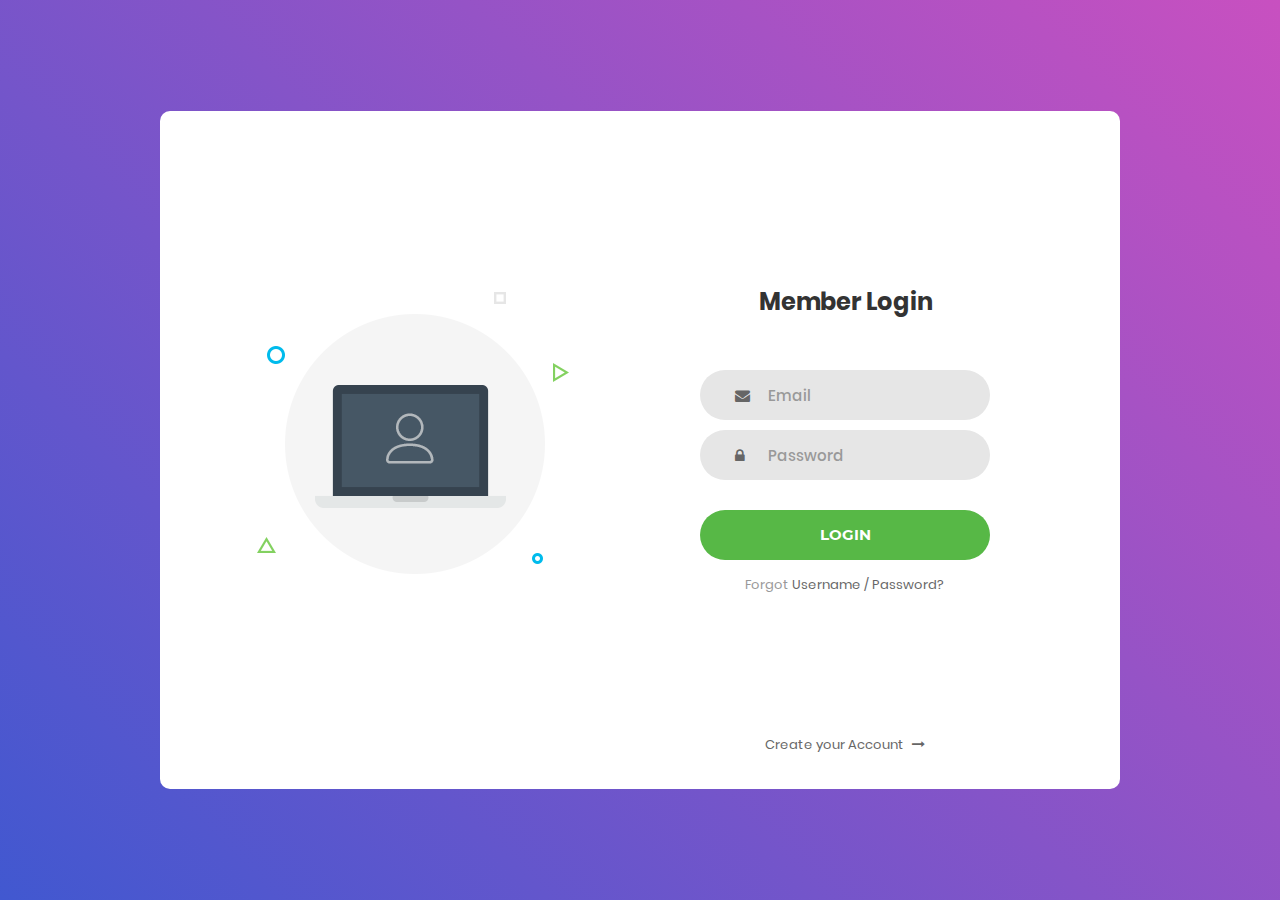
<file: Login_v1/index.html>
<!DOCTYPE html>
<html lang="en">
<head>
	<title>Login V1</title>
	<meta charset="UTF-8">
	<meta name="viewport" content="width=device-width, initial-scale=1">
<!--===============================================================================================-->	
	<link rel="icon" type="image/png" href="images/icons/favicon.ico"/>
<!--===============================================================================================-->
	<link rel="stylesheet" type="text/css" href="vendor/bootstrap/css/bootstrap.min.css">
<!--===============================================================================================-->
	<link rel="stylesheet" type="text/css" href="fonts/font-awesome-4.7.0/css/font-awesome.min.css">
<!--===============================================================================================-->
	<link rel="stylesheet" type="text/css" href="vendor/animate/animate.css">
<!--===============================================================================================-->	
	<link rel="stylesheet" type="text/css" href="vendor/css-hamburgers/hamburgers.min.css">
<!--===============================================================================================-->
	<link rel="stylesheet" type="text/css" href="vendor/select2/select2.min.css">
<!--===============================================================================================-->
	<link rel="stylesheet" type="text/css" href="css/util.css">
	<link rel="stylesheet" type="text/css" href="css/main.css">
<!--===============================================================================================-->
</head>
<body>
	
	<div class="limiter">
		<div class="container-login100">
			<div class="wrap-login100">
				<div class="login100-pic js-tilt" data-tilt>
					<img src="images/img-01.png" alt="IMG">
				</div>

				<form class="login100-form validate-form">
					<span class="login100-form-title">
						Member Login
					</span>

					<div class="wrap-input100 validate-input" data-validate = "Valid email is required: ex@abc.xyz">
						<input class="input100" type="text" name="email" placeholder="Email">
						<span class="focus-input100"></span>
						<span class="symbol-input100">
							<i class="fa fa-envelope" aria-hidden="true"></i>
						</span>
					</div>

					<div class="wrap-input100 validate-input" data-validate = "Password is required">
						<input class="input100" type="password" name="pass" placeholder="Password">
						<span class="focus-input100"></span>
						<span class="symbol-input100">
							<i class="fa fa-lock" aria-hidden="true"></i>
						</span>
					</div>
					
					<div class="container-login100-form-btn">
						<button class="login100-form-btn">
							Login
						</button>
					</div>

					<div class="text-center p-t-12">
						<span class="txt1">
							Forgot
						</span>
						<a class="txt2" href="#">
							Username / Password?
						</a>
					</div>

					<div class="text-center p-t-136">
						<a class="txt2" href="#">
							Create your Account
							<i class="fa fa-long-arrow-right m-l-5" aria-hidden="true"></i>
						</a>
					</div>
				</form>
			</div>
		</div>
	</div>
	
	

	
<!--===============================================================================================-->	
	<script src="vendor/jquery/jquery-3.2.1.min.js"></script>
<!--===============================================================================================-->
	<script src="vendor/bootstrap/js/popper.js"></script>
	<script src="vendor/bootstrap/js/bootstrap.min.js"></script>
<!--===============================================================================================-->
	<script src="vendor/select2/select2.min.js"></script>
<!--===============================================================================================-->
	<script src="vendor/tilt/tilt.jquery.min.js"></script>
	<script >
		$('.js-tilt').tilt({
			scale: 1.1
		})
	</script>
<!--===============================================================================================-->
	<script src="js/main.js"></script>

</body>
</html>
</file>
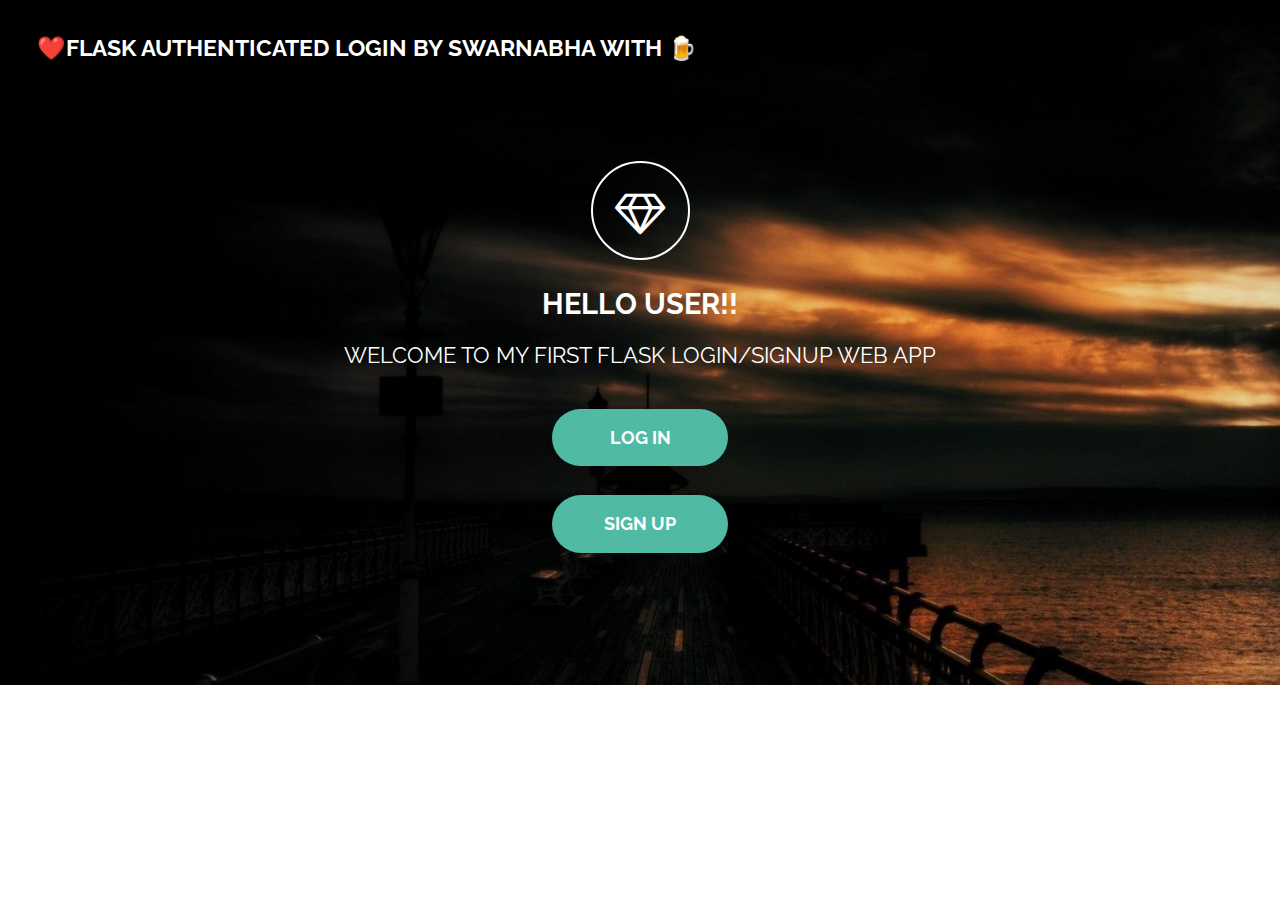
<file: templates/index.html>
<!DOCTYPE HTML>
<!--
	Retrospect by TEMPLATED
	templated.co @templatedco
	Released for free under the Creative Commons Attribution 3.0 license (templated.co/license)
-->
<html>
	<head>
		<title>Welcome</title>
		<meta charset="utf-8" />
		<meta name="viewport" content="width=device-width, initial-scale=1" />
		<!--[if lte IE 8]><script src="../static/js/ie/html5shiv.js"></script><![endif]-->
		<link rel="stylesheet" href="/static/css/pmain.css"/>
		<!--[if lte IE 8]><link rel="stylesheet" href="../static/css/ie8.css" /><![endif]-->
		<!--[if lte IE 9]><link rel="stylesheet" href="../static/css/ie9.css" /><![endif]-->
	</head>
	<body class="landing">
      		<!-- Header -->
			<header id="header" class="alt">
				<h1><a href="/">❤️Flask Authenticated Login by Swarnabha with 🍺</a></h1>				
			</header>

		
		<!-- Banner -->
			<section id="banner">
				<br \><i class="icon fa-diamond"></i>
				<h2>Hello User!!</h2>
				<p>Welcome to my first Flask Login/Signup Web App</p>
				<ul class="actions">
					<li><a href="/login" class="button big special">Log in</a></li>
				</ul>
				<ul class="actions">
					<li><a href="/register" class="button big special">Sign up</a></li>
				</ul>
			</section>

		
      
	</body>
</html>
</file>
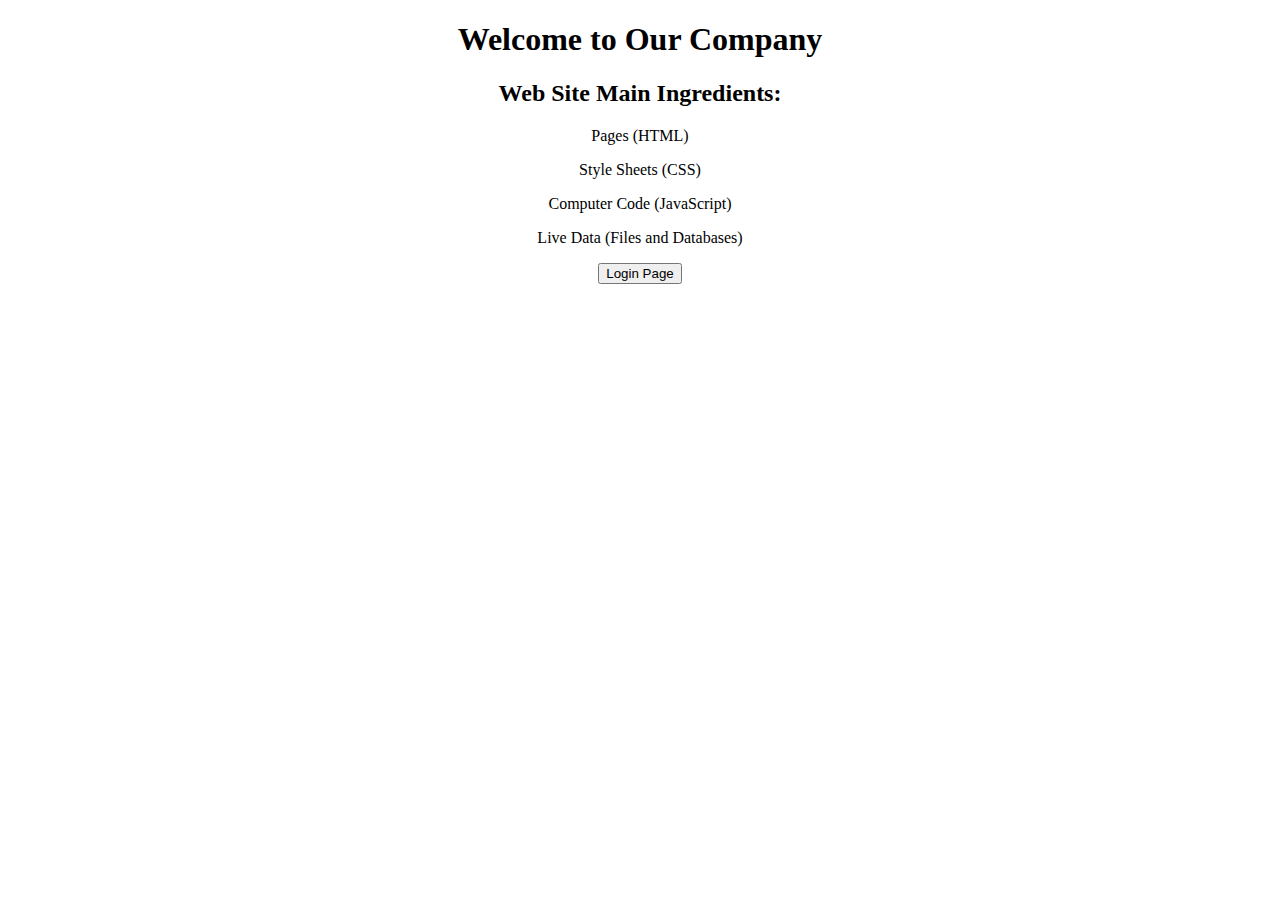
<file: templates/welcome.html>
<!DOCTYPE html>
<html>

<head>
  <title>Our Company</title>
</head>

<body>
<div align='center'>
  <h1>Welcome to Our Company</h1>
  <h2>Web Site Main Ingredients:</h2>

  <p>Pages (HTML)</p>
  <p>Style Sheets (CSS)</p>
  <p>Computer Code (JavaScript)</p>
  <p>Live Data (Files and Databases)</p>
  <a href="http://127.0.0.1:5000/login">
  <button>  
  Login Page  
  </button>
  </a>
</div>
</body>
</html>
</file>
<file: Login_v1/css/util.css>
/*[ FONT SIZE ]
///////////////////////////////////////////////////////////
*/
.fs-1 {font-size: 1px;}
.fs-2 {font-size: 2px;}
.fs-3 {font-size: 3px;}
.fs-4 {font-size: 4px;}
.fs-5 {font-size: 5px;}
.fs-6 {font-size: 6px;}
.fs-7 {font-size: 7px;}
.fs-8 {font-size: 8px;}
.fs-9 {font-size: 9px;}
.fs-10 {font-size: 10px;}
.fs-11 {font-size: 11px;}
.fs-12 {font-size: 12px;}
.fs-13 {font-size: 13px;}
.fs-14 {font-size: 14px;}
.fs-15 {font-size: 15px;}
.fs-16 {font-size: 16px;}
.fs-17 {font-size: 17px;}
.fs-18 {font-size: 18px;}
.fs-19 {font-size: 19px;}
.fs-20 {font-size: 20px;}
.fs-21 {font-size: 21px;}
.fs-22 {font-size: 22px;}
.fs-23 {font-size: 23px;}
.fs-24 {font-size: 24px;}
.fs-25 {font-size: 25px;}
.fs-26 {font-size: 26px;}
.fs-27 {font-size: 27px;}
.fs-28 {font-size: 28px;}
.fs-29 {font-size: 29px;}
.fs-30 {font-size: 30px;}
.fs-31 {font-size: 31px;}
.fs-32 {font-size: 32px;}
.fs-33 {font-size: 33px;}
.fs-34 {font-size: 34px;}
.fs-35 {font-size: 35px;}
.fs-36 {font-size: 36px;}
.fs-37 {font-size: 37px;}
.fs-38 {font-size: 38px;}
.fs-39 {font-size: 39px;}
.fs-40 {font-size: 40px;}
.fs-41 {font-size: 41px;}
.fs-42 {font-size: 42px;}
.fs-43 {font-size: 43px;}
.fs-44 {font-size: 44px;}
.fs-45 {font-size: 45px;}
.fs-46 {font-size: 46px;}
.fs-47 {font-size: 47px;}
.fs-48 {font-size: 48px;}
.fs-49 {font-size: 49px;}
.fs-50 {font-size: 50px;}
.fs-51 {font-size: 51px;}
.fs-52 {font-size: 52px;}
.fs-53 {font-size: 53px;}
.fs-54 {font-size: 54px;}
.fs-55 {font-size: 55px;}
.fs-56 {font-size: 56px;}
.fs-57 {font-size: 57px;}
.fs-58 {font-size: 58px;}
.fs-59 {font-size: 59px;}
.fs-60 {font-size: 60px;}
.fs-61 {font-size: 61px;}
.fs-62 {font-size: 62px;}
.fs-63 {font-size: 63px;}
.fs-64 {font-size: 64px;}
.fs-65 {font-size: 65px;}
.fs-66 {font-size: 66px;}
.fs-67 {font-size: 67px;}
.fs-68 {font-size: 68px;}
.fs-69 {font-size: 69px;}
.fs-70 {font-size: 70px;}
.fs-71 {font-size: 71px;}
.fs-72 {font-size: 72px;}
.fs-73 {font-size: 73px;}
.fs-74 {font-size: 74px;}
.fs-75 {font-size: 75px;}
.fs-76 {font-size: 76px;}
.fs-77 {font-size: 77px;}
.fs-78 {font-size: 78px;}
.fs-79 {font-size: 79px;}
.fs-80 {font-size: 80px;}
.fs-81 {font-size: 81px;}
.fs-82 {font-size: 82px;}
.fs-83 {font-size: 83px;}
.fs-84 {font-size: 84px;}
.fs-85 {font-size: 85px;}
.fs-86 {font-size: 86px;}
.fs-87 {font-size: 87px;}
.fs-88 {font-size: 88px;}
.fs-89 {font-size: 89px;}
.fs-90 {font-size: 90px;}
.fs-91 {font-size: 91px;}
.fs-92 {font-size: 92px;}
.fs-93 {font-size: 93px;}
.fs-94 {font-size: 94px;}
.fs-95 {font-size: 95px;}
.fs-96 {font-size: 96px;}
.fs-97 {font-size: 97px;}
.fs-98 {font-size: 98px;}
.fs-99 {font-size: 99px;}
.fs-100 {font-size: 100px;}
.fs-101 {font-size: 101px;}
.fs-102 {font-size: 102px;}
.fs-103 {font-size: 103px;}
.fs-104 {font-size: 104px;}
.fs-105 {font-size: 105px;}
.fs-106 {font-size: 106px;}
.fs-107 {font-size: 107px;}
.fs-108 {font-size: 108px;}
.fs-109 {font-size: 109px;}
.fs-110 {font-size: 110px;}
.fs-111 {font-size: 111px;}
.fs-112 {font-size: 112px;}
.fs-113 {font-size: 113px;}
.fs-114 {font-size: 114px;}
.fs-115 {font-size: 115px;}
.fs-116 {font-size: 116px;}
.fs-117 {font-size: 117px;}
.fs-118 {font-size: 118px;}
.fs-119 {font-size: 119px;}
.fs-120 {font-size: 120px;}
.fs-121 {font-size: 121px;}
.fs-122 {font-size: 122px;}
.fs-123 {font-size: 123px;}
.fs-124 {font-size: 124px;}
.fs-125 {font-size: 125px;}
.fs-126 {font-size: 126px;}
.fs-127 {font-size: 127px;}
.fs-128 {font-size: 128px;}
.fs-129 {font-size: 129px;}
.fs-130 {font-size: 130px;}
.fs-131 {font-size: 131px;}
.fs-132 {font-size: 132px;}
.fs-133 {font-size: 133px;}
.fs-134 {font-size: 134px;}
.fs-135 {font-size: 135px;}
.fs-136 {font-size: 136px;}
.fs-137 {font-size: 137px;}
.fs-138 {font-size: 138px;}
.fs-139 {font-size: 139px;}
.fs-140 {font-size: 140px;}
.fs-141 {font-size: 141px;}
.fs-142 {font-size: 142px;}
.fs-143 {font-size: 143px;}
.fs-144 {font-size: 144px;}
.fs-145 {font-size: 145px;}
.fs-146 {font-size: 146px;}
.fs-147 {font-size: 147px;}
.fs-148 {font-size: 148px;}
.fs-149 {font-size: 149px;}
.fs-150 {font-size: 150px;}
.fs-151 {font-size: 151px;}
.fs-152 {font-size: 152px;}
.fs-153 {font-size: 153px;}
.fs-154 {font-size: 154px;}
.fs-155 {font-size: 155px;}
.fs-156 {font-size: 156px;}
.fs-157 {font-size: 157px;}
.fs-158 {font-size: 158px;}
.fs-159 {font-size: 159px;}
.fs-160 {font-size: 160px;}
.fs-161 {font-size: 161px;}
.fs-162 {font-size: 162px;}
.fs-163 {font-size: 163px;}
.fs-164 {font-size: 164px;}
.fs-165 {font-size: 165px;}
.fs-166 {font-size: 166px;}
.fs-167 {font-size: 167px;}
.fs-168 {font-size: 168px;}
.fs-169 {font-size: 169px;}
.fs-170 {font-size: 170px;}
.fs-171 {font-size: 171px;}
.fs-172 {font-size: 172px;}
.fs-173 {font-size: 173px;}
.fs-174 {font-size: 174px;}
.fs-175 {font-size: 175px;}
.fs-176 {font-size: 176px;}
.fs-177 {font-size: 177px;}
.fs-178 {font-size: 178px;}
.fs-179 {font-size: 179px;}
.fs-180 {font-size: 180px;}
.fs-181 {font-size: 181px;}
.fs-182 {font-size: 182px;}
.fs-183 {font-size: 183px;}
.fs-184 {font-size: 184px;}
.fs-185 {font-size: 185px;}
.fs-186 {font-size: 186px;}
.fs-187 {font-size: 187px;}
.fs-188 {font-size: 188px;}
.fs-189 {font-size: 189px;}
.fs-190 {font-size: 190px;}
.fs-191 {font-size: 191px;}
.fs-192 {font-size: 192px;}
.fs-193 {font-size: 193px;}
.fs-194 {font-size: 194px;}
.fs-195 {font-size: 195px;}
.fs-196 {font-size: 196px;}
.fs-197 {font-size: 197px;}
.fs-198 {font-size: 198px;}
.fs-199 {font-size: 199px;}
.fs-200 {font-size: 200px;}

/*[ PADDING ]
///////////////////////////////////////////////////////////
*/
.p-t-0 {padding-top: 0px;}
.p-t-1 {padding-top: 1px;}
.p-t-2 {padding-top: 2px;}
.p-t-3 {padding-top: 3px;}
.p-t-4 {padding-top: 4px;}
.p-t-5 {padding-top: 5px;}
.p-t-6 {padding-top: 6px;}
.p-t-7 {padding-top: 7px;}
.p-t-8 {padding-top: 8px;}
.p-t-9 {padding-top: 9px;}
.p-t-10 {padding-top: 10px;}
.p-t-11 {padding-top: 11px;}
.p-t-12 {padding-top: 12px;}
.p-t-13 {padding-top: 13px;}
.p-t-14 {padding-top: 14px;}
.p-t-15 {padding-top: 15px;}
.p-t-16 {padding-top: 16px;}
.p-t-17 {padding-top: 17px;}
.p-t-18 {padding-top: 18px;}
.p-t-19 {padding-top: 19px;}
.p-t-20 {padding-top: 20px;}
.p-t-21 {padding-top: 21px;}
.p-t-22 {padding-top: 22px;}
.p-t-23 {padding-top: 23px;}
.p-t-24 {padding-top: 24px;}
.p-t-25 {padding-top: 25px;}
.p-t-26 {padding-top: 26px;}
.p-t-27 {padding-top: 27px;}
.p-t-28 {padding-top: 28px;}
.p-t-29 {padding-top: 29px;}
.p-t-30 {padding-top: 30px;}
.p-t-31 {padding-top: 31px;}
.p-t-32 {padding-top: 32px;}
.p-t-33 {padding-top: 33px;}
.p-t-34 {padding-top: 34px;}
.p-t-35 {padding-top: 35px;}
.p-t-36 {padding-top: 36px;}
.p-t-37 {padding-top: 37px;}
.p-t-38 {padding-top: 38px;}
.p-t-39 {padding-top: 39px;}
.p-t-40 {padding-top: 40px;}
.p-t-41 {padding-top: 41px;}
.p-t-42 {padding-top: 42px;}
.p-t-43 {padding-top: 43px;}
.p-t-44 {padding-top: 44px;}
.p-t-45 {padding-top: 45px;}
.p-t-46 {padding-top: 46px;}
.p-t-47 {padding-top: 47px;}
.p-t-48 {padding-top: 48px;}
.p-t-49 {padding-top: 49px;}
.p-t-50 {padding-top: 50px;}
.p-t-51 {padding-top: 51px;}
.p-t-52 {padding-top: 52px;}
.p-t-53 {padding-top: 53px;}
.p-t-54 {padding-top: 54px;}
.p-t-55 {padding-top: 55px;}
.p-t-56 {padding-top: 56px;}
.p-t-57 {padding-top: 57px;}
.p-t-58 {padding-top: 58px;}
.p-t-59 {padding-top: 59px;}
.p-t-60 {padding-top: 60px;}
.p-t-61 {padding-top: 61px;}
.p-t-62 {padding-top: 62px;}
.p-t-63 {padding-top: 63px;}
.p-t-64 {padding-top: 64px;}
.p-t-65 {padding-top: 65px;}
.p-t-66 {padding-top: 66px;}
.p-t-67 {padding-top: 67px;}
.p-t-68 {padding-top: 68px;}
.p-t-69 {padding-top: 69px;}
.p-t-70 {padding-top: 70px;}
.p-t-71 {padding-top: 71px;}
.p-t-72 {padding-top: 72px;}
.p-t-73 {padding-top: 73px;}
.p-t-74 {padding-top: 74px;}
.p-t-75 {padding-top: 75px;}
.p-t-76 {padding-top: 76px;}
.p-t-77 {padding-top: 77px;}
.p-t-78 {padding-top: 78px;}
.p-t-79 {padding-top: 79px;}
.p-t-80 {padding-top: 80px;}
.p-t-81 {padding-top: 81px;}
.p-t-82 {padding-top: 82px;}
.p-t-83 {padding-top: 83px;}
.p-t-84 {padding-top: 84px;}
.p-t-85 {padding-top: 85px;}
.p-t-86 {padding-top: 86px;}
.p-t-87 {padding-top: 87px;}
.p-t-88 {padding-top: 88px;}
.p-t-89 {padding-top: 89px;}
.p-t-90 {padding-top: 90px;}
.p-t-91 {padding-top: 91px;}
.p-t-92 {padding-top: 92px;}
.p-t-93 {padding-top: 93px;}
.p-t-94 {padding-top: 94px;}
.p-t-95 {padding-top: 95px;}
.p-t-96 {padding-top: 96px;}
.p-t-97 {padding-top: 97px;}
.p-t-98 {padding-top: 98px;}
.p-t-99 {padding-top: 99px;}
.p-t-100 {padding-top: 100px;}
.p-t-101 {padding-top: 101px;}
.p-t-102 {padding-top: 102px;}
.p-t-103 {padding-top: 103px;}
.p-t-104 {padding-top: 104px;}
.p-t-105 {padding-top: 105px;}
.p-t-106 {padding-top: 106px;}
.p-t-107 {padding-top: 107px;}
.p-t-108 {padding-top: 108px;}
.p-t-109 {padding-top: 109px;}
.p-t-110 {padding-top: 110px;}
.p-t-111 {padding-top: 111px;}
.p-t-112 {padding-top: 112px;}
.p-t-113 {padding-top: 113px;}
.p-t-114 {padding-top: 114px;}
.p-t-115 {padding-top: 115px;}
.p-t-116 {padding-top: 116px;}
.p-t-117 {padding-top: 117px;}
.p-t-118 {padding-top: 118px;}
.p-t-119 {padding-top: 119px;}
.p-t-120 {padding-top: 120px;}
.p-t-121 {padding-top: 121px;}
.p-t-122 {padding-top: 122px;}
.p-t-123 {padding-top: 123px;}
.p-t-124 {padding-top: 124px;}
.p-t-125 {padding-top: 125px;}
.p-t-126 {padding-top: 126px;}
.p-t-127 {padding-top: 127px;}
.p-t-128 {padding-top: 128px;}
.p-t-129 {padding-top: 129px;}
.p-t-130 {padding-top: 130px;}
.p-t-131 {padding-top: 131px;}
.p-t-132 {padding-top: 132px;}
.p-t-133 {padding-top: 133px;}
.p-t-134 {padding-top: 134px;}
.p-t-135 {padding-top: 135px;}
.p-t-136 {padding-top: 136px;}
.p-t-137 {padding-top: 137px;}
.p-t-138 {padding-top: 138px;}
.p-t-139 {padding-top: 139px;}
.p-t-140 {padding-top: 140px;}
.p-t-141 {padding-top: 141px;}
.p-t-142 {padding-top: 142px;}
.p-t-143 {padding-top: 143px;}
.p-t-144 {padding-top: 144px;}
.p-t-145 {padding-top: 145px;}
.p-t-146 {padding-top: 146px;}
.p-t-147 {padding-top: 147px;}
.p-t-148 {padding-top: 148px;}
.p-t-149 {padding-top: 149px;}
.p-t-150 {padding-top: 150px;}
.p-t-151 {padding-top: 151px;}
.p-t-152 {padding-top: 152px;}
.p-t-153 {padding-top: 153px;}
.p-t-154 {padding-top: 154px;}
.p-t-155 {padding-top: 155px;}
.p-t-156 {padding-top: 156px;}
.p-t-157 {padding-top: 157px;}
.p-t-158 {padding-top: 158px;}
.p-t-159 {padding-top: 159px;}
.p-t-160 {padding-top: 160px;}
.p-t-161 {padding-top: 161px;}
.p-t-162 {padding-top: 162px;}
.p-t-163 {padding-top: 163px;}
.p-t-164 {padding-top: 164px;}
.p-t-165 {padding-top: 165px;}
.p-t-166 {padding-top: 166px;}
.p-t-167 {padding-top: 167px;}
.p-t-168 {padding-top: 168px;}
.p-t-169 {padding-top: 169px;}
.p-t-170 {padding-top: 170px;}
.p-t-171 {padding-top: 171px;}
.p-t-172 {padding-top: 172px;}
.p-t-173 {padding-top: 173px;}
.p-t-174 {padding-top: 174px;}
.p-t-175 {padding-top: 175px;}
.p-t-176 {padding-top: 176px;}
.p-t-177 {padding-top: 177px;}
.p-t-178 {padding-top: 178px;}
.p-t-179 {padding-top: 179px;}
.p-t-180 {padding-top: 180px;}
.p-t-181 {padding-top: 181px;}
.p-t-182 {padding-top: 182px;}
.p-t-183 {padding-top: 183px;}
.p-t-184 {padding-top: 184px;}
.p-t-185 {padding-top: 185px;}
.p-t-186 {padding-top: 186px;}
.p-t-187 {padding-top: 187px;}
.p-t-188 {padding-top: 188px;}
.p-t-189 {padding-top: 189px;}
.p-t-190 {padding-top: 190px;}
.p-t-191 {padding-top: 191px;}
.p-t-192 {padding-top: 192px;}
.p-t-193 {padding-top: 193px;}
.p-t-194 {padding-top: 194px;}
.p-t-195 {padding-top: 195px;}
.p-t-196 {padding-top: 196px;}
.p-t-197 {padding-top: 197px;}
.p-t-198 {padding-top: 198px;}
.p-t-199 {padding-top: 199px;}
.p-t-200 {padding-top: 200px;}
.p-t-201 {padding-top: 201px;}
.p-t-202 {padding-top: 202px;}
.p-t-203 {padding-top: 203px;}
.p-t-204 {padding-top: 204px;}
.p-t-205 {padding-top: 205px;}
.p-t-206 {padding-top: 206px;}
.p-t-207 {padding-top: 207px;}
.p-t-208 {padding-top: 208px;}
.p-t-209 {padding-top: 209px;}
.p-t-210 {padding-top: 210px;}
.p-t-211 {padding-top: 211px;}
.p-t-212 {padding-top: 212px;}
.p-t-213 {padding-top: 213px;}
.p-t-214 {padding-top: 214px;}
.p-t-215 {padding-top: 215px;}
.p-t-216 {padding-top: 216px;}
.p-t-217 {padding-top: 217px;}
.p-t-218 {padding-top: 218px;}
.p-t-219 {padding-top: 219px;}
.p-t-220 {padding-top: 220px;}
.p-t-221 {padding-top: 221px;}
.p-t-222 {padding-top: 222px;}
.p-t-223 {padding-top: 223px;}
.p-t-224 {padding-top: 224px;}
.p-t-225 {padding-top: 225px;}
.p-t-226 {padding-top: 226px;}
.p-t-227 {padding-top: 227px;}
.p-t-228 {padding-top: 228px;}
.p-t-229 {padding-top: 229px;}
.p-t-230 {padding-top: 230px;}
.p-t-231 {padding-top: 231px;}
.p-t-232 {padding-top: 232px;}
.p-t-233 {padding-top: 233px;}
.p-t-234 {padding-top: 234px;}
.p-t-235 {padding-top: 235px;}
.p-t-236 {padding-top: 236px;}
.p-t-237 {padding-top: 237px;}
.p-t-238 {padding-top: 238px;}
.p-t-239 {padding-top: 239px;}
.p-t-240 {padding-top: 240px;}
.p-t-241 {padding-top: 241px;}
.p-t-242 {padding-top: 242px;}
.p-t-243 {padding-top: 243px;}
.p-t-244 {padding-top: 244px;}
.p-t-245 {padding-top: 245px;}
.p-t-246 {padding-top: 246px;}
.p-t-247 {padding-top: 247px;}
.p-t-248 {padding-top: 248px;}
.p-t-249 {padding-top: 249px;}
.p-t-250 {padding-top: 250px;}
.p-b-0 {padding-bottom: 0px;}
.p-b-1 {padding-bottom: 1px;}
.p-b-2 {padding-bottom: 2px;}
.p-b-3 {padding-bottom: 3px;}
.p-b-4 {padding-bottom: 4px;}
.p-b-5 {padding-bottom: 5px;}
.p-b-6 {padding-bottom: 6px;}
.p-b-7 {padding-bottom: 7px;}
.p-b-8 {padding-bottom: 8px;}
.p-b-9 {padding-bottom: 9px;}
.p-b-10 {padding-bottom: 10px;}
.p-b-11 {padding-bottom: 11px;}
.p-b-12 {padding-bottom: 12px;}
.p-b-13 {padding-bottom: 13px;}
.p-b-14 {padding-bottom: 14px;}
.p-b-15 {padding-bottom: 15px;}
.p-b-16 {padding-bottom: 16px;}
.p-b-17 {padding-bottom: 17px;}
.p-b-18 {padding-bottom: 18px;}
.p-b-19 {padding-bottom: 19px;}
.p-b-20 {padding-bottom: 20px;}
.p-b-21 {padding-bottom: 21px;}
.p-b-22 {padding-bottom: 22px;}
.p-b-23 {padding-bottom: 23px;}
.p-b-24 {padding-bottom: 24px;}
.p-b-25 {padding-bottom: 25px;}
.p-b-26 {padding-bottom: 26px;}
.p-b-27 {padding-bottom: 27px;}
.p-b-28 {padding-bottom: 28px;}
.p-b-29 {padding-bottom: 29px;}
.p-b-30 {padding-bottom: 30px;}
.p-b-31 {padding-bottom: 31px;}
.p-b-32 {padding-bottom: 32px;}
.p-b-33 {padding-bottom: 33px;}
.p-b-34 {padding-bottom: 34px;}
.p-b-35 {padding-bottom: 35px;}
.p-b-36 {padding-bottom: 36px;}
.p-b-37 {padding-bottom: 37px;}
.p-b-38 {padding-bottom: 38px;}
.p-b-39 {padding-bottom: 39px;}
.p-b-40 {padding-bottom: 40px;}
.p-b-41 {padding-bottom: 41px;}
.p-b-42 {padding-bottom: 42px;}
.p-b-43 {padding-bottom: 43px;}
.p-b-44 {padding-bottom: 44px;}
.p-b-45 {padding-bottom: 45px;}
.p-b-46 {padding-bottom: 46px;}
.p-b-47 {padding-bottom: 47px;}
.p-b-48 {padding-bottom: 48px;}
.p-b-49 {padding-bottom: 49px;}
.p-b-50 {padding-bottom: 50px;}
.p-b-51 {padding-bottom: 51px;}
.p-b-52 {padding-bottom: 52px;}
.p-b-53 {padding-bottom: 53px;}
.p-b-54 {padding-bottom: 54px;}
.p-b-55 {padding-bottom: 55px;}
.p-b-56 {padding-bottom: 56px;}
.p-b-57 {padding-bottom: 57px;}
.p-b-58 {padding-bottom: 58px;}
.p-b-59 {padding-bottom: 59px;}
.p-b-60 {padding-bottom: 60px;}
.p-b-61 {padding-bottom: 61px;}
.p-b-62 {padding-bottom: 62px;}
.p-b-63 {padding-bottom: 63px;}
.p-b-64 {padding-bottom: 64px;}
.p-b-65 {padding-bottom: 65px;}
.p-b-66 {padding-bottom: 66px;}
.p-b-67 {padding-bottom: 67px;}
.p-b-68 {padding-bottom: 68px;}
.p-b-69 {padding-bottom: 69px;}
.p-b-70 {padding-bottom: 70px;}
.p-b-71 {padding-bottom: 71px;}
.p-b-72 {padding-bottom: 72px;}
.p-b-73 {padding-bottom: 73px;}
.p-b-74 {padding-bottom: 74px;}
.p-b-75 {padding-bottom: 75px;}
.p-b-76 {padding-bottom: 76px;}
.p-b-77 {padding-bottom: 77px;}
.p-b-78 {padding-bottom: 78px;}
.p-b-79 {padding-bottom: 79px;}
.p-b-80 {padding-bottom: 80px;}
.p-b-81 {padding-bottom: 81px;}
.p-b-82 {padding-bottom: 82px;}
.p-b-83 {padding-bottom: 83px;}
.p-b-84 {padding-bottom: 84px;}
.p-b-85 {padding-bottom: 85px;}
.p-b-86 {padding-bottom: 86px;}
.p-b-87 {padding-bottom: 87px;}
.p-b-88 {padding-bottom: 88px;}
.p-b-89 {padding-bottom: 89px;}
.p-b-90 {padding-bottom: 90px;}
.p-b-91 {padding-bottom: 91px;}
.p-b-92 {padding-bottom: 92px;}
.p-b-93 {padding-bottom: 93px;}
.p-b-94 {padding-bottom: 94px;}
.p-b-95 {padding-bottom: 95px;}
.p-b-96 {padding-bottom: 96px;}
.p-b-97 {padding-bottom: 97px;}
.p-b-98 {padding-bottom: 98px;}
.p-b-99 {padding-bottom: 99px;}
.p-b-100 {padding-bottom: 100px;}
.p-b-101 {padding-bottom: 101px;}
.p-b-102 {padding-bottom: 102px;}
.p-b-103 {padding-bottom: 103px;}
.p-b-104 {padding-bottom: 104px;}
.p-b-105 {padding-bottom: 105px;}
.p-b-106 {padding-bottom: 106px;}
.p-b-107 {padding-bottom: 107px;}
.p-b-108 {padding-bottom: 108px;}
.p-b-109 {padding-bottom: 109px;}
.p-b-110 {padding-bottom: 110px;}
.p-b-111 {padding-bottom: 111px;}
.p-b-112 {padding-bottom: 112px;}
.p-b-113 {padding-bottom: 113px;}
.p-b-114 {padding-bottom: 114px;}
.p-b-115 {padding-bottom: 115px;}
.p-b-116 {padding-bottom: 116px;}
.p-b-117 {padding-bottom: 117px;}
.p-b-118 {padding-bottom: 118px;}
.p-b-119 {padding-bottom: 119px;}
.p-b-120 {padding-bottom: 120px;}
.p-b-121 {padding-bottom: 121px;}
.p-b-122 {padding-bottom: 122px;}
.p-b-123 {padding-bottom: 123px;}
.p-b-124 {padding-bottom: 124px;}
.p-b-125 {padding-bottom: 125px;}
.p-b-126 {padding-bottom: 126px;}
.p-b-127 {padding-bottom: 127px;}
.p-b-128 {padding-bottom: 128px;}
.p-b-129 {padding-bottom: 129px;}
.p-b-130 {padding-bottom: 130px;}
.p-b-131 {padding-bottom: 131px;}
.p-b-132 {padding-bottom: 132px;}
.p-b-133 {padding-bottom: 133px;}
.p-b-134 {padding-bottom: 134px;}
.p-b-135 {padding-bottom: 135px;}
.p-b-136 {padding-bottom: 136px;}
.p-b-137 {padding-bottom: 137px;}
.p-b-138 {padding-bottom: 138px;}
.p-b-139 {padding-bottom: 139px;}
.p-b-140 {padding-bottom: 140px;}
.p-b-141 {padding-bottom: 141px;}
.p-b-142 {padding-bottom: 142px;}
.p-b-143 {padding-bottom: 143px;}
.p-b-144 {padding-bottom: 144px;}
.p-b-145 {padding-bottom: 145px;}
.p-b-146 {padding-bottom: 146px;}
.p-b-147 {padding-bottom: 147px;}
.p-b-148 {padding-bottom: 148px;}
.p-b-149 {padding-bottom: 149px;}
.p-b-150 {padding-bottom: 150px;}
.p-b-151 {padding-bottom: 151px;}
.p-b-152 {padding-bottom: 152px;}
.p-b-153 {padding-bottom: 153px;}
.p-b-154 {padding-bottom: 154px;}
.p-b-155 {padding-bottom: 155px;}
.p-b-156 {padding-bottom: 156px;}
.p-b-157 {padding-bottom: 157px;}
.p-b-158 {padding-bottom: 158px;}
.p-b-159 {padding-bottom: 159px;}
.p-b-160 {padding-bottom: 160px;}
.p-b-161 {padding-bottom: 161px;}
.p-b-162 {padding-bottom: 162px;}
.p-b-163 {padding-bottom: 163px;}
.p-b-164 {padding-bottom: 164px;}
.p-b-165 {padding-bottom: 165px;}
.p-b-166 {padding-bottom: 166px;}
.p-b-167 {padding-bottom: 167px;}
.p-b-168 {padding-bottom: 168px;}
.p-b-169 {padding-bottom: 169px;}
.p-b-170 {padding-bottom: 170px;}
.p-b-171 {padding-bottom: 171px;}
.p-b-172 {padding-bottom: 172px;}
.p-b-173 {padding-bottom: 173px;}
.p-b-174 {padding-bottom: 174px;}
.p-b-175 {padding-bottom: 175px;}
.p-b-176 {padding-bottom: 176px;}
.p-b-177 {padding-bottom: 177px;}
.p-b-178 {padding-bottom: 178px;}
.p-b-179 {padding-bottom: 179px;}
.p-b-180 {padding-bottom: 180px;}
.p-b-181 {padding-bottom: 181px;}
.p-b-182 {padding-bottom: 182px;}
.p-b-183 {padding-bottom: 183px;}
.p-b-184 {padding-bottom: 184px;}
.p-b-185 {padding-bottom: 185px;}
.p-b-186 {padding-bottom: 186px;}
.p-b-187 {padding-bottom: 187px;}
.p-b-188 {padding-bottom: 188px;}
.p-b-189 {padding-bottom: 189px;}
.p-b-190 {padding-bottom: 190px;}
.p-b-191 {padding-bottom: 191px;}
.p-b-192 {padding-bottom: 192px;}
.p-b-193 {padding-bottom: 193px;}
.p-b-194 {padding-bottom: 194px;}
.p-b-195 {padding-bottom: 195px;}
.p-b-196 {padding-bottom: 196px;}
.p-b-197 {padding-bottom: 197px;}
.p-b-198 {padding-bottom: 198px;}
.p-b-199 {padding-bottom: 199px;}
.p-b-200 {padding-bottom: 200px;}
.p-b-201 {padding-bottom: 201px;}
.p-b-202 {padding-bottom: 202px;}
.p-b-203 {padding-bottom: 203px;}
.p-b-204 {padding-bottom: 204px;}
.p-b-205 {padding-bottom: 205px;}
.p-b-206 {padding-bottom: 206px;}
.p-b-207 {padding-bottom: 207px;}
.p-b-208 {padding-bottom: 208px;}
.p-b-209 {padding-bottom: 209px;}
.p-b-210 {padding-bottom: 210px;}
.p-b-211 {padding-bottom: 211px;}
.p-b-212 {padding-bottom: 212px;}
.p-b-213 {padding-bottom: 213px;}
.p-b-214 {padding-bottom: 214px;}
.p-b-215 {padding-bottom: 215px;}
.p-b-216 {padding-bottom: 216px;}
.p-b-217 {padding-bottom: 217px;}
.p-b-218 {padding-bottom: 218px;}
.p-b-219 {padding-bottom: 219px;}
.p-b-220 {padding-bottom: 220px;}
.p-b-221 {padding-bottom: 221px;}
.p-b-222 {padding-bottom: 222px;}
.p-b-223 {padding-bottom: 223px;}
.p-b-224 {padding-bottom: 224px;}
.p-b-225 {padding-bottom: 225px;}
.p-b-226 {padding-bottom: 226px;}
.p-b-227 {padding-bottom: 227px;}
.p-b-228 {padding-bottom: 228px;}
.p-b-229 {padding-bottom: 229px;}
.p-b-230 {padding-bottom: 230px;}
.p-b-231 {padding-bottom: 231px;}
.p-b-232 {padding-bottom: 232px;}
.p-b-233 {padding-bottom: 233px;}
.p-b-234 {padding-bottom: 234px;}
.p-b-235 {padding-bottom: 235px;}
.p-b-236 {padding-bottom: 236px;}
.p-b-237 {padding-bottom: 237px;}
.p-b-238 {padding-bottom: 238px;}
.p-b-239 {padding-bottom: 239px;}
.p-b-240 {padding-bottom: 240px;}
.p-b-241 {padding-bottom: 241px;}
.p-b-242 {padding-bottom: 242px;}
.p-b-243 {padding-bottom: 243px;}
.p-b-244 {padding-bottom: 244px;}
.p-b-245 {padding-bottom: 245px;}
.p-b-246 {padding-bottom: 246px;}
.p-b-247 {padding-bottom: 247px;}
.p-b-248 {padding-bottom: 248px;}
.p-b-249 {padding-bottom: 249px;}
.p-b-250 {padding-bottom: 250px;}
.p-l-0 {padding-left: 0px;}
.p-l-1 {padding-left: 1px;}
.p-l-2 {padding-left: 2px;}
.p-l-3 {padding-left: 3px;}
.p-l-4 {padding-left: 4px;}
.p-l-5 {padding-left: 5px;}
.p-l-6 {padding-left: 6px;}
.p-l-7 {padding-left: 7px;}
.p-l-8 {padding-left: 8px;}
.p-l-9 {padding-left: 9px;}
.p-l-10 {padding-left: 10px;}
.p-l-11 {padding-left: 11px;}
.p-l-12 {padding-left: 12px;}
.p-l-13 {padding-left: 13px;}
.p-l-14 {padding-left: 14px;}
.p-l-15 {padding-left: 15px;}
.p-l-16 {padding-left: 16px;}
.p-l-17 {padding-left: 17px;}
.p-l-18 {padding-left: 18px;}
.p-l-19 {padding-left: 19px;}
.p-l-20 {padding-left: 20px;}
.p-l-21 {padding-left: 21px;}
.p-l-22 {padding-left: 22px;}
.p-l-23 {padding-left: 23px;}
.p-l-24 {padding-left: 24px;}
.p-l-25 {padding-left: 25px;}
.p-l-26 {padding-left: 26px;}
.p-l-27 {padding-left: 27px;}
.p-l-28 {padding-left: 28px;}
.p-l-29 {padding-left: 29px;}
.p-l-30 {padding-left: 30px;}
.p-l-31 {padding-left: 31px;}
.p-l-32 {padding-left: 32px;}
.p-l-33 {padding-left: 33px;}
.p-l-34 {padding-left: 34px;}
.p-l-35 {padding-left: 35px;}
.p-l-36 {padding-left: 36px;}
.p-l-37 {padding-left: 37px;}
.p-l-38 {padding-left: 38px;}
.p-l-39 {padding-left: 39px;}
.p-l-40 {padding-left: 40px;}
.p-l-41 {padding-left: 41px;}
.p-l-42 {padding-left: 42px;}
.p-l-43 {padding-left: 43px;}
.p-l-44 {padding-left: 44px;}
.p-l-45 {padding-left: 45px;}
.p-l-46 {padding-left: 46px;}
.p-l-47 {padding-left: 47px;}
.p-l-48 {padding-left: 48px;}
.p-l-49 {padding-left: 49px;}
.p-l-50 {padding-left: 50px;}
.p-l-51 {padding-left: 51px;}
.p-l-52 {padding-left: 52px;}
.p-l-53 {padding-left: 53px;}
.p-l-54 {padding-left: 54px;}
.p-l-55 {padding-left: 55px;}
.p-l-56 {padding-left: 56px;}
.p-l-57 {padding-left: 57px;}
.p-l-58 {padding-left: 58px;}
.p-l-59 {padding-left: 59px;}
.p-l-60 {padding-left: 60px;}
.p-l-61 {padding-left: 61px;}
.p-l-62 {padding-left: 62px;}
.p-l-63 {padding-left: 63px;}
.p-l-64 {padding-left: 64px;}
.p-l-65 {padding-left: 65px;}
.p-l-66 {padding-left: 66px;}
.p-l-67 {padding-left: 67px;}
.p-l-68 {padding-left: 68px;}
.p-l-69 {padding-left: 69px;}
.p-l-70 {padding-left: 70px;}
.p-l-71 {padding-left: 71px;}
.p-l-72 {padding-left: 72px;}
.p-l-73 {padding-left: 73px;}
.p-l-74 {padding-left: 74px;}
.p-l-75 {padding-left: 75px;}
.p-l-76 {padding-left: 76px;}
.p-l-77 {padding-left: 77px;}
.p-l-78 {padding-left: 78px;}
.p-l-79 {padding-left: 79px;}
.p-l-80 {padding-left: 80px;}
.p-l-81 {padding-left: 81px;}
.p-l-82 {padding-left: 82px;}
.p-l-83 {padding-left: 83px;}
.p-l-84 {padding-left: 84px;}
.p-l-85 {padding-left: 85px;}
.p-l-86 {padding-left: 86px;}
.p-l-87 {padding-left: 87px;}
.p-l-88 {padding-left: 88px;}
.p-l-89 {padding-left: 89px;}
.p-l-90 {padding-left: 90px;}
.p-l-91 {padding-left: 91px;}
.p-l-92 {padding-left: 92px;}
.p-l-93 {padding-left: 93px;}
.p-l-94 {padding-left: 94px;}
.p-l-95 {padding-left: 95px;}
.p-l-96 {padding-left: 96px;}
.p-l-97 {padding-left: 97px;}
.p-l-98 {padding-left: 98px;}
.p-l-99 {padding-left: 99px;}
.p-l-100 {padding-left: 100px;}
.p-l-101 {padding-left: 101px;}
.p-l-102 {padding-left: 102px;}
.p-l-103 {padding-left: 103px;}
.p-l-104 {padding-left: 104px;}
.p-l-105 {padding-left: 105px;}
.p-l-106 {padding-left: 106px;}
.p-l-107 {padding-left: 107px;}
.p-l-108 {padding-left: 108px;}
.p-l-109 {padding-left: 109px;}
.p-l-110 {padding-left: 110px;}
.p-l-111 {padding-left: 111px;}
.p-l-112 {padding-left: 112px;}
.p-l-113 {padding-left: 113px;}
.p-l-114 {padding-left: 114px;}
.p-l-115 {padding-left: 115px;}
.p-l-116 {padding-left: 116px;}
.p-l-117 {padding-left: 117px;}
.p-l-118 {padding-left: 118px;}
.p-l-119 {padding-left: 119px;}
.p-l-120 {padding-left: 120px;}
.p-l-121 {padding-left: 121px;}
.p-l-122 {padding-left: 122px;}
.p-l-123 {padding-left: 123px;}
.p-l-124 {padding-left: 124px;}
.p-l-125 {padding-left: 125px;}
.p-l-126 {padding-left: 126px;}
.p-l-127 {padding-left: 127px;}
.p-l-128 {padding-left: 128px;}
.p-l-129 {padding-left: 129px;}
.p-l-130 {padding-left: 130px;}
.p-l-131 {padding-left: 131px;}
.p-l-132 {padding-left: 132px;}
.p-l-133 {padding-left: 133px;}
.p-l-134 {padding-left: 134px;}
.p-l-135 {padding-left: 135px;}
.p-l-136 {padding-left: 136px;}
.p-l-137 {padding-left: 137px;}
.p-l-138 {padding-left: 138px;}
.p-l-139 {padding-left: 139px;}
.p-l-140 {padding-left: 140px;}
.p-l-141 {padding-left: 141px;}
.p-l-142 {padding-left: 142px;}
.p-l-143 {padding-left: 143px;}
.p-l-144 {padding-left: 144px;}
.p-l-145 {padding-left: 145px;}
.p-l-146 {padding-left: 146px;}
.p-l-147 {padding-left: 147px;}
.p-l-148 {padding-left: 148px;}
.p-l-149 {padding-left: 149px;}
.p-l-150 {padding-left: 150px;}
.p-l-151 {padding-left: 151px;}
.p-l-152 {padding-left: 152px;}
.p-l-153 {padding-left: 153px;}
.p-l-154 {padding-left: 154px;}
.p-l-155 {padding-left: 155px;}
.p-l-156 {padding-left: 156px;}
.p-l-157 {padding-left: 157px;}
.p-l-158 {padding-left: 158px;}
.p-l-159 {padding-left: 159px;}
.p-l-160 {padding-left: 160px;}
.p-l-161 {padding-left: 161px;}
.p-l-162 {padding-left: 162px;}
.p-l-163 {padding-left: 163px;}
.p-l-164 {padding-left: 164px;}
.p-l-165 {padding-left: 165px;}
.p-l-166 {padding-left: 166px;}
.p-l-167 {padding-left: 167px;}
.p-l-168 {padding-left: 168px;}
.p-l-169 {padding-left: 169px;}
.p-l-170 {padding-left: 170px;}
.p-l-171 {padding-left: 171px;}
.p-l-172 {padding-left: 172px;}
.p-l-173 {padding-left: 173px;}
.p-l-174 {padding-left: 174px;}
.p-l-175 {padding-left: 175px;}
.p-l-176 {padding-left: 176px;}
.p-l-177 {padding-left: 177px;}
.p-l-178 {padding-left: 178px;}
.p-l-179 {padding-left: 179px;}
.p-l-180 {padding-left: 180px;}
.p-l-181 {padding-left: 181px;}
.p-l-182 {padding-left: 182px;}
.p-l-183 {padding-left: 183px;}
.p-l-184 {padding-left: 184px;}
.p-l-185 {padding-left: 185px;}
.p-l-186 {padding-left: 186px;}
.p-l-187 {padding-left: 187px;}
.p-l-188 {padding-left: 188px;}
.p-l-189 {padding-left: 189px;}
.p-l-190 {padding-left: 190px;}
.p-l-191 {padding-left: 191px;}
.p-l-192 {padding-left: 192px;}
.p-l-193 {padding-left: 193px;}
.p-l-194 {padding-left: 194px;}
.p-l-195 {padding-left: 195px;}
.p-l-196 {padding-left: 196px;}
.p-l-197 {padding-left: 197px;}
.p-l-198 {padding-left: 198px;}
.p-l-199 {padding-left: 199px;}
.p-l-200 {padding-left: 200px;}
.p-l-201 {padding-left: 201px;}
.p-l-202 {padding-left: 202px;}
.p-l-203 {padding-left: 203px;}
.p-l-204 {padding-left: 204px;}
.p-l-205 {padding-left: 205px;}
.p-l-206 {padding-left: 206px;}
.p-l-207 {padding-left: 207px;}
.p-l-208 {padding-left: 208px;}
.p-l-209 {padding-left: 209px;}
.p-l-210 {padding-left: 210px;}
.p-l-211 {padding-left: 211px;}
.p-l-212 {padding-left: 212px;}
.p-l-213 {padding-left: 213px;}
.p-l-214 {padding-left: 214px;}
.p-l-215 {padding-left: 215px;}
.p-l-216 {padding-left: 216px;}
.p-l-217 {padding-left: 217px;}
.p-l-218 {padding-left: 218px;}
.p-l-219 {padding-left: 219px;}
.p-l-220 {padding-left: 220px;}
.p-l-221 {padding-left: 221px;}
.p-l-222 {padding-left: 222px;}
.p-l-223 {padding-left: 223px;}
.p-l-224 {padding-left: 224px;}
.p-l-225 {padding-left: 225px;}
.p-l-226 {padding-left: 226px;}
.p-l-227 {padding-left: 227px;}
.p-l-228 {padding-left: 228px;}
.p-l-229 {padding-left: 229px;}
.p-l-230 {padding-left: 230px;}
.p-l-231 {padding-left: 231px;}
.p-l-232 {padding-left: 232px;}
.p-l-233 {padding-left: 233px;}
.p-l-234 {padding-left: 234px;}
.p-l-235 {padding-left: 235px;}
.p-l-236 {padding-left: 236px;}
.p-l-237 {padding-left: 237px;}
.p-l-238 {padding-left: 238px;}
.p-l-239 {padding-left: 239px;}
.p-l-240 {padding-left: 240px;}
.p-l-241 {padding-left: 241px;}
.p-l-242 {padding-left: 242px;}
.p-l-243 {padding-left: 243px;}
.p-l-244 {padding-left: 244px;}
.p-l-245 {padding-left: 245px;}
.p-l-246 {padding-left: 246px;}
.p-l-247 {padding-left: 247px;}
.p-l-248 {padding-left: 248px;}
.p-l-249 {padding-left: 249px;}
.p-l-250 {padding-left: 250px;}
.p-r-0 {padding-right: 0px;}
.p-r-1 {padding-right: 1px;}
.p-r-2 {padding-right: 2px;}
.p-r-3 {padding-right: 3px;}
.p-r-4 {padding-right: 4px;}
.p-r-5 {padding-right: 5px;}
.p-r-6 {padding-right: 6px;}
.p-r-7 {padding-right: 7px;}
.p-r-8 {padding-right: 8px;}
.p-r-9 {padding-right: 9px;}
.p-r-10 {padding-right: 10px;}
.p-r-11 {padding-right: 11px;}
.p-r-12 {padding-right: 12px;}
.p-r-13 {padding-right: 13px;}
.p-r-14 {padding-right: 14px;}
.p-r-15 {padding-right: 15px;}
.p-r-16 {padding-right: 16px;}
.p-r-17 {padding-right: 17px;}
.p-r-18 {padding-right: 18px;}
.p-r-19 {padding-right: 19px;}
.p-r-20 {padding-right: 20px;}
.p-r-21 {padding-right: 21px;}
.p-r-22 {padding-right: 22px;}
.p-r-23 {padding-right: 23px;}
.p-r-24 {padding-right: 24px;}
.p-r-25 {padding-right: 25px;}
.p-r-26 {padding-right: 26px;}
.p-r-27 {padding-right: 27px;}
.p-r-28 {padding-right: 28px;}
.p-r-29 {padding-right: 29px;}
.p-r-30 {padding-right: 30px;}
.p-r-31 {padding-right: 31px;}
.p-r-32 {padding-right: 32px;}
.p-r-33 {padding-right: 33px;}
.p-r-34 {padding-right: 34px;}
.p-r-35 {padding-right: 35px;}
.p-r-36 {padding-right: 36px;}
.p-r-37 {padding-right: 37px;}
.p-r-38 {padding-right: 38px;}
.p-r-39 {padding-right: 39px;}
.p-r-40 {padding-right: 40px;}
.p-r-41 {padding-right: 41px;}
.p-r-42 {padding-right: 42px;}
.p-r-43 {padding-right: 43px;}
.p-r-44 {padding-right: 44px;}
.p-r-45 {padding-right: 45px;}
.p-r-46 {padding-right: 46px;}
.p-r-47 {padding-right: 47px;}
.p-r-48 {padding-right: 48px;}
.p-r-49 {padding-right: 49px;}
.p-r-50 {padding-right: 50px;}
.p-r-51 {padding-right: 51px;}
.p-r-52 {padding-right: 52px;}
.p-r-53 {padding-right: 53px;}
.p-r-54 {padding-right: 54px;}
.p-r-55 {padding-right: 55px;}
.p-r-56 {padding-right: 56px;}
.p-r-57 {padding-right: 57px;}
.p-r-58 {padding-right: 58px;}
.p-r-59 {padding-right: 59px;}
.p-r-60 {padding-right: 60px;}
.p-r-61 {padding-right: 61px;}
.p-r-62 {padding-right: 62px;}
.p-r-63 {padding-right: 63px;}
.p-r-64 {padding-right: 64px;}
.p-r-65 {padding-right: 65px;}
.p-r-66 {padding-right: 66px;}
.p-r-67 {padding-right: 67px;}
.p-r-68 {padding-right: 68px;}
.p-r-69 {padding-right: 69px;}
.p-r-70 {padding-right: 70px;}
.p-r-71 {padding-right: 71px;}
.p-r-72 {padding-right: 72px;}
.p-r-73 {padding-right: 73px;}
.p-r-74 {padding-right: 74px;}
.p-r-75 {padding-right: 75px;}
.p-r-76 {padding-right: 76px;}
.p-r-77 {padding-right: 77px;}
.p-r-78 {padding-right: 78px;}
.p-r-79 {padding-right: 79px;}
.p-r-80 {padding-right: 80px;}
.p-r-81 {padding-right: 81px;}
.p-r-82 {padding-right: 82px;}
.p-r-83 {padding-right: 83px;}
.p-r-84 {padding-right: 84px;}
.p-r-85 {padding-right: 85px;}
.p-r-86 {padding-right: 86px;}
.p-r-87 {padding-right: 87px;}
.p-r-88 {padding-right: 88px;}
.p-r-89 {padding-right: 89px;}
.p-r-90 {padding-right: 90px;}
.p-r-91 {padding-right: 91px;}
.p-r-92 {padding-right: 92px;}
.p-r-93 {padding-right: 93px;}
.p-r-94 {padding-right: 94px;}
.p-r-95 {padding-right: 95px;}
.p-r-96 {padding-right: 96px;}
.p-r-97 {padding-right: 97px;}
.p-r-98 {padding-right: 98px;}
.p-r-99 {padding-right: 99px;}
.p-r-100 {padding-right: 100px;}
.p-r-101 {padding-right: 101px;}
.p-r-102 {padding-right: 102px;}
.p-r-103 {padding-right: 103px;}
.p-r-104 {padding-right: 104px;}
.p-r-105 {padding-right: 105px;}
.p-r-106 {padding-right: 106px;}
.p-r-107 {padding-right: 107px;}
.p-r-108 {padding-right: 108px;}
.p-r-109 {padding-right: 109px;}
.p-r-110 {padding-right: 110px;}
.p-r-111 {padding-right: 111px;}
.p-r-112 {padding-right: 112px;}
.p-r-113 {padding-right: 113px;}
.p-r-114 {padding-right: 114px;}
.p-r-115 {padding-right: 115px;}
.p-r-116 {padding-right: 116px;}
.p-r-117 {padding-right: 117px;}
.p-r-118 {padding-right: 118px;}
.p-r-119 {padding-right: 119px;}
.p-r-120 {padding-right: 120px;}
.p-r-121 {padding-right: 121px;}
.p-r-122 {padding-right: 122px;}
.p-r-123 {padding-right: 123px;}
.p-r-124 {padding-right: 124px;}
.p-r-125 {padding-right: 125px;}
.p-r-126 {padding-right: 126px;}
.p-r-127 {padding-right: 127px;}
.p-r-128 {padding-right: 128px;}
.p-r-129 {padding-right: 129px;}
.p-r-130 {padding-right: 130px;}
.p-r-131 {padding-right: 131px;}
.p-r-132 {padding-right: 132px;}
.p-r-133 {padding-right: 133px;}
.p-r-134 {padding-right: 134px;}
.p-r-135 {padding-right: 135px;}
.p-r-136 {padding-right: 136px;}
.p-r-137 {padding-right: 137px;}
.p-r-138 {padding-right: 138px;}
.p-r-139 {padding-right: 139px;}
.p-r-140 {padding-right: 140px;}
.p-r-141 {padding-right: 141px;}
.p-r-142 {padding-right: 142px;}
.p-r-143 {padding-right: 143px;}
.p-r-144 {padding-right: 144px;}
.p-r-145 {padding-right: 145px;}
.p-r-146 {padding-right: 146px;}
.p-r-147 {padding-right: 147px;}
.p-r-148 {padding-right: 148px;}
.p-r-149 {padding-right: 149px;}
.p-r-150 {padding-right: 150px;}
.p-r-151 {padding-right: 151px;}
.p-r-152 {padding-right: 152px;}
.p-r-153 {padding-right: 153px;}
.p-r-154 {padding-right: 154px;}
.p-r-155 {padding-right: 155px;}
.p-r-156 {padding-right: 156px;}
.p-r-157 {padding-right: 157px;}
.p-r-158 {padding-right: 158px;}
.p-r-159 {padding-right: 159px;}
.p-r-160 {padding-right: 160px;}
.p-r-161 {padding-right: 161px;}
.p-r-162 {padding-right: 162px;}
.p-r-163 {padding-right: 163px;}
.p-r-164 {padding-right: 164px;}
.p-r-165 {padding-right: 165px;}
.p-r-166 {padding-right: 166px;}
.p-r-167 {padding-right: 167px;}
.p-r-168 {padding-right: 168px;}
.p-r-169 {padding-right: 169px;}
.p-r-170 {padding-right: 170px;}
.p-r-171 {padding-right: 171px;}
.p-r-172 {padding-right: 172px;}
.p-r-173 {padding-right: 173px;}
.p-r-174 {padding-right: 174px;}
.p-r-175 {padding-right: 175px;}
.p-r-176 {padding-right: 176px;}
.p-r-177 {padding-right: 177px;}
.p-r-178 {padding-right: 178px;}
.p-r-179 {padding-right: 179px;}
.p-r-180 {padding-right: 180px;}
.p-r-181 {padding-right: 181px;}
.p-r-182 {padding-right: 182px;}
.p-r-183 {padding-right: 183px;}
.p-r-184 {padding-right: 184px;}
.p-r-185 {padding-right: 185px;}
.p-r-186 {padding-right: 186px;}
.p-r-187 {padding-right: 187px;}
.p-r-188 {padding-right: 188px;}
.p-r-189 {padding-right: 189px;}
.p-r-190 {padding-right: 190px;}
.p-r-191 {padding-right: 191px;}
.p-r-192 {padding-right: 192px;}
.p-r-193 {padding-right: 193px;}
.p-r-194 {padding-right: 194px;}
.p-r-195 {padding-right: 195px;}
.p-r-196 {padding-right: 196px;}
.p-r-197 {padding-right: 197px;}
.p-r-198 {padding-right: 198px;}
.p-r-199 {padding-right: 199px;}
.p-r-200 {padding-right: 200px;}
.p-r-201 {padding-right: 201px;}
.p-r-202 {padding-right: 202px;}
.p-r-203 {padding-right: 203px;}
.p-r-204 {padding-right: 204px;}
.p-r-205 {padding-right: 205px;}
.p-r-206 {padding-right: 206px;}
.p-r-207 {padding-right: 207px;}
.p-r-208 {padding-right: 208px;}
.p-r-209 {padding-right: 209px;}
.p-r-210 {padding-right: 210px;}
.p-r-211 {padding-right: 211px;}
.p-r-212 {padding-right: 212px;}
.p-r-213 {padding-right: 213px;}
.p-r-214 {padding-right: 214px;}
.p-r-215 {padding-right: 215px;}
.p-r-216 {padding-right: 216px;}
.p-r-217 {padding-right: 217px;}
.p-r-218 {padding-right: 218px;}
.p-r-219 {padding-right: 219px;}
.p-r-220 {padding-right: 220px;}
.p-r-221 {padding-right: 221px;}
.p-r-222 {padding-right: 222px;}
.p-r-223 {padding-right: 223px;}
.p-r-224 {padding-right: 224px;}
.p-r-225 {padding-right: 225px;}
.p-r-226 {padding-right: 226px;}
.p-r-227 {padding-right: 227px;}
.p-r-228 {padding-right: 228px;}
.p-r-229 {padding-right: 229px;}
.p-r-230 {padding-right: 230px;}
.p-r-231 {padding-right: 231px;}
.p-r-232 {padding-right: 232px;}
.p-r-233 {padding-right: 233px;}
.p-r-234 {padding-right: 234px;}
.p-r-235 {padding-right: 235px;}
.p-r-236 {padding-right: 236px;}
.p-r-237 {padding-right: 237px;}
.p-r-238 {padding-right: 238px;}
.p-r-239 {padding-right: 239px;}
.p-r-240 {padding-right: 240px;}
.p-r-241 {padding-right: 241px;}
.p-r-242 {padding-right: 242px;}
.p-r-243 {padding-right: 243px;}
.p-r-244 {padding-right: 244px;}
.p-r-245 {padding-right: 245px;}
.p-r-246 {padding-right: 246px;}
.p-r-247 {padding-right: 247px;}
.p-r-248 {padding-right: 248px;}
.p-r-249 {padding-right: 249px;}
.p-r-250 {padding-right: 250px;}

/*[ MARGIN ]
///////////////////////////////////////////////////////////
*/
.m-t-0 {margin-top: 0px;}
.m-t-1 {margin-top: 1px;}
.m-t-2 {margin-top: 2px;}
.m-t-3 {margin-top: 3px;}
.m-t-4 {margin-top: 4px;}
.m-t-5 {margin-top: 5px;}
.m-t-6 {margin-top: 6px;}
.m-t-7 {margin-top: 7px;}
.m-t-8 {margin-top: 8px;}
.m-t-9 {margin-top: 9px;}
.m-t-10 {margin-top: 10px;}
.m-t-11 {margin-top: 11px;}
.m-t-12 {margin-top: 12px;}
.m-t-13 {margin-top: 13px;}
.m-t-14 {margin-top: 14px;}
.m-t-15 {margin-top: 15px;}
.m-t-16 {margin-top: 16px;}
.m-t-17 {margin-top: 17px;}
.m-t-18 {margin-top: 18px;}
.m-t-19 {margin-top: 19px;}
.m-t-20 {margin-top: 20px;}
.m-t-21 {margin-top: 21px;}
.m-t-22 {margin-top: 22px;}
.m-t-23 {margin-top: 23px;}
.m-t-24 {margin-top: 24px;}
.m-t-25 {margin-top: 25px;}
.m-t-26 {margin-top: 26px;}
.m-t-27 {margin-top: 27px;}
.m-t-28 {margin-top: 28px;}
.m-t-29 {margin-top: 29px;}
.m-t-30 {margin-top: 30px;}
.m-t-31 {margin-top: 31px;}
.m-t-32 {margin-top: 32px;}
.m-t-33 {margin-top: 33px;}
.m-t-34 {margin-top: 34px;}
.m-t-35 {margin-top: 35px;}
.m-t-36 {margin-top: 36px;}
.m-t-37 {margin-top: 37px;}
.m-t-38 {margin-top: 38px;}
.m-t-39 {margin-top: 39px;}
.m-t-40 {margin-top: 40px;}
.m-t-41 {margin-top: 41px;}
.m-t-42 {margin-top: 42px;}
.m-t-43 {margin-top: 43px;}
.m-t-44 {margin-top: 44px;}
.m-t-45 {margin-top: 45px;}
.m-t-46 {margin-top: 46px;}
.m-t-47 {margin-top: 47px;}
.m-t-48 {margin-top: 48px;}
.m-t-49 {margin-top: 49px;}
.m-t-50 {margin-top: 50px;}
.m-t-51 {margin-top: 51px;}
.m-t-52 {margin-top: 52px;}
.m-t-53 {margin-top: 53px;}
.m-t-54 {margin-top: 54px;}
.m-t-55 {margin-top: 55px;}
.m-t-56 {margin-top: 56px;}
.m-t-57 {margin-top: 57px;}
.m-t-58 {margin-top: 58px;}
.m-t-59 {margin-top: 59px;}
.m-t-60 {margin-top: 60px;}
.m-t-61 {margin-top: 61px;}
.m-t-62 {margin-top: 62px;}
.m-t-63 {margin-top: 63px;}
.m-t-64 {margin-top: 64px;}
.m-t-65 {margin-top: 65px;}
.m-t-66 {margin-top: 66px;}
.m-t-67 {margin-top: 67px;}
.m-t-68 {margin-top: 68px;}
.m-t-69 {margin-top: 69px;}
.m-t-70 {margin-top: 70px;}
.m-t-71 {margin-top: 71px;}
.m-t-72 {margin-top: 72px;}
.m-t-73 {margin-top: 73px;}
.m-t-74 {margin-top: 74px;}
.m-t-75 {margin-top: 75px;}
.m-t-76 {margin-top: 76px;}
.m-t-77 {margin-top: 77px;}
.m-t-78 {margin-top: 78px;}
.m-t-79 {margin-top: 79px;}
.m-t-80 {margin-top: 80px;}
.m-t-81 {margin-top: 81px;}
.m-t-82 {margin-top: 82px;}
.m-t-83 {margin-top: 83px;}
.m-t-84 {margin-top: 84px;}
.m-t-85 {margin-top: 85px;}
.m-t-86 {margin-top: 86px;}
.m-t-87 {margin-top: 87px;}
.m-t-88 {margin-top: 88px;}
.m-t-89 {margin-top: 89px;}
.m-t-90 {margin-top: 90px;}
.m-t-91 {margin-top: 91px;}
.m-t-92 {margin-top: 92px;}
.m-t-93 {margin-top: 93px;}
.m-t-94 {margin-top: 94px;}
.m-t-95 {margin-top: 95px;}
.m-t-96 {margin-top: 96px;}
.m-t-97 {margin-top: 97px;}
.m-t-98 {margin-top: 98px;}
.m-t-99 {margin-top: 99px;}
.m-t-100 {margin-top: 100px;}
.m-t-101 {margin-top: 101px;}
.m-t-102 {margin-top: 102px;}
.m-t-103 {margin-top: 103px;}
.m-t-104 {margin-top: 104px;}
.m-t-105 {margin-top: 105px;}
.m-t-106 {margin-top: 106px;}
.m-t-107 {margin-top: 107px;}
.m-t-108 {margin-top: 108px;}
.m-t-109 {margin-top: 109px;}
.m-t-110 {margin-top: 110px;}
.m-t-111 {margin-top: 111px;}
.m-t-112 {margin-top: 112px;}
.m-t-113 {margin-top: 113px;}
.m-t-114 {margin-top: 114px;}
.m-t-115 {margin-top: 115px;}
.m-t-116 {margin-top: 116px;}
.m-t-117 {margin-top: 117px;}
.m-t-118 {margin-top: 118px;}
.m-t-119 {margin-top: 119px;}
.m-t-120 {margin-top: 120px;}
.m-t-121 {margin-top: 121px;}
.m-t-122 {margin-top: 122px;}
.m-t-123 {margin-top: 123px;}
.m-t-124 {margin-top: 124px;}
.m-t-125 {margin-top: 125px;}
.m-t-126 {margin-top: 126px;}
.m-t-127 {margin-top: 127px;}
.m-t-128 {margin-top: 128px;}
.m-t-129 {margin-top: 129px;}
.m-t-130 {margin-top: 130px;}
.m-t-131 {margin-top: 131px;}
.m-t-132 {margin-top: 132px;}
.m-t-133 {margin-top: 133px;}
.m-t-134 {margin-top: 134px;}
.m-t-135 {margin-top: 135px;}
.m-t-136 {margin-top: 136px;}
.m-t-137 {margin-top: 137px;}
.m-t-138 {margin-top: 138px;}
.m-t-139 {margin-top: 139px;}
.m-t-140 {margin-top: 140px;}
.m-t-141 {margin-top: 141px;}
.m-t-142 {margin-top: 142px;}
.m-t-143 {margin-top: 143px;}
.m-t-144 {margin-top: 144px;}
.m-t-145 {margin-top: 145px;}
.m-t-146 {margin-top: 146px;}
.m-t-147 {margin-top: 147px;}
.m-t-148 {margin-top: 148px;}
.m-t-149 {margin-top: 149px;}
.m-t-150 {margin-top: 150px;}
.m-t-151 {margin-top: 151px;}
.m-t-152 {margin-top: 152px;}
.m-t-153 {margin-top: 153px;}
.m-t-154 {margin-top: 154px;}
.m-t-155 {margin-top: 155px;}
.m-t-156 {margin-top: 156px;}
.m-t-157 {margin-top: 157px;}
.m-t-158 {margin-top: 158px;}
.m-t-159 {margin-top: 159px;}
.m-t-160 {margin-top: 160px;}
.m-t-161 {margin-top: 161px;}
.m-t-162 {margin-top: 162px;}
.m-t-163 {margin-top: 163px;}
.m-t-164 {margin-top: 164px;}
.m-t-165 {margin-top: 165px;}
.m-t-166 {margin-top: 166px;}
.m-t-167 {margin-top: 167px;}
.m-t-168 {margin-top: 168px;}
.m-t-169 {margin-top: 169px;}
.m-t-170 {margin-top: 170px;}
.m-t-171 {margin-top: 171px;}
.m-t-172 {margin-top: 172px;}
.m-t-173 {margin-top: 173px;}
.m-t-174 {margin-top: 174px;}
.m-t-175 {margin-top: 175px;}
.m-t-176 {margin-top: 176px;}
.m-t-177 {margin-top: 177px;}
.m-t-178 {margin-top: 178px;}
.m-t-179 {margin-top: 179px;}
.m-t-180 {margin-top: 180px;}
.m-t-181 {margin-top: 181px;}
.m-t-182 {margin-top: 182px;}
.m-t-183 {margin-top: 183px;}
.m-t-184 {margin-top: 184px;}
.m-t-185 {margin-top: 185px;}
.m-t-186 {margin-top: 186px;}
.m-t-187 {margin-top: 187px;}
.m-t-188 {margin-top: 188px;}
.m-t-189 {margin-top: 189px;}
.m-t-190 {margin-top: 190px;}
.m-t-191 {margin-top: 191px;}
.m-t-192 {margin-top: 192px;}
.m-t-193 {margin-top: 193px;}
.m-t-194 {margin-top: 194px;}
.m-t-195 {margin-top: 195px;}
.m-t-196 {margin-top: 196px;}
.m-t-197 {margin-top: 197px;}
.m-t-198 {margin-top: 198px;}
.m-t-199 {margin-top: 199px;}
.m-t-200 {margin-top: 200px;}
.m-t-201 {margin-top: 201px;}
.m-t-202 {margin-top: 202px;}
.m-t-203 {margin-top: 203px;}
.m-t-204 {margin-top: 204px;}
.m-t-205 {margin-top: 205px;}
.m-t-206 {margin-top: 206px;}
.m-t-207 {margin-top: 207px;}
.m-t-208 {margin-top: 208px;}
.m-t-209 {margin-top: 209px;}
.m-t-210 {margin-top: 210px;}
.m-t-211 {margin-top: 211px;}
.m-t-212 {margin-top: 212px;}
.m-t-213 {margin-top: 213px;}
.m-t-214 {margin-top: 214px;}
.m-t-215 {margin-top: 215px;}
.m-t-216 {margin-top: 216px;}
.m-t-217 {margin-top: 217px;}
.m-t-218 {margin-top: 218px;}
.m-t-219 {margin-top: 219px;}
.m-t-220 {margin-top: 220px;}
.m-t-221 {margin-top: 221px;}
.m-t-222 {margin-top: 222px;}
.m-t-223 {margin-top: 223px;}
.m-t-224 {margin-top: 224px;}
.m-t-225 {margin-top: 225px;}
.m-t-226 {margin-top: 226px;}
.m-t-227 {margin-top: 227px;}
.m-t-228 {margin-top: 228px;}
.m-t-229 {margin-top: 229px;}
.m-t-230 {margin-top: 230px;}
.m-t-231 {margin-top: 231px;}
.m-t-232 {margin-top: 232px;}
.m-t-233 {margin-top: 233px;}
.m-t-234 {margin-top: 234px;}
.m-t-235 {margin-top: 235px;}
.m-t-236 {margin-top: 236px;}
.m-t-237 {margin-top: 237px;}
.m-t-238 {margin-top: 238px;}
.m-t-239 {margin-top: 239px;}
.m-t-240 {margin-top: 240px;}
.m-t-241 {margin-top: 241px;}
.m-t-242 {margin-top: 242px;}
.m-t-243 {margin-top: 243px;}
.m-t-244 {margin-top: 244px;}
.m-t-245 {margin-top: 245px;}
.m-t-246 {margin-top: 246px;}
.m-t-247 {margin-top: 247px;}
.m-t-248 {margin-top: 248px;}
.m-t-249 {margin-top: 249px;}
.m-t-250 {margin-top: 250px;}
.m-b-0 {margin-bottom: 0px;}
.m-b-1 {margin-bottom: 1px;}
.m-b-2 {margin-bottom: 2px;}
.m-b-3 {margin-bottom: 3px;}
.m-b-4 {margin-bottom: 4px;}
.m-b-5 {margin-bottom: 5px;}
.m-b-6 {margin-bottom: 6px;}
.m-b-7 {margin-bottom: 7px;}
.m-b-8 {margin-bottom: 8px;}
.m-b-9 {margin-bottom: 9px;}
.m-b-10 {margin-bottom: 10px;}
.m-b-11 {margin-bottom: 11px;}
.m-b-12 {margin-bottom: 12px;}
.m-b-13 {margin-bottom: 13px;}
.m-b-14 {margin-bottom: 14px;}
.m-b-15 {margin-bottom: 15px;}
.m-b-16 {margin-bottom: 16px;}
.m-b-17 {margin-bottom: 17px;}
.m-b-18 {margin-bottom: 18px;}
.m-b-19 {margin-bottom: 19px;}
.m-b-20 {margin-bottom: 20px;}
.m-b-21 {margin-bottom: 21px;}
.m-b-22 {margin-bottom: 22px;}
.m-b-23 {margin-bottom: 23px;}
.m-b-24 {margin-bottom: 24px;}
.m-b-25 {margin-bottom: 25px;}
.m-b-26 {margin-bottom: 26px;}
.m-b-27 {margin-bottom: 27px;}
.m-b-28 {margin-bottom: 28px;}
.m-b-29 {margin-bottom: 29px;}
.m-b-30 {margin-bottom: 30px;}
.m-b-31 {margin-bottom: 31px;}
.m-b-32 {margin-bottom: 32px;}
.m-b-33 {margin-bottom: 33px;}
.m-b-34 {margin-bottom: 34px;}
.m-b-35 {margin-bottom: 35px;}
.m-b-36 {margin-bottom: 36px;}
.m-b-37 {margin-bottom: 37px;}
.m-b-38 {margin-bottom: 38px;}
.m-b-39 {margin-bottom: 39px;}
.m-b-40 {margin-bottom: 40px;}
.m-b-41 {margin-bottom: 41px;}
.m-b-42 {margin-bottom: 42px;}
.m-b-43 {margin-bottom: 43px;}
.m-b-44 {margin-bottom: 44px;}
.m-b-45 {margin-bottom: 45px;}
.m-b-46 {margin-bottom: 46px;}
.m-b-47 {margin-bottom: 47px;}
.m-b-48 {margin-bottom: 48px;}
.m-b-49 {margin-bottom: 49px;}
.m-b-50 {margin-bottom: 50px;}
.m-b-51 {margin-bottom: 51px;}
.m-b-52 {margin-bottom: 52px;}
.m-b-53 {margin-bottom: 53px;}
.m-b-54 {margin-bottom: 54px;}
.m-b-55 {margin-bottom: 55px;}
.m-b-56 {margin-bottom: 56px;}
.m-b-57 {margin-bottom: 57px;}
.m-b-58 {margin-bottom: 58px;}
.m-b-59 {margin-bottom: 59px;}
.m-b-60 {margin-bottom: 60px;}
.m-b-61 {margin-bottom: 61px;}
.m-b-62 {margin-bottom: 62px;}
.m-b-63 {margin-bottom: 63px;}
.m-b-64 {margin-bottom: 64px;}
.m-b-65 {margin-bottom: 65px;}
.m-b-66 {margin-bottom: 66px;}
.m-b-67 {margin-bottom: 67px;}
.m-b-68 {margin-bottom: 68px;}
.m-b-69 {margin-bottom: 69px;}
.m-b-70 {margin-bottom: 70px;}
.m-b-71 {margin-bottom: 71px;}
.m-b-72 {margin-bottom: 72px;}
.m-b-73 {margin-bottom: 73px;}
.m-b-74 {margin-bottom: 74px;}
.m-b-75 {margin-bottom: 75px;}
.m-b-76 {margin-bottom: 76px;}
.m-b-77 {margin-bottom: 77px;}
.m-b-78 {margin-bottom: 78px;}
.m-b-79 {margin-bottom: 79px;}
.m-b-80 {margin-bottom: 80px;}
.m-b-81 {margin-bottom: 81px;}
.m-b-82 {margin-bottom: 82px;}
.m-b-83 {margin-bottom: 83px;}
.m-b-84 {margin-bottom: 84px;}
.m-b-85 {margin-bottom: 85px;}
.m-b-86 {margin-bottom: 86px;}
.m-b-87 {margin-bottom: 87px;}
.m-b-88 {margin-bottom: 88px;}
.m-b-89 {margin-bottom: 89px;}
.m-b-90 {margin-bottom: 90px;}
.m-b-91 {margin-bottom: 91px;}
.m-b-92 {margin-bottom: 92px;}
.m-b-93 {margin-bottom: 93px;}
.m-b-94 {margin-bottom: 94px;}
.m-b-95 {margin-bottom: 95px;}
.m-b-96 {margin-bottom: 96px;}
.m-b-97 {margin-bottom: 97px;}
.m-b-98 {margin-bottom: 98px;}
.m-b-99 {margin-bottom: 99px;}
.m-b-100 {margin-bottom: 100px;}
.m-b-101 {margin-bottom: 101px;}
.m-b-102 {margin-bottom: 102px;}
.m-b-103 {margin-bottom: 103px;}
.m-b-104 {margin-bottom: 104px;}
.m-b-105 {margin-bottom: 105px;}
.m-b-106 {margin-bottom: 106px;}
.m-b-107 {margin-bottom: 107px;}
.m-b-108 {margin-bottom: 108px;}
.m-b-109 {margin-bottom: 109px;}
.m-b-110 {margin-bottom: 110px;}
.m-b-111 {margin-bottom: 111px;}
.m-b-112 {margin-bottom: 112px;}
.m-b-113 {margin-bottom: 113px;}
.m-b-114 {margin-bottom: 114px;}
.m-b-115 {margin-bottom: 115px;}
.m-b-116 {margin-bottom: 116px;}
.m-b-117 {margin-bottom: 117px;}
.m-b-118 {margin-bottom: 118px;}
.m-b-119 {margin-bottom: 119px;}
.m-b-120 {margin-bottom: 120px;}
.m-b-121 {margin-bottom: 121px;}
.m-b-122 {margin-bottom: 122px;}
.m-b-123 {margin-bottom: 123px;}
.m-b-124 {margin-bottom: 124px;}
.m-b-125 {margin-bottom: 125px;}
.m-b-126 {margin-bottom: 126px;}
.m-b-127 {margin-bottom: 127px;}
.m-b-128 {margin-bottom: 128px;}
.m-b-129 {margin-bottom: 129px;}
.m-b-130 {margin-bottom: 130px;}
.m-b-131 {margin-bottom: 131px;}
.m-b-132 {margin-bottom: 132px;}
.m-b-133 {margin-bottom: 133px;}
.m-b-134 {margin-bottom: 134px;}
.m-b-135 {margin-bottom: 135px;}
.m-b-136 {margin-bottom: 136px;}
.m-b-137 {margin-bottom: 137px;}
.m-b-138 {margin-bottom: 138px;}
.m-b-139 {margin-bottom: 139px;}
.m-b-140 {margin-bottom: 140px;}
.m-b-141 {margin-bottom: 141px;}
.m-b-142 {margin-bottom: 142px;}
.m-b-143 {margin-bottom: 143px;}
.m-b-144 {margin-bottom: 144px;}
.m-b-145 {margin-bottom: 145px;}
.m-b-146 {margin-bottom: 146px;}
.m-b-147 {margin-bottom: 147px;}
.m-b-148 {margin-bottom: 148px;}
.m-b-149 {margin-bottom: 149px;}
.m-b-150 {margin-bottom: 150px;}
.m-b-151 {margin-bottom: 151px;}
.m-b-152 {margin-bottom: 152px;}
.m-b-153 {margin-bottom: 153px;}
.m-b-154 {margin-bottom: 154px;}
.m-b-155 {margin-bottom: 155px;}
.m-b-156 {margin-bottom: 156px;}
.m-b-157 {margin-bottom: 157px;}
.m-b-158 {margin-bottom: 158px;}
.m-b-159 {margin-bottom: 159px;}
.m-b-160 {margin-bottom: 160px;}
.m-b-161 {margin-bottom: 161px;}
.m-b-162 {margin-bottom: 162px;}
.m-b-163 {margin-bottom: 163px;}
.m-b-164 {margin-bottom: 164px;}
.m-b-165 {margin-bottom: 165px;}
.m-b-166 {margin-bottom: 166px;}
.m-b-167 {margin-bottom: 167px;}
.m-b-168 {margin-bottom: 168px;}
.m-b-169 {margin-bottom: 169px;}
.m-b-170 {margin-bottom: 170px;}
.m-b-171 {margin-bottom: 171px;}
.m-b-172 {margin-bottom: 172px;}
.m-b-173 {margin-bottom: 173px;}
.m-b-174 {margin-bottom: 174px;}
.m-b-175 {margin-bottom: 175px;}
.m-b-176 {margin-bottom: 176px;}
.m-b-177 {margin-bottom: 177px;}
.m-b-178 {margin-bottom: 178px;}
.m-b-179 {margin-bottom: 179px;}
.m-b-180 {margin-bottom: 180px;}
.m-b-181 {margin-bottom: 181px;}
.m-b-182 {margin-bottom: 182px;}
.m-b-183 {margin-bottom: 183px;}
.m-b-184 {margin-bottom: 184px;}
.m-b-185 {margin-bottom: 185px;}
.m-b-186 {margin-bottom: 186px;}
.m-b-187 {margin-bottom: 187px;}
.m-b-188 {margin-bottom: 188px;}
.m-b-189 {margin-bottom: 189px;}
.m-b-190 {margin-bottom: 190px;}
.m-b-191 {margin-bottom: 191px;}
.m-b-192 {margin-bottom: 192px;}
.m-b-193 {margin-bottom: 193px;}
.m-b-194 {margin-bottom: 194px;}
.m-b-195 {margin-bottom: 195px;}
.m-b-196 {margin-bottom: 196px;}
.m-b-197 {margin-bottom: 197px;}
.m-b-198 {margin-bottom: 198px;}
.m-b-199 {margin-bottom: 199px;}
.m-b-200 {margin-bottom: 200px;}
.m-b-201 {margin-bottom: 201px;}
.m-b-202 {margin-bottom: 202px;}
.m-b-203 {margin-bottom: 203px;}
.m-b-204 {margin-bottom: 204px;}
.m-b-205 {margin-bottom: 205px;}
.m-b-206 {margin-bottom: 206px;}
.m-b-207 {margin-bottom: 207px;}
.m-b-208 {margin-bottom: 208px;}
.m-b-209 {margin-bottom: 209px;}
.m-b-210 {margin-bottom: 210px;}
.m-b-211 {margin-bottom: 211px;}
.m-b-212 {margin-bottom: 212px;}
.m-b-213 {margin-bottom: 213px;}
.m-b-214 {margin-bottom: 214px;}
.m-b-215 {margin-bottom: 215px;}
.m-b-216 {margin-bottom: 216px;}
.m-b-217 {margin-bottom: 217px;}
.m-b-218 {margin-bottom: 218px;}
.m-b-219 {margin-bottom: 219px;}
.m-b-220 {margin-bottom: 220px;}
.m-b-221 {margin-bottom: 221px;}
.m-b-222 {margin-bottom: 222px;}
.m-b-223 {margin-bottom: 223px;}
.m-b-224 {margin-bottom: 224px;}
.m-b-225 {margin-bottom: 225px;}
.m-b-226 {margin-bottom: 226px;}
.m-b-227 {margin-bottom: 227px;}
.m-b-228 {margin-bottom: 228px;}
.m-b-229 {margin-bottom: 229px;}
.m-b-230 {margin-bottom: 230px;}
.m-b-231 {margin-bottom: 231px;}
.m-b-232 {margin-bottom: 232px;}
.m-b-233 {margin-bottom: 233px;}
.m-b-234 {margin-bottom: 234px;}
.m-b-235 {margin-bottom: 235px;}
.m-b-236 {margin-bottom: 236px;}
.m-b-237 {margin-bottom: 237px;}
.m-b-238 {margin-bottom: 238px;}
.m-b-239 {margin-bottom: 239px;}
.m-b-240 {margin-bottom: 240px;}
.m-b-241 {margin-bottom: 241px;}
.m-b-242 {margin-bottom: 242px;}
.m-b-243 {margin-bottom: 243px;}
.m-b-244 {margin-bottom: 244px;}
.m-b-245 {margin-bottom: 245px;}
.m-b-246 {margin-bottom: 246px;}
.m-b-247 {margin-bottom: 247px;}
.m-b-248 {margin-bottom: 248px;}
.m-b-249 {margin-bottom: 249px;}
.m-b-250 {margin-bottom: 250px;}
.m-l-0 {margin-left: 0px;}
.m-l-1 {margin-left: 1px;}
.m-l-2 {margin-left: 2px;}
.m-l-3 {margin-left: 3px;}
.m-l-4 {margin-left: 4px;}
.m-l-5 {margin-left: 5px;}
.m-l-6 {margin-left: 6px;}
.m-l-7 {margin-left: 7px;}
.m-l-8 {margin-left: 8px;}
.m-l-9 {margin-left: 9px;}
.m-l-10 {margin-left: 10px;}
.m-l-11 {margin-left: 11px;}
.m-l-12 {margin-left: 12px;}
.m-l-13 {margin-left: 13px;}
.m-l-14 {margin-left: 14px;}
.m-l-15 {margin-left: 15px;}
.m-l-16 {margin-left: 16px;}
.m-l-17 {margin-left: 17px;}
.m-l-18 {margin-left: 18px;}
.m-l-19 {margin-left: 19px;}
.m-l-20 {margin-left: 20px;}
.m-l-21 {margin-left: 21px;}
.m-l-22 {margin-left: 22px;}
.m-l-23 {margin-left: 23px;}
.m-l-24 {margin-left: 24px;}
.m-l-25 {margin-left: 25px;}
.m-l-26 {margin-left: 26px;}
.m-l-27 {margin-left: 27px;}
.m-l-28 {margin-left: 28px;}
.m-l-29 {margin-left: 29px;}
.m-l-30 {margin-left: 30px;}
.m-l-31 {margin-left: 31px;}
.m-l-32 {margin-left: 32px;}
.m-l-33 {margin-left: 33px;}
.m-l-34 {margin-left: 34px;}
.m-l-35 {margin-left: 35px;}
.m-l-36 {margin-left: 36px;}
.m-l-37 {margin-left: 37px;}
.m-l-38 {margin-left: 38px;}
.m-l-39 {margin-left: 39px;}
.m-l-40 {margin-left: 40px;}
.m-l-41 {margin-left: 41px;}
.m-l-42 {margin-left: 42px;}
.m-l-43 {margin-left: 43px;}
.m-l-44 {margin-left: 44px;}
.m-l-45 {margin-left: 45px;}
.m-l-46 {margin-left: 46px;}
.m-l-47 {margin-left: 47px;}
.m-l-48 {margin-left: 48px;}
.m-l-49 {margin-left: 49px;}
.m-l-50 {margin-left: 50px;}
.m-l-51 {margin-left: 51px;}
.m-l-52 {margin-left: 52px;}
.m-l-53 {margin-left: 53px;}
.m-l-54 {margin-left: 54px;}
.m-l-55 {margin-left: 55px;}
.m-l-56 {margin-left: 56px;}
.m-l-57 {margin-left: 57px;}
.m-l-58 {margin-left: 58px;}
.m-l-59 {margin-left: 59px;}
.m-l-60 {margin-left: 60px;}
.m-l-61 {margin-left: 61px;}
.m-l-62 {margin-left: 62px;}
.m-l-63 {margin-left: 63px;}
.m-l-64 {margin-left: 64px;}
.m-l-65 {margin-left: 65px;}
.m-l-66 {margin-left: 66px;}
.m-l-67 {margin-left: 67px;}
.m-l-68 {margin-left: 68px;}
.m-l-69 {margin-left: 69px;}
.m-l-70 {margin-left: 70px;}
.m-l-71 {margin-left: 71px;}
.m-l-72 {margin-left: 72px;}
.m-l-73 {margin-left: 73px;}
.m-l-74 {margin-left: 74px;}
.m-l-75 {margin-left: 75px;}
.m-l-76 {margin-left: 76px;}
.m-l-77 {margin-left: 77px;}
.m-l-78 {margin-left: 78px;}
.m-l-79 {margin-left: 79px;}
.m-l-80 {margin-left: 80px;}
.m-l-81 {margin-left: 81px;}
.m-l-82 {margin-left: 82px;}
.m-l-83 {margin-left: 83px;}
.m-l-84 {margin-left: 84px;}
.m-l-85 {margin-left: 85px;}
.m-l-86 {margin-left: 86px;}
.m-l-87 {margin-left: 87px;}
.m-l-88 {margin-left: 88px;}
.m-l-89 {margin-left: 89px;}
.m-l-90 {margin-left: 90px;}
.m-l-91 {margin-left: 91px;}
.m-l-92 {margin-left: 92px;}
.m-l-93 {margin-left: 93px;}
.m-l-94 {margin-left: 94px;}
.m-l-95 {margin-left: 95px;}
.m-l-96 {margin-left: 96px;}
.m-l-97 {margin-left: 97px;}
.m-l-98 {margin-left: 98px;}
.m-l-99 {margin-left: 99px;}
.m-l-100 {margin-left: 100px;}
.m-l-101 {margin-left: 101px;}
.m-l-102 {margin-left: 102px;}
.m-l-103 {margin-left: 103px;}
.m-l-104 {margin-left: 104px;}
.m-l-105 {margin-left: 105px;}
.m-l-106 {margin-left: 106px;}
.m-l-107 {margin-left: 107px;}
.m-l-108 {margin-left: 108px;}
.m-l-109 {margin-left: 109px;}
.m-l-110 {margin-left: 110px;}
.m-l-111 {margin-left: 111px;}
.m-l-112 {margin-left: 112px;}
.m-l-113 {margin-left: 113px;}
.m-l-114 {margin-left: 114px;}
.m-l-115 {margin-left: 115px;}
.m-l-116 {margin-left: 116px;}
.m-l-117 {margin-left: 117px;}
.m-l-118 {margin-left: 118px;}
.m-l-119 {margin-left: 119px;}
.m-l-120 {margin-left: 120px;}
.m-l-121 {margin-left: 121px;}
.m-l-122 {margin-left: 122px;}
.m-l-123 {margin-left: 123px;}
.m-l-124 {margin-left: 124px;}
.m-l-125 {margin-left: 125px;}
.m-l-126 {margin-left: 126px;}
.m-l-127 {margin-left: 127px;}
.m-l-128 {margin-left: 128px;}
.m-l-129 {margin-left: 129px;}
.m-l-130 {margin-left: 130px;}
.m-l-131 {margin-left: 131px;}
.m-l-132 {margin-left: 132px;}
.m-l-133 {margin-left: 133px;}
.m-l-134 {margin-left: 134px;}
.m-l-135 {margin-left: 135px;}
.m-l-136 {margin-left: 136px;}
.m-l-137 {margin-left: 137px;}
.m-l-138 {margin-left: 138px;}
.m-l-139 {margin-left: 139px;}
.m-l-140 {margin-left: 140px;}
.m-l-141 {margin-left: 141px;}
.m-l-142 {margin-left: 142px;}
.m-l-143 {margin-left: 143px;}
.m-l-144 {margin-left: 144px;}
.m-l-145 {margin-left: 145px;}
.m-l-146 {margin-left: 146px;}
.m-l-147 {margin-left: 147px;}
.m-l-148 {margin-left: 148px;}
.m-l-149 {margin-left: 149px;}
.m-l-150 {margin-left: 150px;}
.m-l-151 {margin-left: 151px;}
.m-l-152 {margin-left: 152px;}
.m-l-153 {margin-left: 153px;}
.m-l-154 {margin-left: 154px;}
.m-l-155 {margin-left: 155px;}
.m-l-156 {margin-left: 156px;}
.m-l-157 {margin-left: 157px;}
.m-l-158 {margin-left: 158px;}
.m-l-159 {margin-left: 159px;}
.m-l-160 {margin-left: 160px;}
.m-l-161 {margin-left: 161px;}
.m-l-162 {margin-left: 162px;}
.m-l-163 {margin-left: 163px;}
.m-l-164 {margin-left: 164px;}
.m-l-165 {margin-left: 165px;}
.m-l-166 {margin-left: 166px;}
.m-l-167 {margin-left: 167px;}
.m-l-168 {margin-left: 168px;}
.m-l-169 {margin-left: 169px;}
.m-l-170 {margin-left: 170px;}
.m-l-171 {margin-left: 171px;}
.m-l-172 {margin-left: 172px;}
.m-l-173 {margin-left: 173px;}
.m-l-174 {margin-left: 174px;}
.m-l-175 {margin-left: 175px;}
.m-l-176 {margin-left: 176px;}
.m-l-177 {margin-left: 177px;}
.m-l-178 {margin-left: 178px;}
.m-l-179 {margin-left: 179px;}
.m-l-180 {margin-left: 180px;}
.m-l-181 {margin-left: 181px;}
.m-l-182 {margin-left: 182px;}
.m-l-183 {margin-left: 183px;}
.m-l-184 {margin-left: 184px;}
.m-l-185 {margin-left: 185px;}
.m-l-186 {margin-left: 186px;}
.m-l-187 {margin-left: 187px;}
.m-l-188 {margin-left: 188px;}
.m-l-189 {margin-left: 189px;}
.m-l-190 {margin-left: 190px;}
.m-l-191 {margin-left: 191px;}
.m-l-192 {margin-left: 192px;}
.m-l-193 {margin-left: 193px;}
.m-l-194 {margin-left: 194px;}
.m-l-195 {margin-left: 195px;}
.m-l-196 {margin-left: 196px;}
.m-l-197 {margin-left: 197px;}
.m-l-198 {margin-left: 198px;}
.m-l-199 {margin-left: 199px;}
.m-l-200 {margin-left: 200px;}
.m-l-201 {margin-left: 201px;}
.m-l-202 {margin-left: 202px;}
.m-l-203 {margin-left: 203px;}
.m-l-204 {margin-left: 204px;}
.m-l-205 {margin-left: 205px;}
.m-l-206 {margin-left: 206px;}
.m-l-207 {margin-left: 207px;}
.m-l-208 {margin-left: 208px;}
.m-l-209 {margin-left: 209px;}
.m-l-210 {margin-left: 210px;}
.m-l-211 {margin-left: 211px;}
.m-l-212 {margin-left: 212px;}
.m-l-213 {margin-left: 213px;}
.m-l-214 {margin-left: 214px;}
.m-l-215 {margin-left: 215px;}
.m-l-216 {margin-left: 216px;}
.m-l-217 {margin-left: 217px;}
.m-l-218 {margin-left: 218px;}
.m-l-219 {margin-left: 219px;}
.m-l-220 {margin-left: 220px;}
.m-l-221 {margin-left: 221px;}
.m-l-222 {margin-left: 222px;}
.m-l-223 {margin-left: 223px;}
.m-l-224 {margin-left: 224px;}
.m-l-225 {margin-left: 225px;}
.m-l-226 {margin-left: 226px;}
.m-l-227 {margin-left: 227px;}
.m-l-228 {margin-left: 228px;}
.m-l-229 {margin-left: 229px;}
.m-l-230 {margin-left: 230px;}
.m-l-231 {margin-left: 231px;}
.m-l-232 {margin-left: 232px;}
.m-l-233 {margin-left: 233px;}
.m-l-234 {margin-left: 234px;}
.m-l-235 {margin-left: 235px;}
.m-l-236 {margin-left: 236px;}
.m-l-237 {margin-left: 237px;}
.m-l-238 {margin-left: 238px;}
.m-l-239 {margin-left: 239px;}
.m-l-240 {margin-left: 240px;}
.m-l-241 {margin-left: 241px;}
.m-l-242 {margin-left: 242px;}
.m-l-243 {margin-left: 243px;}
.m-l-244 {margin-left: 244px;}
.m-l-245 {margin-left: 245px;}
.m-l-246 {margin-left: 246px;}
.m-l-247 {margin-left: 247px;}
.m-l-248 {margin-left: 248px;}
.m-l-249 {margin-left: 249px;}
.m-l-250 {margin-left: 250px;}
.m-r-0 {margin-right: 0px;}
.m-r-1 {margin-right: 1px;}
.m-r-2 {margin-right: 2px;}
.m-r-3 {margin-right: 3px;}
.m-r-4 {margin-right: 4px;}
.m-r-5 {margin-right: 5px;}
.m-r-6 {margin-right: 6px;}
.m-r-7 {margin-right: 7px;}
.m-r-8 {margin-right: 8px;}
.m-r-9 {margin-right: 9px;}
.m-r-10 {margin-right: 10px;}
.m-r-11 {margin-right: 11px;}
.m-r-12 {margin-right: 12px;}
.m-r-13 {margin-right: 13px;}
.m-r-14 {margin-right: 14px;}
.m-r-15 {margin-right: 15px;}
.m-r-16 {margin-right: 16px;}
.m-r-17 {margin-right: 17px;}
.m-r-18 {margin-right: 18px;}
.m-r-19 {margin-right: 19px;}
.m-r-20 {margin-right: 20px;}
.m-r-21 {margin-right: 21px;}
.m-r-22 {margin-right: 22px;}
.m-r-23 {margin-right: 23px;}
.m-r-24 {margin-right: 24px;}
.m-r-25 {margin-right: 25px;}
.m-r-26 {margin-right: 26px;}
.m-r-27 {margin-right: 27px;}
.m-r-28 {margin-right: 28px;}
.m-r-29 {margin-right: 29px;}
.m-r-30 {margin-right: 30px;}
.m-r-31 {margin-right: 31px;}
.m-r-32 {margin-right: 32px;}
.m-r-33 {margin-right: 33px;}
.m-r-34 {margin-right: 34px;}
.m-r-35 {margin-right: 35px;}
.m-r-36 {margin-right: 36px;}
.m-r-37 {margin-right: 37px;}
.m-r-38 {margin-right: 38px;}
.m-r-39 {margin-right: 39px;}
.m-r-40 {margin-right: 40px;}
.m-r-41 {margin-right: 41px;}
.m-r-42 {margin-right: 42px;}
.m-r-43 {margin-right: 43px;}
.m-r-44 {margin-right: 44px;}
.m-r-45 {margin-right: 45px;}
.m-r-46 {margin-right: 46px;}
.m-r-47 {margin-right: 47px;}
.m-r-48 {margin-right: 48px;}
.m-r-49 {margin-right: 49px;}
.m-r-50 {margin-right: 50px;}
.m-r-51 {margin-right: 51px;}
.m-r-52 {margin-right: 52px;}
.m-r-53 {margin-right: 53px;}
.m-r-54 {margin-right: 54px;}
.m-r-55 {margin-right: 55px;}
.m-r-56 {margin-right: 56px;}
.m-r-57 {margin-right: 57px;}
.m-r-58 {margin-right: 58px;}
.m-r-59 {margin-right: 59px;}
.m-r-60 {margin-right: 60px;}
.m-r-61 {margin-right: 61px;}
.m-r-62 {margin-right: 62px;}
.m-r-63 {margin-right: 63px;}
.m-r-64 {margin-right: 64px;}
.m-r-65 {margin-right: 65px;}
.m-r-66 {margin-right: 66px;}
.m-r-67 {margin-right: 67px;}
.m-r-68 {margin-right: 68px;}
.m-r-69 {margin-right: 69px;}
.m-r-70 {margin-right: 70px;}
.m-r-71 {margin-right: 71px;}
.m-r-72 {margin-right: 72px;}
.m-r-73 {margin-right: 73px;}
.m-r-74 {margin-right: 74px;}
.m-r-75 {margin-right: 75px;}
.m-r-76 {margin-right: 76px;}
.m-r-77 {margin-right: 77px;}
.m-r-78 {margin-right: 78px;}
.m-r-79 {margin-right: 79px;}
.m-r-80 {margin-right: 80px;}
.m-r-81 {margin-right: 81px;}
.m-r-82 {margin-right: 82px;}
.m-r-83 {margin-right: 83px;}
.m-r-84 {margin-right: 84px;}
.m-r-85 {margin-right: 85px;}
.m-r-86 {margin-right: 86px;}
.m-r-87 {margin-right: 87px;}
.m-r-88 {margin-right: 88px;}
.m-r-89 {margin-right: 89px;}
.m-r-90 {margin-right: 90px;}
.m-r-91 {margin-right: 91px;}
.m-r-92 {margin-right: 92px;}
.m-r-93 {margin-right: 93px;}
.m-r-94 {margin-right: 94px;}
.m-r-95 {margin-right: 95px;}
.m-r-96 {margin-right: 96px;}
.m-r-97 {margin-right: 97px;}
.m-r-98 {margin-right: 98px;}
.m-r-99 {margin-right: 99px;}
.m-r-100 {margin-right: 100px;}
.m-r-101 {margin-right: 101px;}
.m-r-102 {margin-right: 102px;}
.m-r-103 {margin-right: 103px;}
.m-r-104 {margin-right: 104px;}
.m-r-105 {margin-right: 105px;}
.m-r-106 {margin-right: 106px;}
.m-r-107 {margin-right: 107px;}
.m-r-108 {margin-right: 108px;}
.m-r-109 {margin-right: 109px;}
.m-r-110 {margin-right: 110px;}
.m-r-111 {margin-right: 111px;}
.m-r-112 {margin-right: 112px;}
.m-r-113 {margin-right: 113px;}
.m-r-114 {margin-right: 114px;}
.m-r-115 {margin-right: 115px;}
.m-r-116 {margin-right: 116px;}
.m-r-117 {margin-right: 117px;}
.m-r-118 {margin-right: 118px;}
.m-r-119 {margin-right: 119px;}
.m-r-120 {margin-right: 120px;}
.m-r-121 {margin-right: 121px;}
.m-r-122 {margin-right: 122px;}
.m-r-123 {margin-right: 123px;}
.m-r-124 {margin-right: 124px;}
.m-r-125 {margin-right: 125px;}
.m-r-126 {margin-right: 126px;}
.m-r-127 {margin-right: 127px;}
.m-r-128 {margin-right: 128px;}
.m-r-129 {margin-right: 129px;}
.m-r-130 {margin-right: 130px;}
.m-r-131 {margin-right: 131px;}
.m-r-132 {margin-right: 132px;}
.m-r-133 {margin-right: 133px;}
.m-r-134 {margin-right: 134px;}
.m-r-135 {margin-right: 135px;}
.m-r-136 {margin-right: 136px;}
.m-r-137 {margin-right: 137px;}
.m-r-138 {margin-right: 138px;}
.m-r-139 {margin-right: 139px;}
.m-r-140 {margin-right: 140px;}
.m-r-141 {margin-right: 141px;}
.m-r-142 {margin-right: 142px;}
.m-r-143 {margin-right: 143px;}
.m-r-144 {margin-right: 144px;}
.m-r-145 {margin-right: 145px;}
.m-r-146 {margin-right: 146px;}
.m-r-147 {margin-right: 147px;}
.m-r-148 {margin-right: 148px;}
.m-r-149 {margin-right: 149px;}
.m-r-150 {margin-right: 150px;}
.m-r-151 {margin-right: 151px;}
.m-r-152 {margin-right: 152px;}
.m-r-153 {margin-right: 153px;}
.m-r-154 {margin-right: 154px;}
.m-r-155 {margin-right: 155px;}
.m-r-156 {margin-right: 156px;}
.m-r-157 {margin-right: 157px;}
.m-r-158 {margin-right: 158px;}
.m-r-159 {margin-right: 159px;}
.m-r-160 {margin-right: 160px;}
.m-r-161 {margin-right: 161px;}
.m-r-162 {margin-right: 162px;}
.m-r-163 {margin-right: 163px;}
.m-r-164 {margin-right: 164px;}
.m-r-165 {margin-right: 165px;}
.m-r-166 {margin-right: 166px;}
.m-r-167 {margin-right: 167px;}
.m-r-168 {margin-right: 168px;}
.m-r-169 {margin-right: 169px;}
.m-r-170 {margin-right: 170px;}
.m-r-171 {margin-right: 171px;}
.m-r-172 {margin-right: 172px;}
.m-r-173 {margin-right: 173px;}
.m-r-174 {margin-right: 174px;}
.m-r-175 {margin-right: 175px;}
.m-r-176 {margin-right: 176px;}
.m-r-177 {margin-right: 177px;}
.m-r-178 {margin-right: 178px;}
.m-r-179 {margin-right: 179px;}
.m-r-180 {margin-right: 180px;}
.m-r-181 {margin-right: 181px;}
.m-r-182 {margin-right: 182px;}
.m-r-183 {margin-right: 183px;}
.m-r-184 {margin-right: 184px;}
.m-r-185 {margin-right: 185px;}
.m-r-186 {margin-right: 186px;}
.m-r-187 {margin-right: 187px;}
.m-r-188 {margin-right: 188px;}
.m-r-189 {margin-right: 189px;}
.m-r-190 {margin-right: 190px;}
.m-r-191 {margin-right: 191px;}
.m-r-192 {margin-right: 192px;}
.m-r-193 {margin-right: 193px;}
.m-r-194 {margin-right: 194px;}
.m-r-195 {margin-right: 195px;}
.m-r-196 {margin-right: 196px;}
.m-r-197 {margin-right: 197px;}
.m-r-198 {margin-right: 198px;}
.m-r-199 {margin-right: 199px;}
.m-r-200 {margin-right: 200px;}
.m-r-201 {margin-right: 201px;}
.m-r-202 {margin-right: 202px;}
.m-r-203 {margin-right: 203px;}
.m-r-204 {margin-right: 204px;}
.m-r-205 {margin-right: 205px;}
.m-r-206 {margin-right: 206px;}
.m-r-207 {margin-right: 207px;}
.m-r-208 {margin-right: 208px;}
.m-r-209 {margin-right: 209px;}
.m-r-210 {margin-right: 210px;}
.m-r-211 {margin-right: 211px;}
.m-r-212 {margin-right: 212px;}
.m-r-213 {margin-right: 213px;}
.m-r-214 {margin-right: 214px;}
.m-r-215 {margin-right: 215px;}
.m-r-216 {margin-right: 216px;}
.m-r-217 {margin-right: 217px;}
.m-r-218 {margin-right: 218px;}
.m-r-219 {margin-right: 219px;}
.m-r-220 {margin-right: 220px;}
.m-r-221 {margin-right: 221px;}
.m-r-222 {margin-right: 222px;}
.m-r-223 {margin-right: 223px;}
.m-r-224 {margin-right: 224px;}
.m-r-225 {margin-right: 225px;}
.m-r-226 {margin-right: 226px;}
.m-r-227 {margin-right: 227px;}
.m-r-228 {margin-right: 228px;}
.m-r-229 {margin-right: 229px;}
.m-r-230 {margin-right: 230px;}
.m-r-231 {margin-right: 231px;}
.m-r-232 {margin-right: 232px;}
.m-r-233 {margin-right: 233px;}
.m-r-234 {margin-right: 234px;}
.m-r-235 {margin-right: 235px;}
.m-r-236 {margin-right: 236px;}
.m-r-237 {margin-right: 237px;}
.m-r-238 {margin-right: 238px;}
.m-r-239 {margin-right: 239px;}
.m-r-240 {margin-right: 240px;}
.m-r-241 {margin-right: 241px;}
.m-r-242 {margin-right: 242px;}
.m-r-243 {margin-right: 243px;}
.m-r-244 {margin-right: 244px;}
.m-r-245 {margin-right: 245px;}
.m-r-246 {margin-right: 246px;}
.m-r-247 {margin-right: 247px;}
.m-r-248 {margin-right: 248px;}
.m-r-249 {margin-right: 249px;}
.m-r-250 {margin-right: 250px;}
.m-l-r-auto {margin-left: auto;	margin-right: auto;}
.m-l-auto {margin-left: auto;}
.m-r-auto {margin-right: auto;}



/*[ TEXT ]
///////////////////////////////////////////////////////////
*/
/* ------------------------------------ */
.text-white {color: white;}
.text-black {color: black;}

.text-hov-white:hover {color: white;}

/* ------------------------------------ */
.text-up {text-transform: uppercase;}

/* ------------------------------------ */
.text-center {text-align: center;}
.text-left {text-align: left;}
.text-right {text-align: right;}
.text-middle {vertical-align: middle;}

/* ------------------------------------ */
.lh-1-0 {line-height: 1.0;}
.lh-1-1 {line-height: 1.1;}
.lh-1-2 {line-height: 1.2;}
.lh-1-3 {line-height: 1.3;}
.lh-1-4 {line-height: 1.4;}
.lh-1-5 {line-height: 1.5;}
.lh-1-6 {line-height: 1.6;}
.lh-1-7 {line-height: 1.7;}
.lh-1-8 {line-height: 1.8;}
.lh-1-9 {line-height: 1.9;}
.lh-2-0 {line-height: 2.0;}
.lh-2-1 {line-height: 2.1;}
.lh-2-2 {line-height: 2.2;}
.lh-2-3 {line-height: 2.3;}
.lh-2-4 {line-height: 2.4;}
.lh-2-5 {line-height: 2.5;}
.lh-2-6 {line-height: 2.6;}
.lh-2-7 {line-height: 2.7;}
.lh-2-8 {line-height: 2.8;}
.lh-2-9 {line-height: 2.9;}





/*[ SHAPE ]
///////////////////////////////////////////////////////////
*/

/*[ Display ]
-----------------------------------------------------------
*/
.dis-none {display: none;}
.dis-block {display: block;}
.dis-inline {display: inline;}
.dis-inline-block {display: inline-block;}
.dis-flex {
	display: -webkit-box;
	display: -webkit-flex;
	display: -moz-box;
	display: -ms-flexbox;
	display: flex;
}

/*[ Position ]
-----------------------------------------------------------
*/
.pos-relative {position: relative;}
.pos-absolute {position: absolute;}
.pos-fixed {position: fixed;}

/*[ float ]
-----------------------------------------------------------
*/
.float-l {float: left;}
.float-r {float: right;}


/*[ Width & Height ]
-----------------------------------------------------------
*/
.sizefull {
	width: 100%;
	height: 100%;
}
.w-full {width: 100%;}
.h-full {height: 100%;}
.max-w-full {max-width: 100%;}
.max-h-full {max-height: 100%;}
.min-w-full {min-width: 100%;}
.min-h-full {min-height: 100%;}

/*[ Top Bottom Left Right ]
-----------------------------------------------------------
*/
.top-0 {top: 0;}
.bottom-0 {bottom: 0;}
.left-0 {left: 0;}
.right-0 {right: 0;}

.top-auto {top: auto;}
.bottom-auto {bottom: auto;}
.left-auto {left: auto;}
.right-auto {right: auto;}


/*[ Opacity ]
-----------------------------------------------------------
*/
.op-0-0 {opacity: 0;}
.op-0-1 {opacity: 0.1;}
.op-0-2 {opacity: 0.2;}
.op-0-3 {opacity: 0.3;}
.op-0-4 {opacity: 0.4;}
.op-0-5 {opacity: 0.5;}
.op-0-6 {opacity: 0.6;}
.op-0-7 {opacity: 0.7;}
.op-0-8 {opacity: 0.8;}
.op-0-9 {opacity: 0.9;}
.op-1-0 {opacity: 1;}

/*[ Background ]
-----------------------------------------------------------
*/
.bgwhite {background-color: white;}
.bgblack {background-color: black;}



/*[ Wrap Picture ]
-----------------------------------------------------------
*/
.wrap-pic-w img {width: 100%;}
.wrap-pic-max-w img {max-width: 100%;}

/* ------------------------------------ */
.wrap-pic-h img {height: 100%;}
.wrap-pic-max-h img {max-height: 100%;}

/* ------------------------------------ */
.wrap-pic-cir {
	border-radius: 50%;
	overflow: hidden;
}
.wrap-pic-cir img {
	width: 100%;
}



/*[ Hover ]
-----------------------------------------------------------
*/
.hov-pointer:hover {cursor: pointer;}

/* ------------------------------------ */
.hov-img-zoom {
	display: block;
	overflow: hidden;
}
.hov-img-zoom img{
	width: 100%;
	-webkit-transition: all 0.6s;
    -o-transition: all 0.6s;
    -moz-transition: all 0.6s;
    transition: all 0.6s;
}
.hov-img-zoom:hover img {
	-webkit-transform: scale(1.1);
  	-moz-transform: scale(1.1);
  	-ms-transform: scale(1.1);
  	-o-transform: scale(1.1);
	transform: scale(1.1);
}



/*[  ]
-----------------------------------------------------------
*/
.bo-cir {border-radius: 50%;}

.of-hidden {overflow: hidden;}

.visible-false {visibility: hidden;}
.visible-true {visibility: visible;}




/*[ Transition ]
-----------------------------------------------------------
*/
.trans-0-1 {
	-webkit-transition: all 0.1s;
    -o-transition: all 0.1s;
    -moz-transition: all 0.1s;
    transition: all 0.1s;
}
.trans-0-2 {
	-webkit-transition: all 0.2s;
    -o-transition: all 0.2s;
    -moz-transition: all 0.2s;
    transition: all 0.2s;
}
.trans-0-3 {
	-webkit-transition: all 0.3s;
    -o-transition: all 0.3s;
    -moz-transition: all 0.3s;
    transition: all 0.3s;
}
.trans-0-4 {
	-webkit-transition: all 0.4s;
    -o-transition: all 0.4s;
    -moz-transition: all 0.4s;
    transition: all 0.4s;
}
.trans-0-5 {
	-webkit-transition: all 0.5s;
    -o-transition: all 0.5s;
    -moz-transition: all 0.5s;
    transition: all 0.5s;
}
.trans-0-6 {
	-webkit-transition: all 0.6s;
    -o-transition: all 0.6s;
    -moz-transition: all 0.6s;
    transition: all 0.6s;
}
.trans-0-9 {
	-webkit-transition: all 0.9s;
    -o-transition: all 0.9s;
    -moz-transition: all 0.9s;
    transition: all 0.9s;
}
.trans-1-0 {
	-webkit-transition: all 1s;
    -o-transition: all 1s;
    -moz-transition: all 1s;
    transition: all 1s;
}



/*[ Layout ]
///////////////////////////////////////////////////////////
*/

/*[ Flex ]
-----------------------------------------------------------
*/
/* ------------------------------------ */
.flex-w {
	display: -webkit-box;
	display: -webkit-flex;
	display: -moz-box;
	display: -ms-flexbox;
	display: flex;
	-webkit-flex-wrap: wrap;
	-moz-flex-wrap: wrap;
	-ms-flex-wrap: wrap;
	-o-flex-wrap: wrap;
	flex-wrap: wrap;
}

/* ------------------------------------ */
.flex-l {
	display: -webkit-box;
	display: -webkit-flex;
	display: -moz-box;
	display: -ms-flexbox;
	display: flex;
	justify-content: flex-start;
}

.flex-r {
	display: -webkit-box;
	display: -webkit-flex;
	display: -moz-box;
	display: -ms-flexbox;
	display: flex;
	justify-content: flex-end;
}

.flex-c {
	display: -webkit-box;
	display: -webkit-flex;
	display: -moz-box;
	display: -ms-flexbox;
	display: flex;
	justify-content: center;
}

.flex-sa {
	display: -webkit-box;
	display: -webkit-flex;
	display: -moz-box;
	display: -ms-flexbox;
	display: flex;
	justify-content: space-around;
}

.flex-sb {
	display: -webkit-box;
	display: -webkit-flex;
	display: -moz-box;
	display: -ms-flexbox;
	display: flex;
	justify-content: space-between;
}

/* ------------------------------------ */
.flex-t {
	display: -webkit-box;
	display: -webkit-flex;
	display: -moz-box;
	display: -ms-flexbox;
	display: flex;
	-ms-align-items: flex-start;
	align-items: flex-start;
}

.flex-b {
	display: -webkit-box;
	display: -webkit-flex;
	display: -moz-box;
	display: -ms-flexbox;
	display: flex;
	-ms-align-items: flex-end;
	align-items: flex-end;
}

.flex-m {
	display: -webkit-box;
	display: -webkit-flex;
	display: -moz-box;
	display: -ms-flexbox;
	display: flex;
	-ms-align-items: center;
	align-items: center;
}

.flex-str {
	display: -webkit-box;
	display: -webkit-flex;
	display: -moz-box;
	display: -ms-flexbox;
	display: flex;
	-ms-align-items: stretch;
	align-items: stretch;
}

/* ------------------------------------ */
.flex-row {
	display: -webkit-box;
	display: -webkit-flex;
	display: -moz-box;
	display: -ms-flexbox;
	display: flex;
	-webkit-flex-direction: row;
	-moz-flex-direction: row;
	-ms-flex-direction: row;
	-o-flex-direction: row;
	flex-direction: row;
}

.flex-row-rev {
	display: -webkit-box;
	display: -webkit-flex;
	display: -moz-box;
	display: -ms-flexbox;
	display: flex;
	-webkit-flex-direction: row-reverse;
	-moz-flex-direction: row-reverse;
	-ms-flex-direction: row-reverse;
	-o-flex-direction: row-reverse;
	flex-direction: row-reverse;
}

.flex-col {
	display: -webkit-box;
	display: -webkit-flex;
	display: -moz-box;
	display: -ms-flexbox;
	display: flex;
	-webkit-flex-direction: column;
	-moz-flex-direction: column;
	-ms-flex-direction: column;
	-o-flex-direction: column;
	flex-direction: column;
}

.flex-col-rev {
	display: -webkit-box;
	display: -webkit-flex;
	display: -moz-box;
	display: -ms-flexbox;
	display: flex;
	-webkit-flex-direction: column-reverse;
	-moz-flex-direction: column-reverse;
	-ms-flex-direction: column-reverse;
	-o-flex-direction: column-reverse;
	flex-direction: column-reverse;
}

/* ------------------------------------ */
.flex-c-m {
	display: -webkit-box;
	display: -webkit-flex;
	display: -moz-box;
	display: -ms-flexbox;
	display: flex;
	justify-content: center;
	-ms-align-items: center;
	align-items: center;
}

.flex-c-t {
	display: -webkit-box;
	display: -webkit-flex;
	display: -moz-box;
	display: -ms-flexbox;
	display: flex;
	justify-content: center;
	-ms-align-items: flex-start;
	align-items: flex-start;
}

.flex-c-b {
	display: -webkit-box;
	display: -webkit-flex;
	display: -moz-box;
	display: -ms-flexbox;
	display: flex;
	justify-content: center;
	-ms-align-items: flex-end;
	align-items: flex-end;
}

.flex-c-str {
	display: -webkit-box;
	display: -webkit-flex;
	display: -moz-box;
	display: -ms-flexbox;
	display: flex;
	justify-content: center;
	-ms-align-items: stretch;
	align-items: stretch;
}

.flex-l-m {
	display: -webkit-box;
	display: -webkit-flex;
	display: -moz-box;
	display: -ms-flexbox;
	display: flex;
	justify-content: flex-start;
	-ms-align-items: center;
	align-items: center;
}

.flex-r-m {
	display: -webkit-box;
	display: -webkit-flex;
	display: -moz-box;
	display: -ms-flexbox;
	display: flex;
	justify-content: flex-end;
	-ms-align-items: center;
	align-items: center;
}

.flex-sa-m {
	display: -webkit-box;
	display: -webkit-flex;
	display: -moz-box;
	display: -ms-flexbox;
	display: flex;
	justify-content: space-around;
	-ms-align-items: center;
	align-items: center;
}

.flex-sb-m {
	display: -webkit-box;
	display: -webkit-flex;
	display: -moz-box;
	display: -ms-flexbox;
	display: flex;
	justify-content: space-between;
	-ms-align-items: center;
	align-items: center;
}

/* ------------------------------------ */
.flex-col-l {
	display: -webkit-box;
	display: -webkit-flex;
	display: -moz-box;
	display: -ms-flexbox;
	display: flex;
	-webkit-flex-direction: column;
	-moz-flex-direction: column;
	-ms-flex-direction: column;
	-o-flex-direction: column;
	flex-direction: column;
	-ms-align-items: flex-start;
	align-items: flex-start;
}

.flex-col-r {
	display: -webkit-box;
	display: -webkit-flex;
	display: -moz-box;
	display: -ms-flexbox;
	display: flex;
	-webkit-flex-direction: column;
	-moz-flex-direction: column;
	-ms-flex-direction: column;
	-o-flex-direction: column;
	flex-direction: column;
	-ms-align-items: flex-end;
	align-items: flex-end;
}

.flex-col-c {
	display: -webkit-box;
	display: -webkit-flex;
	display: -moz-box;
	display: -ms-flexbox;
	display: flex;
	-webkit-flex-direction: column;
	-moz-flex-direction: column;
	-ms-flex-direction: column;
	-o-flex-direction: column;
	flex-direction: column;
	-ms-align-items: center;
	align-items: center;
}

.flex-col-l-m {
	display: -webkit-box;
	display: -webkit-flex;
	display: -moz-box;
	display: -ms-flexbox;
	display: flex;
	-webkit-flex-direction: column;
	-moz-flex-direction: column;
	-ms-flex-direction: column;
	-o-flex-direction: column;
	flex-direction: column;
	-ms-align-items: flex-start;
	align-items: flex-start;
	justify-content: center;
}

.flex-col-r-m {
	display: -webkit-box;
	display: -webkit-flex;
	display: -moz-box;
	display: -ms-flexbox;
	display: flex;
	-webkit-flex-direction: column;
	-moz-flex-direction: column;
	-ms-flex-direction: column;
	-o-flex-direction: column;
	flex-direction: column;
	-ms-align-items: flex-end;
	align-items: flex-end;
	justify-content: center;
}

.flex-col-c-m {
	display: -webkit-box;
	display: -webkit-flex;
	display: -moz-box;
	display: -ms-flexbox;
	display: flex;
	-webkit-flex-direction: column;
	-moz-flex-direction: column;
	-ms-flex-direction: column;
	-o-flex-direction: column;
	flex-direction: column;
	-ms-align-items: center;
	align-items: center;
	justify-content: center;
}

.flex-col-str {
	display: -webkit-box;
	display: -webkit-flex;
	display: -moz-box;
	display: -ms-flexbox;
	display: flex;
	-webkit-flex-direction: column;
	-moz-flex-direction: column;
	-ms-flex-direction: column;
	-o-flex-direction: column;
	flex-direction: column;
	-ms-align-items: stretch;
	align-items: stretch;
}

.flex-col-sb {
	display: -webkit-box;
	display: -webkit-flex;
	display: -moz-box;
	display: -ms-flexbox;
	display: flex;
	-webkit-flex-direction: column;
	-moz-flex-direction: column;
	-ms-flex-direction: column;
	-o-flex-direction: column;
	flex-direction: column;
	justify-content: space-between;
}

/* ------------------------------------ */
.flex-col-rev-l {
	display: -webkit-box;
	display: -webkit-flex;
	display: -moz-box;
	display: -ms-flexbox;
	display: flex;
	-webkit-flex-direction: column-reverse;
	-moz-flex-direction: column-reverse;
	-ms-flex-direction: column-reverse;
	-o-flex-direction: column-reverse;
	flex-direction: column-reverse;
	-ms-align-items: flex-start;
	align-items: flex-start;
}

.flex-col-rev-r {
	display: -webkit-box;
	display: -webkit-flex;
	display: -moz-box;
	display: -ms-flexbox;
	display: flex;
	-webkit-flex-direction: column-reverse;
	-moz-flex-direction: column-reverse;
	-ms-flex-direction: column-reverse;
	-o-flex-direction: column-reverse;
	flex-direction: column-reverse;
	-ms-align-items: flex-end;
	align-items: flex-end;
}

.flex-col-rev-c {
	display: -webkit-box;
	display: -webkit-flex;
	display: -moz-box;
	display: -ms-flexbox;
	display: flex;
	-webkit-flex-direction: column-reverse;
	-moz-flex-direction: column-reverse;
	-ms-flex-direction: column-reverse;
	-o-flex-direction: column-reverse;
	flex-direction: column-reverse;
	-ms-align-items: center;
	align-items: center;
}

.flex-col-rev-str {
	display: -webkit-box;
	display: -webkit-flex;
	display: -moz-box;
	display: -ms-flexbox;
	display: flex;
	-webkit-flex-direction: column-reverse;
	-moz-flex-direction: column-reverse;
	-ms-flex-direction: column-reverse;
	-o-flex-direction: column-reverse;
	flex-direction: column-reverse;
	-ms-align-items: stretch;
	align-items: stretch;
}


/*[ Absolute ]
-----------------------------------------------------------
*/
.ab-c-m {
	position: absolute;
	top: 50%;
	left: 50%;
	-webkit-transform: translate(-50%, -50%);
  	-moz-transform: translate(-50%, -50%);
  	-ms-transform: translate(-50%, -50%);
  	-o-transform: translate(-50%, -50%);
	transform: translate(-50%, -50%);
}

.ab-c-t {
	position: absolute;
	top: 0px;
	left: 50%;
	-webkit-transform: translateX(-50%);
  	-moz-transform: translateX(-50%);
  	-ms-transform: translateX(-50%);
  	-o-transform: translateX(-50%);
	transform: translateX(-50%);
}

.ab-c-b {
	position: absolute;
	bottom: 0px;
	left: 50%;
	-webkit-transform: translateX(-50%);
  	-moz-transform: translateX(-50%);
  	-ms-transform: translateX(-50%);
  	-o-transform: translateX(-50%);
	transform: translateX(-50%);
}

.ab-l-m {
	position: absolute;
	left: 0px;
	top: 50%;
	-webkit-transform: translateY(-50%);
  	-moz-transform: translateY(-50%);
  	-ms-transform: translateY(-50%);
  	-o-transform: translateY(-50%);
	transform: translateY(-50%);
}

.ab-r-m {
	position: absolute;
	right: 0px;
	top: 50%;
	-webkit-transform: translateY(-50%);
  	-moz-transform: translateY(-50%);
  	-ms-transform: translateY(-50%);
  	-o-transform: translateY(-50%);
	transform: translateY(-50%);
}

.ab-t-l {
	position: absolute;
	left: 0px;
	top: 0px;
}

.ab-t-r {
	position: absolute;
	right: 0px;
	top: 0px;
}

.ab-b-l {
	position: absolute;
	left: 0px;
	bottom: 0px;
}

.ab-b-r {
	position: absolute;
	right: 0px;
	bottom: 0px;
}
</file>
<file: Login_v1/css/main.css>
/*//////////////////////////////////////////////////////////////////
[ FONT ]*/

@font-face {
  font-family: Poppins-Regular;
  src: url('../fonts/poppins/Poppins-Regular.ttf'); 
}

@font-face {
  font-family: Poppins-Bold;
  src: url('../fonts/poppins/Poppins-Bold.ttf'); 
}

@font-face {
  font-family: Poppins-Medium;
  src: url('../fonts/poppins/Poppins-Medium.ttf'); 
}

@font-face {
  font-family: Montserrat-Bold;
  src: url('../fonts/montserrat/Montserrat-Bold.ttf'); 
}

/*//////////////////////////////////////////////////////////////////
[ RESTYLE TAG ]*/

* {
	margin: 0px; 
	padding: 0px; 
	box-sizing: border-box;
}

body, html {
	height: 100%;
	font-family: Poppins-Regular, sans-serif;
}

/*---------------------------------------------*/
a {
	font-family: Poppins-Regular;
	font-size: 14px;
	line-height: 1.7;
	color: #666666;
	margin: 0px;
	transition: all 0.4s;
	-webkit-transition: all 0.4s;
  -o-transition: all 0.4s;
  -moz-transition: all 0.4s;
}

a:focus {
	outline: none !important;
}

a:hover {
	text-decoration: none;
  color: #57b846;
}

/*---------------------------------------------*/
h1,h2,h3,h4,h5,h6 {
	margin: 0px;
}

p {
	font-family: Poppins-Regular;
	font-size: 14px;
	line-height: 1.7;
	color: #666666;
	margin: 0px;
}

ul, li {
	margin: 0px;
	list-style-type: none;
}


/*---------------------------------------------*/
input {
	outline: none;
	border: none;
}

textarea {
  outline: none;
  border: none;
}

textarea:focus, input:focus {
  border-color: transparent !important;
}

input:focus::-webkit-input-placeholder { color:transparent; }
input:focus:-moz-placeholder { color:transparent; }
input:focus::-moz-placeholder { color:transparent; }
input:focus:-ms-input-placeholder { color:transparent; }

textarea:focus::-webkit-input-placeholder { color:transparent; }
textarea:focus:-moz-placeholder { color:transparent; }
textarea:focus::-moz-placeholder { color:transparent; }
textarea:focus:-ms-input-placeholder { color:transparent; }

input::-webkit-input-placeholder { color: #999999; }
input:-moz-placeholder { color: #999999; }
input::-moz-placeholder { color: #999999; }
input:-ms-input-placeholder { color: #999999; }

textarea::-webkit-input-placeholder { color: #999999; }
textarea:-moz-placeholder { color: #999999; }
textarea::-moz-placeholder { color: #999999; }
textarea:-ms-input-placeholder { color: #999999; }

/*---------------------------------------------*/
button {
	outline: none !important;
	border: none;
	background: transparent;
}

button:hover {
	cursor: pointer;
}

iframe {
	border: none !important;
}


/*//////////////////////////////////////////////////////////////////
[ Utility ]*/
.txt1 {
  font-family: Poppins-Regular;
  font-size: 13px;
  line-height: 1.5;
  color: #999999;
}

.txt2 {
  font-family: Poppins-Regular;
  font-size: 13px;
  line-height: 1.5;
  color: #666666;
}


/*//////////////////////////////////////////////////////////////////
[ login ]*/

.limiter {
  width: 100%;
  margin: 0 auto;
}

.container-login100 {
  width: 100%;  
  min-height: 100vh;
  display: -webkit-box;
  display: -webkit-flex;
  display: -moz-box;
  display: -ms-flexbox;
  display: flex;
  flex-wrap: wrap;
  justify-content: center;
  align-items: center;
  padding: 15px;
  background: #9053c7;
  background: -webkit-linear-gradient(-135deg, #c850c0, #4158d0);
  background: -o-linear-gradient(-135deg, #c850c0, #4158d0);
  background: -moz-linear-gradient(-135deg, #c850c0, #4158d0);
  background: linear-gradient(-135deg, #c850c0, #4158d0);
}

.wrap-login100 {
  width: 960px;
  background: #fff;
  border-radius: 10px;
  overflow: hidden;

  display: -webkit-box;
  display: -webkit-flex;
  display: -moz-box;
  display: -ms-flexbox;
  display: flex;
  flex-wrap: wrap;
  justify-content: space-between;
  padding: 177px 130px 33px 95px;
}

/*------------------------------------------------------------------
[  ]*/
.login100-pic {
  width: 316px;
}

.login100-pic img {
  max-width: 100%;
}


/*------------------------------------------------------------------
[  ]*/
.login100-form {
  width: 290px;
}

.login100-form-title {
  font-family: Poppins-Bold;
  font-size: 24px;
  color: #333333;
  line-height: 1.2;
  text-align: center;

  width: 100%;
  display: block;
  padding-bottom: 54px;
}


/*---------------------------------------------*/
.wrap-input100 {
  position: relative;
  width: 100%;
  z-index: 1;
  margin-bottom: 10px;
}

.input100 {
  font-family: Poppins-Medium;
  font-size: 15px;
  line-height: 1.5;
  color: #666666;

  display: block;
  width: 100%;
  background: #e6e6e6;
  height: 50px;
  border-radius: 25px;
  padding: 0 30px 0 68px;
}


/*------------------------------------------------------------------
[ Focus ]*/
.focus-input100 {
  display: block;
  position: absolute;
  border-radius: 25px;
  bottom: 0;
  left: 0;
  z-index: -1;
  width: 100%;
  height: 100%;
  box-shadow: 0px 0px 0px 0px;
  color: rgba(87,184,70, 0.8);
}

.input100:focus + .focus-input100 {
  -webkit-animation: anim-shadow 0.5s ease-in-out forwards;
  animation: anim-shadow 0.5s ease-in-out forwards;
}

@-webkit-keyframes anim-shadow {
  to {
    box-shadow: 0px 0px 70px 25px;
    opacity: 0;
  }
}

@keyframes anim-shadow {
  to {
    box-shadow: 0px 0px 70px 25px;
    opacity: 0;
  }
}

.symbol-input100 {
  font-size: 15px;

  display: -webkit-box;
  display: -webkit-flex;
  display: -moz-box;
  display: -ms-flexbox;
  display: flex;
  align-items: center;
  position: absolute;
  border-radius: 25px;
  bottom: 0;
  left: 0;
  width: 100%;
  height: 100%;
  padding-left: 35px;
  pointer-events: none;
  color: #666666;

  -webkit-transition: all 0.4s;
  -o-transition: all 0.4s;
  -moz-transition: all 0.4s;
  transition: all 0.4s;
}

.input100:focus + .focus-input100 + .symbol-input100 {
  color: #57b846;
  padding-left: 28px;
}

/*------------------------------------------------------------------
[ Button ]*/
.container-login100-form-btn {
  width: 100%;
  display: -webkit-box;
  display: -webkit-flex;
  display: -moz-box;
  display: -ms-flexbox;
  display: flex;
  flex-wrap: wrap;
  justify-content: center;
  padding-top: 20px;
}

.login100-form-btn {
  font-family: Montserrat-Bold;
  font-size: 15px;
  line-height: 1.5;
  color: #fff;
  text-transform: uppercase;

  width: 100%;
  height: 50px;
  border-radius: 25px;
  background: #57b846;
  display: -webkit-box;
  display: -webkit-flex;
  display: -moz-box;
  display: -ms-flexbox;
  display: flex;
  justify-content: center;
  align-items: center;
  padding: 0 25px;

  -webkit-transition: all 0.4s;
  -o-transition: all 0.4s;
  -moz-transition: all 0.4s;
  transition: all 0.4s;
}

.login100-form-btn:hover {
  background: #333333;
}



/*------------------------------------------------------------------
[ Responsive ]*/



@media (max-width: 992px) {
  .wrap-login100 {
    padding: 177px 90px 33px 85px;
  }

  .login100-pic {
    width: 35%;
  }

  .login100-form {
    width: 50%;
  }
}

@media (max-width: 768px) {
  .wrap-login100 {
    padding: 100px 80px 33px 80px;
  }

  .login100-pic {
    display: none;
  }

  .login100-form {
    width: 100%;
  }
}

@media (max-width: 576px) {
  .wrap-login100 {
    padding: 100px 15px 33px 15px;
  }
}


/*------------------------------------------------------------------
[ Alert validate ]*/

.validate-input {
  position: relative;
}

.alert-validate::before {
  content: attr(data-validate);
  position: absolute;
  max-width: 70%;
  background-color: white;
  border: 1px solid #c80000;
  border-radius: 13px;
  padding: 4px 25px 4px 10px;
  top: 50%;
  -webkit-transform: translateY(-50%);
  -moz-transform: translateY(-50%);
  -ms-transform: translateY(-50%);
  -o-transform: translateY(-50%);
  transform: translateY(-50%);
  right: 8px;
  pointer-events: none;

  font-family: Poppins-Medium;
  color: #c80000;
  font-size: 13px;
  line-height: 1.4;
  text-align: left;

  visibility: hidden;
  opacity: 0;

  -webkit-transition: opacity 0.4s;
  -o-transition: opacity 0.4s;
  -moz-transition: opacity 0.4s;
  transition: opacity 0.4s;
}

.alert-validate::after {
  content: "\f06a";
  font-family: FontAwesome;
  display: block;
  position: absolute;
  color: #c80000;
  font-size: 15px;
  top: 50%;
  -webkit-transform: translateY(-50%);
  -moz-transform: translateY(-50%);
  -ms-transform: translateY(-50%);
  -o-transform: translateY(-50%);
  transform: translateY(-50%);
  right: 13px;
}

.alert-validate:hover:before {
  visibility: visible;
  opacity: 1;
}

@media (max-width: 992px) {
  .alert-validate::before {
    visibility: visible;
    opacity: 1;
  }
}
</file>
<file: static/css/ie9.css>
/*
	Retrospect by TEMPLATED
	templated.co @templatedco
	Released for free under the Creative Commons Attribution 3.0 license (templated.co/license)
*/

/* Feature */

	.feature .image {
		width: 48%;
		float: left;
	}

	.feature .content {
		width: 52%;
		float: left;
	}

	.feature:after {
		content: '';
		display: block;
		clear: both;
	}
</file>
<file: Login_v1/vendor/css-hamburgers/hamburgers.min.css>
/*!
 * Hamburgers
 * @description Tasty CSS-animated hamburgers
 * @author Jonathan Suh @jonsuh
 * @site https://jonsuh.com/hamburgers
 * @link https://github.com/jonsuh/hamburgers
 */.hamburger{font:inherit;display:inline-block;overflow:visible;margin:0;padding:15px;cursor:pointer;transition-timing-function:linear;transition-duration:.15s;transition-property:opacity,filter;text-transform:none;color:inherit;border:0;background-color:transparent}.hamburger:hover{opacity:.7}.hamburger-box{position:relative;display:inline-block;width:40px;height:24px}.hamburger-inner{top:50%;display:block;margin-top:-2px}.hamburger-inner,.hamburger-inner:after,.hamburger-inner:before{position:absolute;width:40px;height:4px;transition-timing-function:ease;transition-duration:.15s;transition-property:transform;border-radius:4px;background-color:#000}.hamburger-inner:after,.hamburger-inner:before{display:block;content:''}.hamburger-inner:before{top:-10px}.hamburger-inner:after{bottom:-10px}.hamburger--3dx .hamburger-box{perspective:80px}.hamburger--3dx .hamburger-inner{transition:transform .2s cubic-bezier(.645,.045,.355,1),background-color 0s cubic-bezier(.645,.045,.355,1) .1s}.hamburger--3dx .hamburger-inner:after,.hamburger--3dx .hamburger-inner:before{transition:transform 0s cubic-bezier(.645,.045,.355,1) .1s}.hamburger--3dx.is-active .hamburger-inner{transform:rotateY(180deg);background-color:transparent}.hamburger--3dx.is-active .hamburger-inner:before{transform:translate3d(0,10px,0) rotate(45deg)}.hamburger--3dx.is-active .hamburger-inner:after{transform:translate3d(0,-10px,0) rotate(-45deg)}.hamburger--3dx-r .hamburger-box{perspective:80px}.hamburger--3dx-r .hamburger-inner{transition:transform .2s cubic-bezier(.645,.045,.355,1),background-color 0s cubic-bezier(.645,.045,.355,1) .1s}.hamburger--3dx-r .hamburger-inner:after,.hamburger--3dx-r .hamburger-inner:before{transition:transform 0s cubic-bezier(.645,.045,.355,1) .1s}.hamburger--3dx-r.is-active .hamburger-inner{transform:rotateY(-180deg);background-color:transparent}.hamburger--3dx-r.is-active .hamburger-inner:before{transform:translate3d(0,10px,0) rotate(45deg)}.hamburger--3dx-r.is-active .hamburger-inner:after{transform:translate3d(0,-10px,0) rotate(-45deg)}.hamburger--3dy .hamburger-box{perspective:80px}.hamburger--3dy .hamburger-inner{transition:transform .2s cubic-bezier(.645,.045,.355,1),background-color 0s cubic-bezier(.645,.045,.355,1) .1s}.hamburger--3dy .hamburger-inner:after,.hamburger--3dy .hamburger-inner:before{transition:transform 0s cubic-bezier(.645,.045,.355,1) .1s}.hamburger--3dy.is-active .hamburger-inner{transform:rotateX(-180deg);background-color:transparent}.hamburger--3dy.is-active .hamburger-inner:before{transform:translate3d(0,10px,0) rotate(45deg)}.hamburger--3dy.is-active .hamburger-inner:after{transform:translate3d(0,-10px,0) rotate(-45deg)}.hamburger--3dy-r .hamburger-box{perspective:80px}.hamburger--3dy-r .hamburger-inner{transition:transform .2s cubic-bezier(.645,.045,.355,1),background-color 0s cubic-bezier(.645,.045,.355,1) .1s}.hamburger--3dy-r .hamburger-inner:after,.hamburger--3dy-r .hamburger-inner:before{transition:transform 0s cubic-bezier(.645,.045,.355,1) .1s}.hamburger--3dy-r.is-active .hamburger-inner{transform:rotateX(180deg);background-color:transparent}.hamburger--3dy-r.is-active .hamburger-inner:before{transform:translate3d(0,10px,0) rotate(45deg)}.hamburger--3dy-r.is-active .hamburger-inner:after{transform:translate3d(0,-10px,0) rotate(-45deg)}.hamburger--arrow.is-active .hamburger-inner:before{transform:translate3d(-8px,0,0) rotate(-45deg) scaleX(.7)}.hamburger--arrow.is-active .hamburger-inner:after{transform:translate3d(-8px,0,0) rotate(45deg) scaleX(.7)}.hamburger--arrow-r.is-active .hamburger-inner:before{transform:translate3d(8px,0,0) rotate(45deg) scaleX(.7)}.hamburger--arrow-r.is-active .hamburger-inner:after{transform:translate3d(8px,0,0) rotate(-45deg) scaleX(.7)}.hamburger--arrowalt .hamburger-inner:before{transition:top .1s ease .15s,transform .15s cubic-bezier(.165,.84,.44,1)}.hamburger--arrowalt .hamburger-inner:after{transition:bottom .1s ease .15s,transform .15s cubic-bezier(.165,.84,.44,1)}.hamburger--arrowalt.is-active .hamburger-inner:before{top:0;transition:top .1s ease,transform .15s cubic-bezier(.895,.03,.685,.22) .1s;transform:translate3d(-8px,-10px,0) rotate(-45deg) scaleX(.7)}.hamburger--arrowalt.is-active .hamburger-inner:after{bottom:0;transition:bottom .1s ease,transform .15s cubic-bezier(.895,.03,.685,.22) .1s;transform:translate3d(-8px,10px,0) rotate(45deg) scaleX(.7)}.hamburger--arrowalt-r .hamburger-inner:before{transition:top .1s ease .15s,transform .15s cubic-bezier(.165,.84,.44,1)}.hamburger--arrowalt-r .hamburger-inner:after{transition:bottom .1s ease .15s,transform .15s cubic-bezier(.165,.84,.44,1)}.hamburger--arrowalt-r.is-active .hamburger-inner:before{top:0;transition:top .1s ease,transform .15s cubic-bezier(.895,.03,.685,.22) .1s;transform:translate3d(8px,-10px,0) rotate(45deg) scaleX(.7)}.hamburger--arrowalt-r.is-active .hamburger-inner:after{bottom:0;transition:bottom .1s ease,transform .15s cubic-bezier(.895,.03,.685,.22) .1s;transform:translate3d(8px,10px,0) rotate(-45deg) scaleX(.7)}.hamburger--boring .hamburger-inner,.hamburger--boring .hamburger-inner:after,.hamburger--boring .hamburger-inner:before{transition-property:none}.hamburger--boring.is-active .hamburger-inner{transform:rotate(45deg)}.hamburger--boring.is-active .hamburger-inner:before{top:0;opacity:0}.hamburger--boring.is-active .hamburger-inner:after{bottom:0;transform:rotate(-90deg)}.hamburger--collapse .hamburger-inner{top:auto;bottom:0;transition-delay:.15s;transition-timing-function:cubic-bezier(.55,.055,.675,.19);transition-duration:.15s}.hamburger--collapse .hamburger-inner:after{top:-20px;transition:top .3s cubic-bezier(.33333,.66667,.66667,1) .3s,opacity .1s linear}.hamburger--collapse .hamburger-inner:before{transition:top .12s cubic-bezier(.33333,.66667,.66667,1) .3s,transform .15s cubic-bezier(.55,.055,.675,.19)}.hamburger--collapse.is-active .hamburger-inner{transition-delay:.32s;transition-timing-function:cubic-bezier(.215,.61,.355,1);transform:translate3d(0,-10px,0) rotate(-45deg)}.hamburger--collapse.is-active .hamburger-inner:after{top:0;transition:top .3s cubic-bezier(.33333,0,.66667,.33333),opacity .1s linear .27s;opacity:0}.hamburger--collapse.is-active .hamburger-inner:before{top:0;transition:top .12s cubic-bezier(.33333,0,.66667,.33333) .18s,transform .15s cubic-bezier(.215,.61,.355,1) .42s;transform:rotate(-90deg)}.hamburger--collapse-r .hamburger-inner{top:auto;bottom:0;transition-delay:.15s;transition-timing-function:cubic-bezier(.55,.055,.675,.19);transition-duration:.15s}.hamburger--collapse-r .hamburger-inner:after{top:-20px;transition:top .3s cubic-bezier(.33333,.66667,.66667,1) .3s,opacity .1s linear}.hamburger--collapse-r .hamburger-inner:before{transition:top .12s cubic-bezier(.33333,.66667,.66667,1) .3s,transform .15s cubic-bezier(.55,.055,.675,.19)}.hamburger--collapse-r.is-active .hamburger-inner{transition-delay:.32s;transition-timing-function:cubic-bezier(.215,.61,.355,1);transform:translate3d(0,-10px,0) rotate(45deg)}.hamburger--collapse-r.is-active .hamburger-inner:after{top:0;transition:top .3s cubic-bezier(.33333,0,.66667,.33333),opacity .1s linear .27s;opacity:0}.hamburger--collapse-r.is-active .hamburger-inner:before{top:0;transition:top .12s cubic-bezier(.33333,0,.66667,.33333) .18s,transform .15s cubic-bezier(.215,.61,.355,1) .42s;transform:rotate(90deg)}.hamburger--elastic .hamburger-inner{top:2px;transition-timing-function:cubic-bezier(.68,-.55,.265,1.55);transition-duration:.4s}.hamburger--elastic .hamburger-inner:before{top:10px;transition:opacity .15s ease .4s}.hamburger--elastic .hamburger-inner:after{top:20px;transition:transform .4s cubic-bezier(.68,-.55,.265,1.55)}.hamburger--elastic.is-active .hamburger-inner{transition-delay:.1s;transform:translate3d(0,10px,0) rotate(135deg)}.hamburger--elastic.is-active .hamburger-inner:before{transition-delay:0s;opacity:0}.hamburger--elastic.is-active .hamburger-inner:after{transition-delay:.1s;transform:translate3d(0,-20px,0) rotate(-270deg)}.hamburger--elastic-r .hamburger-inner{top:2px;transition-timing-function:cubic-bezier(.68,-.55,.265,1.55);transition-duration:.4s}.hamburger--elastic-r .hamburger-inner:before{top:10px;transition:opacity .15s ease .4s}.hamburger--elastic-r .hamburger-inner:after{top:20px;transition:transform .4s cubic-bezier(.68,-.55,.265,1.55)}.hamburger--elastic-r.is-active .hamburger-inner{transition-delay:.1s;transform:translate3d(0,10px,0) rotate(-135deg)}.hamburger--elastic-r.is-active .hamburger-inner:before{transition-delay:0s;opacity:0}.hamburger--elastic-r.is-active .hamburger-inner:after{transition-delay:.1s;transform:translate3d(0,-20px,0) rotate(270deg)}.hamburger--emphatic{overflow:hidden}.hamburger--emphatic .hamburger-inner{transition:background-color .2s ease-in .25s}.hamburger--emphatic .hamburger-inner:before{left:0;transition:transform .2s cubic-bezier(.6,.04,.98,.335),top .05s linear .2s,left .2s ease-in .25s}.hamburger--emphatic .hamburger-inner:after{top:10px;right:0;transition:transform .2s cubic-bezier(.6,.04,.98,.335),top .05s linear .2s,right .2s ease-in .25s}.hamburger--emphatic.is-active .hamburger-inner{transition-delay:0s;transition-timing-function:ease-out;background-color:transparent}.hamburger--emphatic.is-active .hamburger-inner:before{top:-80px;left:-80px;transition:left .2s ease-out,top .05s linear .2s,transform .2s cubic-bezier(.075,.82,.165,1) .25s;transform:translate3d(80px,80px,0) rotate(45deg)}.hamburger--emphatic.is-active .hamburger-inner:after{top:-80px;right:-80px;transition:right .2s ease-out,top .05s linear .2s,transform .2s cubic-bezier(.075,.82,.165,1) .25s;transform:translate3d(-80px,80px,0) rotate(-45deg)}.hamburger--emphatic-r{overflow:hidden}.hamburger--emphatic-r .hamburger-inner{transition:background-color .2s ease-in .25s}.hamburger--emphatic-r .hamburger-inner:before{left:0;transition:transform .2s cubic-bezier(.6,.04,.98,.335),top .05s linear .2s,left .2s ease-in .25s}.hamburger--emphatic-r .hamburger-inner:after{top:10px;right:0;transition:transform .2s cubic-bezier(.6,.04,.98,.335),top .05s linear .2s,right .2s ease-in .25s}.hamburger--emphatic-r.is-active .hamburger-inner{transition-delay:0s;transition-timing-function:ease-out;background-color:transparent}.hamburger--emphatic-r.is-active .hamburger-inner:before{top:80px;left:-80px;transition:left .2s ease-out,top .05s linear .2s,transform .2s cubic-bezier(.075,.82,.165,1) .25s;transform:translate3d(80px,-80px,0) rotate(-45deg)}.hamburger--emphatic-r.is-active .hamburger-inner:after{top:80px;right:-80px;transition:right .2s ease-out,top .05s linear .2s,transform .2s cubic-bezier(.075,.82,.165,1) .25s;transform:translate3d(-80px,-80px,0) rotate(45deg)}.hamburger--slider .hamburger-inner{top:2px}.hamburger--slider .hamburger-inner:before{top:10px;transition-timing-function:ease;transition-duration:.2s;transition-property:transform,opacity}.hamburger--slider .hamburger-inner:after{top:20px}.hamburger--slider.is-active .hamburger-inner{transform:translate3d(0,10px,0) rotate(45deg)}.hamburger--slider.is-active .hamburger-inner:before{transform:rotate(-45deg) translate3d(-5.71429px,-6px,0);opacity:0}.hamburger--slider.is-active .hamburger-inner:after{transform:translate3d(0,-20px,0) rotate(-90deg)}.hamburger--slider-r .hamburger-inner{top:2px}.hamburger--slider-r .hamburger-inner:before{top:10px;transition-timing-function:ease;transition-duration:.2s;transition-property:transform,opacity}.hamburger--slider-r .hamburger-inner:after{top:20px}.hamburger--slider-r.is-active .hamburger-inner{transform:translate3d(0,10px,0) rotate(-45deg)}.hamburger--slider-r.is-active .hamburger-inner:before{transform:rotate(45deg) translate3d(5.71429px,-6px,0);opacity:0}.hamburger--slider-r.is-active .hamburger-inner:after{transform:translate3d(0,-20px,0) rotate(90deg)}.hamburger--spring .hamburger-inner{top:2px;transition:background-color 0s linear .15s}.hamburger--spring .hamburger-inner:before{top:10px;transition:top .12s cubic-bezier(.33333,.66667,.66667,1) .3s,transform .15s cubic-bezier(.55,.055,.675,.19)}.hamburger--spring .hamburger-inner:after{top:20px;transition:top .3s cubic-bezier(.33333,.66667,.66667,1) .3s,transform .15s cubic-bezier(.55,.055,.675,.19)}.hamburger--spring.is-active .hamburger-inner{transition-delay:.32s;background-color:transparent}.hamburger--spring.is-active .hamburger-inner:before{top:0;transition:top .12s cubic-bezier(.33333,0,.66667,.33333) .18s,transform .15s cubic-bezier(.215,.61,.355,1) .32s;transform:translate3d(0,10px,0) rotate(45deg)}.hamburger--spring.is-active .hamburger-inner:after{top:0;transition:top .3s cubic-bezier(.33333,0,.66667,.33333),transform .15s cubic-bezier(.215,.61,.355,1) .32s;transform:translate3d(0,10px,0) rotate(-45deg)}.hamburger--spring-r .hamburger-inner{top:auto;bottom:0;transition-delay:0s;transition-timing-function:cubic-bezier(.55,.055,.675,.19);transition-duration:.15s}.hamburger--spring-r .hamburger-inner:after{top:-20px;transition:top .3s cubic-bezier(.33333,.66667,.66667,1) .3s,opacity 0s linear}.hamburger--spring-r .hamburger-inner:before{transition:top .12s cubic-bezier(.33333,.66667,.66667,1) .3s,transform .15s cubic-bezier(.55,.055,.675,.19)}.hamburger--spring-r.is-active .hamburger-inner{transition-delay:.32s;transition-timing-function:cubic-bezier(.215,.61,.355,1);transform:translate3d(0,-10px,0) rotate(-45deg)}.hamburger--spring-r.is-active .hamburger-inner:after{top:0;transition:top .3s cubic-bezier(.33333,0,.66667,.33333),opacity 0s linear .32s;opacity:0}.hamburger--spring-r.is-active .hamburger-inner:before{top:0;transition:top .12s cubic-bezier(.33333,0,.66667,.33333) .18s,transform .15s cubic-bezier(.215,.61,.355,1) .32s;transform:rotate(90deg)}.hamburger--stand .hamburger-inner{transition:transform .1s cubic-bezier(.55,.055,.675,.19) .22s,background-color 0s linear .1s}.hamburger--stand .hamburger-inner:before{transition:top .1s ease-in .1s,transform .1s cubic-bezier(.55,.055,.675,.19) 0s}.hamburger--stand .hamburger-inner:after{transition:bottom .1s ease-in .1s,transform .1s cubic-bezier(.55,.055,.675,.19) 0s}.hamburger--stand.is-active .hamburger-inner{transition:transform .1s cubic-bezier(.215,.61,.355,1) 0s,background-color 0s linear .22s;transform:rotate(90deg);background-color:transparent}.hamburger--stand.is-active .hamburger-inner:before{top:0;transition:top .1s ease-out .12s,transform .1s cubic-bezier(.215,.61,.355,1) .22s;transform:rotate(-45deg)}.hamburger--stand.is-active .hamburger-inner:after{bottom:0;transition:bottom .1s ease-out .12s,transform .1s cubic-bezier(.215,.61,.355,1) .22s;transform:rotate(45deg)}.hamburger--stand-r .hamburger-inner{transition:transform .1s cubic-bezier(.55,.055,.675,.19) .22s,background-color 0s linear .1s}.hamburger--stand-r .hamburger-inner:before{transition:top .1s ease-in .1s,transform .1s cubic-bezier(.55,.055,.675,.19) 0s}.hamburger--stand-r .hamburger-inner:after{transition:bottom .1s ease-in .1s,transform .1s cubic-bezier(.55,.055,.675,.19) 0s}.hamburger--stand-r.is-active .hamburger-inner{transition:transform .1s cubic-bezier(.215,.61,.355,1) 0s,background-color 0s linear .22s;transform:rotate(-90deg);background-color:transparent}.hamburger--stand-r.is-active .hamburger-inner:before{top:0;transition:top .1s ease-out .12s,transform .1s cubic-bezier(.215,.61,.355,1) .22s;transform:rotate(-45deg)}.hamburger--stand-r.is-active .hamburger-inner:after{bottom:0;transition:bottom .1s ease-out .12s,transform .1s cubic-bezier(.215,.61,.355,1) .22s;transform:rotate(45deg)}.hamburger--spin .hamburger-inner{transition-timing-function:cubic-bezier(.55,.055,.675,.19);transition-duration:.3s}.hamburger--spin .hamburger-inner:before{transition:top .1s ease-in .34s,opacity .1s ease-in}.hamburger--spin .hamburger-inner:after{transition:bottom .1s ease-in .34s,transform .3s cubic-bezier(.55,.055,.675,.19)}.hamburger--spin.is-active .hamburger-inner{transition-delay:.14s;transition-timing-function:cubic-bezier(.215,.61,.355,1);transform:rotate(225deg)}.hamburger--spin.is-active .hamburger-inner:before{top:0;transition:top .1s ease-out,opacity .1s ease-out .14s;opacity:0}.hamburger--spin.is-active .hamburger-inner:after{bottom:0;transition:bottom .1s ease-out,transform .3s cubic-bezier(.215,.61,.355,1) .14s;transform:rotate(-90deg)}.hamburger--spin-r .hamburger-inner{transition-timing-function:cubic-bezier(.55,.055,.675,.19);transition-duration:.3s}.hamburger--spin-r .hamburger-inner:before{transition:top .1s ease-in .34s,opacity .1s ease-in}.hamburger--spin-r .hamburger-inner:after{transition:bottom .1s ease-in .34s,transform .3s cubic-bezier(.55,.055,.675,.19)}.hamburger--spin-r.is-active .hamburger-inner{transition-delay:.14s;transition-timing-function:cubic-bezier(.215,.61,.355,1);transform:rotate(-225deg)}.hamburger--spin-r.is-active .hamburger-inner:before{top:0;transition:top .1s ease-out,opacity .1s ease-out .14s;opacity:0}.hamburger--spin-r.is-active .hamburger-inner:after{bottom:0;transition:bottom .1s ease-out,transform .3s cubic-bezier(.215,.61,.355,1) .14s;transform:rotate(90deg)}.hamburger--squeeze .hamburger-inner{transition-timing-function:cubic-bezier(.55,.055,.675,.19);transition-duration:.1s}.hamburger--squeeze .hamburger-inner:before{transition:top .1s ease .14s,opacity .1s ease}.hamburger--squeeze .hamburger-inner:after{transition:bottom .1s ease .14s,transform .1s cubic-bezier(.55,.055,.675,.19)}.hamburger--squeeze.is-active .hamburger-inner{transition-delay:.14s;transition-timing-function:cubic-bezier(.215,.61,.355,1);transform:rotate(45deg)}.hamburger--squeeze.is-active .hamburger-inner:before{top:0;transition:top .1s ease,opacity .1s ease .14s;opacity:0}.hamburger--squeeze.is-active .hamburger-inner:after{bottom:0;transition:bottom .1s ease,transform .1s cubic-bezier(.215,.61,.355,1) .14s;transform:rotate(-90deg)}.hamburger--vortex .hamburger-inner{transition-timing-function:cubic-bezier(.19,1,.22,1);transition-duration:.3s}.hamburger--vortex .hamburger-inner:after,.hamburger--vortex .hamburger-inner:before{transition-delay:.1s;transition-timing-function:linear;transition-duration:0s}.hamburger--vortex .hamburger-inner:before{transition-property:top,opacity}.hamburger--vortex .hamburger-inner:after{transition-property:bottom,transform}.hamburger--vortex.is-active .hamburger-inner{transition-timing-function:cubic-bezier(.19,1,.22,1);transform:rotate(765deg)}.hamburger--vortex.is-active .hamburger-inner:after,.hamburger--vortex.is-active .hamburger-inner:before{transition-delay:0s}.hamburger--vortex.is-active .hamburger-inner:before{top:0;opacity:0}.hamburger--vortex.is-active .hamburger-inner:after{bottom:0;transform:rotate(90deg)}.hamburger--vortex-r .hamburger-inner{transition-timing-function:cubic-bezier(.19,1,.22,1);transition-duration:.3s}.hamburger--vortex-r .hamburger-inner:after,.hamburger--vortex-r .hamburger-inner:before{transition-delay:.1s;transition-timing-function:linear;transition-duration:0s}.hamburger--vortex-r .hamburger-inner:before{transition-property:top,opacity}.hamburger--vortex-r .hamburger-inner:after{transition-property:bottom,transform}.hamburger--vortex-r.is-active .hamburger-inner{transition-timing-function:cubic-bezier(.19,1,.22,1);transform:rotate(-765deg)}.hamburger--vortex-r.is-active .hamburger-inner:after,.hamburger--vortex-r.is-active .hamburger-inner:before{transition-delay:0s}.hamburger--vortex-r.is-active .hamburger-inner:before{top:0;opacity:0}.hamburger--vortex-r.is-active .hamburger-inner:after{bottom:0;transform:rotate(-90deg)}
</file>
<file: static/css/pmain.css>
@charset "UTF-8";
@import url(font-awesome.min.css);
@import url("https://fonts.googleapis.com/css?family=Raleway:400,500,700");

/*
	Retrospect by TEMPLATED
	templated.co @templatedco
	Released for free under the Creative Commons Attribution 3.0 license (templated.co/license)
*/

/* Reset */

	html, body, div, span, applet, object, iframe, h1, h2, h3, h4, h5, h6, p, blockquote, pre, a, abbr, acronym, address, big, cite, code, del, dfn, em, img, ins, kbd, q, s, samp, small, strike, strong, sub, sup, tt, var, b, u, i, center, dl, dt, dd, ol, ul, li, fieldset, form, label, legend, table, caption, tbody, tfoot, thead, tr, th, td, article, aside, canvas, details, embed, figure, figcaption, footer, header, hgroup, menu, nav, output, ruby, section, summary, time, mark, audio, video {
		margin: 0;
		padding: 0;
		border: 0;
		font-size: 100%;
		font: inherit;
		vertical-align: baseline;
	}

	article, aside, details, figcaption, figure, footer, header, hgroup, menu, nav, section {
		display: block;
	}

	body {
		line-height: 1;
	}

	ol, ul {
		list-style: none;
	}

	blockquote, q {
		quotes: none;
	}

	blockquote:before, blockquote:after, q:before, q:after {
		content: '';
		content: none;
	}

	table {
		border-collapse: collapse;
		border-spacing: 0;
	}

	body {
		-webkit-text-size-adjust: none;
	}

/* Box Model */

	*, *:before, *:after {
		-moz-box-sizing: border-box;
		-webkit-box-sizing: border-box;
		box-sizing: border-box;
	}

/* Containers */

	.container {
		margin-left: auto;
		margin-right: auto;
	}

	.container.\31 25\25 {
		width: 100%;
		max-width: 100em;
		min-width: 80em;
	}

	.container.\37 5\25 {
		width: 60em;
	}

	.container.\35 0\25 {
		width: 40em;
	}

	.container.\32 5\25 {
		width: 20em;
	}

	.container {
		width: 80em;
	}

	@media screen and (max-width: 1680px) {

		.container.\31 25\25 {
			width: 100%;
			max-width: 100em;
			min-width: 80em;
		}

		.container.\37 5\25 {
			width: 60em;
		}

		.container.\35 0\25 {
			width: 40em;
		}

		.container.\32 5\25 {
			width: 20em;
		}

		.container {
			width: 80em;
		}

	}

	@media screen and (max-width: 1280px) {

		.container.\31 25\25 {
			width: 100%;
			max-width: 81.25em;
			min-width: 65em;
		}

		.container.\37 5\25 {
			width: 48.75em;
		}

		.container.\35 0\25 {
			width: 32.5em;
		}

		.container.\32 5\25 {
			width: 16.25em;
		}

		.container {
			width: 65em;
		}

	}

	@media screen and (max-width: 980px) {

		.container.\31 25\25 {
			width: 100%;
			max-width: 112.5%;
			min-width: 90%;
		}

		.container.\37 5\25 {
			width: 67.5%;
		}

		.container.\35 0\25 {
			width: 45%;
		}

		.container.\32 5\25 {
			width: 22.5%;
		}

		.container {
			width: 90% !important;
		}

	}

	@media screen and (max-width: 736px) {

		.container.\31 25\25 {
			width: 100%;
			max-width: 112.5%;
			min-width: 90%;
		}

		.container.\37 5\25 {
			width: 67.5%;
		}

		.container.\35 0\25 {
			width: 45%;
		}

		.container.\32 5\25 {
			width: 22.5%;
		}

		.container {
			width: 90% !important;
		}

	}

	@media screen and (max-width: 480px) {

		.container.\31 25\25 {
			width: 100%;
			max-width: 112.5%;
			min-width: 90%;
		}

		.container.\37 5\25 {
			width: 67.5%;
		}

		.container.\35 0\25 {
			width: 45%;
		}

		.container.\32 5\25 {
			width: 22.5%;
		}

		.container {
			width: 90% !important;
		}

	}

/* Grid */

	.row {
		border-bottom: solid 1px transparent;
		-moz-box-sizing: border-box;
		-webkit-box-sizing: border-box;
		box-sizing: border-box;
	}

	.row > * {
		float: left;
		-moz-box-sizing: border-box;
		-webkit-box-sizing: border-box;
		box-sizing: border-box;
	}

	.row:after, .row:before {
		content: '';
		display: block;
		clear: both;
		height: 0;
	}

	.row.uniform > * > :first-child {
		margin-top: 0;
	}

	.row.uniform > * > :last-child {
		margin-bottom: 0;
	}

	.row.\30 \25 > * {
		padding: 0 0 0 0em;
	}

	.row.\30 \25 {
		margin: 0 0 -1px 0em;
	}

	.row.uniform.\30 \25 > * {
		padding: 0em 0 0 0em;
	}

	.row.uniform.\30 \25 {
		margin: 0em 0 -1px 0em;
	}

	.row > * {
		padding: 0 0 0 2em;
	}

	.row {
		margin: 0 0 -1px -2em;
	}

	.row.uniform > * {
		padding: 2em 0 0 2em;
	}

	.row.uniform {
		margin: -2em 0 -1px -2em;
	}

	.row.\32 00\25 > * {
		padding: 0 0 0 4em;
	}

	.row.\32 00\25 {
		margin: 0 0 -1px -4em;
	}

	.row.uniform.\32 00\25 > * {
		padding: 4em 0 0 4em;
	}

	.row.uniform.\32 00\25 {
		margin: -4em 0 -1px -4em;
	}

	.row.\31 50\25 > * {
		padding: 0 0 0 3em;
	}

	.row.\31 50\25 {
		margin: 0 0 -1px -3em;
	}

	.row.uniform.\31 50\25 > * {
		padding: 3em 0 0 3em;
	}

	.row.uniform.\31 50\25 {
		margin: -3em 0 -1px -3em;
	}

	.row.\35 0\25 > * {
		padding: 0 0 0 1em;
	}

	.row.\35 0\25 {
		margin: 0 0 -1px -1em;
	}

	.row.uniform.\35 0\25 > * {
		padding: 1em 0 0 1em;
	}

	.row.uniform.\35 0\25 {
		margin: -1em 0 -1px -1em;
	}

	.row.\32 5\25 > * {
		padding: 0 0 0 0.5em;
	}

	.row.\32 5\25 {
		margin: 0 0 -1px -0.5em;
	}

	.row.uniform.\32 5\25 > * {
		padding: 0.5em 0 0 0.5em;
	}

	.row.uniform.\32 5\25 {
		margin: -0.5em 0 -1px -0.5em;
	}

	.\31 2u, .\31 2u\24 {
		width: 100%;
		clear: none;
		margin-left: 0;
	}

	.\31 1u, .\31 1u\24 {
		width: 91.6666666667%;
		clear: none;
		margin-left: 0;
	}

	.\31 0u, .\31 0u\24 {
		width: 83.3333333333%;
		clear: none;
		margin-left: 0;
	}

	.\39 u, .\39 u\24 {
		width: 75%;
		clear: none;
		margin-left: 0;
	}

	.\38 u, .\38 u\24 {
		width: 66.6666666667%;
		clear: none;
		margin-left: 0;
	}

	.\37 u, .\37 u\24 {
		width: 58.3333333333%;
		clear: none;
		margin-left: 0;
	}

	.\36 u, .\36 u\24 {
		width: 50%;
		clear: none;
		margin-left: 0;
	}

	.\35 u, .\35 u\24 {
		width: 41.6666666667%;
		clear: none;
		margin-left: 0;
	}

	.\34 u, .\34 u\24 {
		width: 33.3333333333%;
		clear: none;
		margin-left: 0;
	}

	.\33 u, .\33 u\24 {
		width: 25%;
		clear: none;
		margin-left: 0;
	}

	.\32 u, .\32 u\24 {
		width: 16.6666666667%;
		clear: none;
		margin-left: 0;
	}

	.\31 u, .\31 u\24 {
		width: 8.3333333333%;
		clear: none;
		margin-left: 0;
	}

	.\31 2u\24 + *,
	.\31 1u\24 + *,
	.\31 0u\24 + *,
	.\39 u\24 + *,
	.\38 u\24 + *,
	.\37 u\24 + *,
	.\36 u\24 + *,
	.\35 u\24 + *,
	.\34 u\24 + *,
	.\33 u\24 + *,
	.\32 u\24 + *,
	.\31 u\24 + * {
		clear: left;
	}

	.\-11u {
		margin-left: 91.66667%;
	}

	.\-10u {
		margin-left: 83.33333%;
	}

	.\-9u {
		margin-left: 75%;
	}

	.\-8u {
		margin-left: 66.66667%;
	}

	.\-7u {
		margin-left: 58.33333%;
	}

	.\-6u {
		margin-left: 50%;
	}

	.\-5u {
		margin-left: 41.66667%;
	}

	.\-4u {
		margin-left: 33.33333%;
	}

	.\-3u {
		margin-left: 25%;
	}

	.\-2u {
		margin-left: 16.66667%;
	}

	.\-1u {
		margin-left: 8.33333%;
	}

	@media screen and (max-width: 1680px) {

		.row > * {
			padding: 0 0 0 2em;
		}

		.row {
			margin: 0 0 -1px -2em;
		}

		.row.uniform > * {
			padding: 2em 0 0 2em;
		}

		.row.uniform {
			margin: -2em 0 -1px -2em;
		}

		.row.\32 00\25 > * {
			padding: 0 0 0 4em;
		}

		.row.\32 00\25 {
			margin: 0 0 -1px -4em;
		}

		.row.uniform.\32 00\25 > * {
			padding: 4em 0 0 4em;
		}

		.row.uniform.\32 00\25 {
			margin: -4em 0 -1px -4em;
		}

		.row.\31 50\25 > * {
			padding: 0 0 0 3em;
		}

		.row.\31 50\25 {
			margin: 0 0 -1px -3em;
		}

		.row.uniform.\31 50\25 > * {
			padding: 3em 0 0 3em;
		}

		.row.uniform.\31 50\25 {
			margin: -3em 0 -1px -3em;
		}

		.row.\35 0\25 > * {
			padding: 0 0 0 1em;
		}

		.row.\35 0\25 {
			margin: 0 0 -1px -1em;
		}

		.row.uniform.\35 0\25 > * {
			padding: 1em 0 0 1em;
		}

		.row.uniform.\35 0\25 {
			margin: -1em 0 -1px -1em;
		}

		.row.\32 5\25 > * {
			padding: 0 0 0 0.5em;
		}

		.row.\32 5\25 {
			margin: 0 0 -1px -0.5em;
		}

		.row.uniform.\32 5\25 > * {
			padding: 0.5em 0 0 0.5em;
		}

		.row.uniform.\32 5\25 {
			margin: -0.5em 0 -1px -0.5em;
		}

		.\31 2u\28xlarge\29, .\31 2u\24\28xlarge\29 {
			width: 100%;
			clear: none;
			margin-left: 0;
		}

		.\31 1u\28xlarge\29, .\31 1u\24\28xlarge\29 {
			width: 91.6666666667%;
			clear: none;
			margin-left: 0;
		}

		.\31 0u\28xlarge\29, .\31 0u\24\28xlarge\29 {
			width: 83.3333333333%;
			clear: none;
			margin-left: 0;
		}

		.\39 u\28xlarge\29, .\39 u\24\28xlarge\29 {
			width: 75%;
			clear: none;
			margin-left: 0;
		}

		.\38 u\28xlarge\29, .\38 u\24\28xlarge\29 {
			width: 66.6666666667%;
			clear: none;
			margin-left: 0;
		}

		.\37 u\28xlarge\29, .\37 u\24\28xlarge\29 {
			width: 58.3333333333%;
			clear: none;
			margin-left: 0;
		}

		.\36 u\28xlarge\29, .\36 u\24\28xlarge\29 {
			width: 50%;
			clear: none;
			margin-left: 0;
		}

		.\35 u\28xlarge\29, .\35 u\24\28xlarge\29 {
			width: 41.6666666667%;
			clear: none;
			margin-left: 0;
		}

		.\34 u\28xlarge\29, .\34 u\24\28xlarge\29 {
			width: 33.3333333333%;
			clear: none;
			margin-left: 0;
		}

		.\33 u\28xlarge\29, .\33 u\24\28xlarge\29 {
			width: 25%;
			clear: none;
			margin-left: 0;
		}

		.\32 u\28xlarge\29, .\32 u\24\28xlarge\29 {
			width: 16.6666666667%;
			clear: none;
			margin-left: 0;
		}

		.\31 u\28xlarge\29, .\31 u\24\28xlarge\29 {
			width: 8.3333333333%;
			clear: none;
			margin-left: 0;
		}

		.\31 2u\24\28xlarge\29 + *,
		.\31 1u\24\28xlarge\29 + *,
		.\31 0u\24\28xlarge\29 + *,
		.\39 u\24\28xlarge\29 + *,
		.\38 u\24\28xlarge\29 + *,
		.\37 u\24\28xlarge\29 + *,
		.\36 u\24\28xlarge\29 + *,
		.\35 u\24\28xlarge\29 + *,
		.\34 u\24\28xlarge\29 + *,
		.\33 u\24\28xlarge\29 + *,
		.\32 u\24\28xlarge\29 + *,
		.\31 u\24\28xlarge\29 + * {
			clear: left;
		}

		.\-11u\28xlarge\29 {
			margin-left: 91.66667%;
		}

		.\-10u\28xlarge\29 {
			margin-left: 83.33333%;
		}

		.\-9u\28xlarge\29 {
			margin-left: 75%;
		}

		.\-8u\28xlarge\29 {
			margin-left: 66.66667%;
		}

		.\-7u\28xlarge\29 {
			margin-left: 58.33333%;
		}

		.\-6u\28xlarge\29 {
			margin-left: 50%;
		}

		.\-5u\28xlarge\29 {
			margin-left: 41.66667%;
		}

		.\-4u\28xlarge\29 {
			margin-left: 33.33333%;
		}

		.\-3u\28xlarge\29 {
			margin-left: 25%;
		}

		.\-2u\28xlarge\29 {
			margin-left: 16.66667%;
		}

		.\-1u\28xlarge\29 {
			margin-left: 8.33333%;
		}

	}

	@media screen and (max-width: 1280px) {

		.row > * {
			padding: 0 0 0 1.5em;
		}

		.row {
			margin: 0 0 -1px -1.5em;
		}

		.row.uniform > * {
			padding: 1.5em 0 0 1.5em;
		}

		.row.uniform {
			margin: -1.5em 0 -1px -1.5em;
		}

		.row.\32 00\25 > * {
			padding: 0 0 0 3em;
		}

		.row.\32 00\25 {
			margin: 0 0 -1px -3em;
		}

		.row.uniform.\32 00\25 > * {
			padding: 3em 0 0 3em;
		}

		.row.uniform.\32 00\25 {
			margin: -3em 0 -1px -3em;
		}

		.row.\31 50\25 > * {
			padding: 0 0 0 2.25em;
		}

		.row.\31 50\25 {
			margin: 0 0 -1px -2.25em;
		}

		.row.uniform.\31 50\25 > * {
			padding: 2.25em 0 0 2.25em;
		}

		.row.uniform.\31 50\25 {
			margin: -2.25em 0 -1px -2.25em;
		}

		.row.\35 0\25 > * {
			padding: 0 0 0 0.75em;
		}

		.row.\35 0\25 {
			margin: 0 0 -1px -0.75em;
		}

		.row.uniform.\35 0\25 > * {
			padding: 0.75em 0 0 0.75em;
		}

		.row.uniform.\35 0\25 {
			margin: -0.75em 0 -1px -0.75em;
		}

		.row.\32 5\25 > * {
			padding: 0 0 0 0.375em;
		}

		.row.\32 5\25 {
			margin: 0 0 -1px -0.375em;
		}

		.row.uniform.\32 5\25 > * {
			padding: 0.375em 0 0 0.375em;
		}

		.row.uniform.\32 5\25 {
			margin: -0.375em 0 -1px -0.375em;
		}

		.\31 2u\28large\29, .\31 2u\24\28large\29 {
			width: 100%;
			clear: none;
			margin-left: 0;
		}

		.\31 1u\28large\29, .\31 1u\24\28large\29 {
			width: 91.6666666667%;
			clear: none;
			margin-left: 0;
		}

		.\31 0u\28large\29, .\31 0u\24\28large\29 {
			width: 83.3333333333%;
			clear: none;
			margin-left: 0;
		}

		.\39 u\28large\29, .\39 u\24\28large\29 {
			width: 75%;
			clear: none;
			margin-left: 0;
		}

		.\38 u\28large\29, .\38 u\24\28large\29 {
			width: 66.6666666667%;
			clear: none;
			margin-left: 0;
		}

		.\37 u\28large\29, .\37 u\24\28large\29 {
			width: 58.3333333333%;
			clear: none;
			margin-left: 0;
		}

		.\36 u\28large\29, .\36 u\24\28large\29 {
			width: 50%;
			clear: none;
			margin-left: 0;
		}

		.\35 u\28large\29, .\35 u\24\28large\29 {
			width: 41.6666666667%;
			clear: none;
			margin-left: 0;
		}

		.\34 u\28large\29, .\34 u\24\28large\29 {
			width: 33.3333333333%;
			clear: none;
			margin-left: 0;
		}

		.\33 u\28large\29, .\33 u\24\28large\29 {
			width: 25%;
			clear: none;
			margin-left: 0;
		}

		.\32 u\28large\29, .\32 u\24\28large\29 {
			width: 16.6666666667%;
			clear: none;
			margin-left: 0;
		}

		.\31 u\28large\29, .\31 u\24\28large\29 {
			width: 8.3333333333%;
			clear: none;
			margin-left: 0;
		}

		.\31 2u\24\28large\29 + *,
		.\31 1u\24\28large\29 + *,
		.\31 0u\24\28large\29 + *,
		.\39 u\24\28large\29 + *,
		.\38 u\24\28large\29 + *,
		.\37 u\24\28large\29 + *,
		.\36 u\24\28large\29 + *,
		.\35 u\24\28large\29 + *,
		.\34 u\24\28large\29 + *,
		.\33 u\24\28large\29 + *,
		.\32 u\24\28large\29 + *,
		.\31 u\24\28large\29 + * {
			clear: left;
		}

		.\-11u\28large\29 {
			margin-left: 91.66667%;
		}

		.\-10u\28large\29 {
			margin-left: 83.33333%;
		}

		.\-9u\28large\29 {
			margin-left: 75%;
		}

		.\-8u\28large\29 {
			margin-left: 66.66667%;
		}

		.\-7u\28large\29 {
			margin-left: 58.33333%;
		}

		.\-6u\28large\29 {
			margin-left: 50%;
		}

		.\-5u\28large\29 {
			margin-left: 41.66667%;
		}

		.\-4u\28large\29 {
			margin-left: 33.33333%;
		}

		.\-3u\28large\29 {
			margin-left: 25%;
		}

		.\-2u\28large\29 {
			margin-left: 16.66667%;
		}

		.\-1u\28large\29 {
			margin-left: 8.33333%;
		}

	}

	@media screen and (max-width: 980px) {

		.row > * {
			padding: 0 0 0 1.5em;
		}

		.row {
			margin: 0 0 -1px -1.5em;
		}

		.row.uniform > * {
			padding: 1.5em 0 0 1.5em;
		}

		.row.uniform {
			margin: -1.5em 0 -1px -1.5em;
		}

		.row.\32 00\25 > * {
			padding: 0 0 0 3em;
		}

		.row.\32 00\25 {
			margin: 0 0 -1px -3em;
		}

		.row.uniform.\32 00\25 > * {
			padding: 3em 0 0 3em;
		}

		.row.uniform.\32 00\25 {
			margin: -3em 0 -1px -3em;
		}

		.row.\31 50\25 > * {
			padding: 0 0 0 2.25em;
		}

		.row.\31 50\25 {
			margin: 0 0 -1px -2.25em;
		}

		.row.uniform.\31 50\25 > * {
			padding: 2.25em 0 0 2.25em;
		}

		.row.uniform.\31 50\25 {
			margin: -2.25em 0 -1px -2.25em;
		}

		.row.\35 0\25 > * {
			padding: 0 0 0 0.75em;
		}

		.row.\35 0\25 {
			margin: 0 0 -1px -0.75em;
		}

		.row.uniform.\35 0\25 > * {
			padding: 0.75em 0 0 0.75em;
		}

		.row.uniform.\35 0\25 {
			margin: -0.75em 0 -1px -0.75em;
		}

		.row.\32 5\25 > * {
			padding: 0 0 0 0.375em;
		}

		.row.\32 5\25 {
			margin: 0 0 -1px -0.375em;
		}

		.row.uniform.\32 5\25 > * {
			padding: 0.375em 0 0 0.375em;
		}

		.row.uniform.\32 5\25 {
			margin: -0.375em 0 -1px -0.375em;
		}

		.\31 2u\28medium\29, .\31 2u\24\28medium\29 {
			width: 100%;
			clear: none;
			margin-left: 0;
		}

		.\31 1u\28medium\29, .\31 1u\24\28medium\29 {
			width: 91.6666666667%;
			clear: none;
			margin-left: 0;
		}

		.\31 0u\28medium\29, .\31 0u\24\28medium\29 {
			width: 83.3333333333%;
			clear: none;
			margin-left: 0;
		}

		.\39 u\28medium\29, .\39 u\24\28medium\29 {
			width: 75%;
			clear: none;
			margin-left: 0;
		}

		.\38 u\28medium\29, .\38 u\24\28medium\29 {
			width: 66.6666666667%;
			clear: none;
			margin-left: 0;
		}

		.\37 u\28medium\29, .\37 u\24\28medium\29 {
			width: 58.3333333333%;
			clear: none;
			margin-left: 0;
		}

		.\36 u\28medium\29, .\36 u\24\28medium\29 {
			width: 50%;
			clear: none;
			margin-left: 0;
		}

		.\35 u\28medium\29, .\35 u\24\28medium\29 {
			width: 41.6666666667%;
			clear: none;
			margin-left: 0;
		}

		.\34 u\28medium\29, .\34 u\24\28medium\29 {
			width: 33.3333333333%;
			clear: none;
			margin-left: 0;
		}

		.\33 u\28medium\29, .\33 u\24\28medium\29 {
			width: 25%;
			clear: none;
			margin-left: 0;
		}

		.\32 u\28medium\29, .\32 u\24\28medium\29 {
			width: 16.6666666667%;
			clear: none;
			margin-left: 0;
		}

		.\31 u\28medium\29, .\31 u\24\28medium\29 {
			width: 8.3333333333%;
			clear: none;
			margin-left: 0;
		}

		.\31 2u\24\28medium\29 + *,
		.\31 1u\24\28medium\29 + *,
		.\31 0u\24\28medium\29 + *,
		.\39 u\24\28medium\29 + *,
		.\38 u\24\28medium\29 + *,
		.\37 u\24\28medium\29 + *,
		.\36 u\24\28medium\29 + *,
		.\35 u\24\28medium\29 + *,
		.\34 u\24\28medium\29 + *,
		.\33 u\24\28medium\29 + *,
		.\32 u\24\28medium\29 + *,
		.\31 u\24\28medium\29 + * {
			clear: left;
		}

		.\-11u\28medium\29 {
			margin-left: 91.66667%;
		}

		.\-10u\28medium\29 {
			margin-left: 83.33333%;
		}

		.\-9u\28medium\29 {
			margin-left: 75%;
		}

		.\-8u\28medium\29 {
			margin-left: 66.66667%;
		}

		.\-7u\28medium\29 {
			margin-left: 58.33333%;
		}

		.\-6u\28medium\29 {
			margin-left: 50%;
		}

		.\-5u\28medium\29 {
			margin-left: 41.66667%;
		}

		.\-4u\28medium\29 {
			margin-left: 33.33333%;
		}

		.\-3u\28medium\29 {
			margin-left: 25%;
		}

		.\-2u\28medium\29 {
			margin-left: 16.66667%;
		}

		.\-1u\28medium\29 {
			margin-left: 8.33333%;
		}

	}

	@media screen and (max-width: 736px) {

		.row > * {
			padding: 0 0 0 1.25em;
		}

		.row {
			margin: 0 0 -1px -1.25em;
		}

		.row.uniform > * {
			padding: 1.25em 0 0 1.25em;
		}

		.row.uniform {
			margin: -1.25em 0 -1px -1.25em;
		}

		.row.\32 00\25 > * {
			padding: 0 0 0 2.5em;
		}

		.row.\32 00\25 {
			margin: 0 0 -1px -2.5em;
		}

		.row.uniform.\32 00\25 > * {
			padding: 2.5em 0 0 2.5em;
		}

		.row.uniform.\32 00\25 {
			margin: -2.5em 0 -1px -2.5em;
		}

		.row.\31 50\25 > * {
			padding: 0 0 0 1.875em;
		}

		.row.\31 50\25 {
			margin: 0 0 -1px -1.875em;
		}

		.row.uniform.\31 50\25 > * {
			padding: 1.875em 0 0 1.875em;
		}

		.row.uniform.\31 50\25 {
			margin: -1.875em 0 -1px -1.875em;
		}

		.row.\35 0\25 > * {
			padding: 0 0 0 0.625em;
		}

		.row.\35 0\25 {
			margin: 0 0 -1px -0.625em;
		}

		.row.uniform.\35 0\25 > * {
			padding: 0.625em 0 0 0.625em;
		}

		.row.uniform.\35 0\25 {
			margin: -0.625em 0 -1px -0.625em;
		}

		.row.\32 5\25 > * {
			padding: 0 0 0 0.3125em;
		}

		.row.\32 5\25 {
			margin: 0 0 -1px -0.3125em;
		}

		.row.uniform.\32 5\25 > * {
			padding: 0.3125em 0 0 0.3125em;
		}

		.row.uniform.\32 5\25 {
			margin: -0.3125em 0 -1px -0.3125em;
		}

		.\31 2u\28small\29, .\31 2u\24\28small\29 {
			width: 100%;
			clear: none;
			margin-left: 0;
		}

		.\31 1u\28small\29, .\31 1u\24\28small\29 {
			width: 91.6666666667%;
			clear: none;
			margin-left: 0;
		}

		.\31 0u\28small\29, .\31 0u\24\28small\29 {
			width: 83.3333333333%;
			clear: none;
			margin-left: 0;
		}

		.\39 u\28small\29, .\39 u\24\28small\29 {
			width: 75%;
			clear: none;
			margin-left: 0;
		}

		.\38 u\28small\29, .\38 u\24\28small\29 {
			width: 66.6666666667%;
			clear: none;
			margin-left: 0;
		}

		.\37 u\28small\29, .\37 u\24\28small\29 {
			width: 58.3333333333%;
			clear: none;
			margin-left: 0;
		}

		.\36 u\28small\29, .\36 u\24\28small\29 {
			width: 50%;
			clear: none;
			margin-left: 0;
		}

		.\35 u\28small\29, .\35 u\24\28small\29 {
			width: 41.6666666667%;
			clear: none;
			margin-left: 0;
		}

		.\34 u\28small\29, .\34 u\24\28small\29 {
			width: 33.3333333333%;
			clear: none;
			margin-left: 0;
		}

		.\33 u\28small\29, .\33 u\24\28small\29 {
			width: 25%;
			clear: none;
			margin-left: 0;
		}

		.\32 u\28small\29, .\32 u\24\28small\29 {
			width: 16.6666666667%;
			clear: none;
			margin-left: 0;
		}

		.\31 u\28small\29, .\31 u\24\28small\29 {
			width: 8.3333333333%;
			clear: none;
			margin-left: 0;
		}

		.\31 2u\24\28small\29 + *,
		.\31 1u\24\28small\29 + *,
		.\31 0u\24\28small\29 + *,
		.\39 u\24\28small\29 + *,
		.\38 u\24\28small\29 + *,
		.\37 u\24\28small\29 + *,
		.\36 u\24\28small\29 + *,
		.\35 u\24\28small\29 + *,
		.\34 u\24\28small\29 + *,
		.\33 u\24\28small\29 + *,
		.\32 u\24\28small\29 + *,
		.\31 u\24\28small\29 + * {
			clear: left;
		}

		.\-11u\28small\29 {
			margin-left: 91.66667%;
		}

		.\-10u\28small\29 {
			margin-left: 83.33333%;
		}

		.\-9u\28small\29 {
			margin-left: 75%;
		}

		.\-8u\28small\29 {
			margin-left: 66.66667%;
		}

		.\-7u\28small\29 {
			margin-left: 58.33333%;
		}

		.\-6u\28small\29 {
			margin-left: 50%;
		}

		.\-5u\28small\29 {
			margin-left: 41.66667%;
		}

		.\-4u\28small\29 {
			margin-left: 33.33333%;
		}

		.\-3u\28small\29 {
			margin-left: 25%;
		}

		.\-2u\28small\29 {
			margin-left: 16.66667%;
		}

		.\-1u\28small\29 {
			margin-left: 8.33333%;
		}

	}

	@media screen and (max-width: 480px) {

		.row > * {
			padding: 0 0 0 1.25em;
		}

		.row {
			margin: 0 0 -1px -1.25em;
		}

		.row.uniform > * {
			padding: 1.25em 0 0 1.25em;
		}

		.row.uniform {
			margin: -1.25em 0 -1px -1.25em;
		}

		.row.\32 00\25 > * {
			padding: 0 0 0 2.5em;
		}

		.row.\32 00\25 {
			margin: 0 0 -1px -2.5em;
		}

		.row.uniform.\32 00\25 > * {
			padding: 2.5em 0 0 2.5em;
		}

		.row.uniform.\32 00\25 {
			margin: -2.5em 0 -1px -2.5em;
		}

		.row.\31 50\25 > * {
			padding: 0 0 0 1.875em;
		}

		.row.\31 50\25 {
			margin: 0 0 -1px -1.875em;
		}

		.row.uniform.\31 50\25 > * {
			padding: 1.875em 0 0 1.875em;
		}

		.row.uniform.\31 50\25 {
			margin: -1.875em 0 -1px -1.875em;
		}

		.row.\35 0\25 > * {
			padding: 0 0 0 0.625em;
		}

		.row.\35 0\25 {
			margin: 0 0 -1px -0.625em;
		}

		.row.uniform.\35 0\25 > * {
			padding: 0.625em 0 0 0.625em;
		}

		.row.uniform.\35 0\25 {
			margin: -0.625em 0 -1px -0.625em;
		}

		.row.\32 5\25 > * {
			padding: 0 0 0 0.3125em;
		}

		.row.\32 5\25 {
			margin: 0 0 -1px -0.3125em;
		}

		.row.uniform.\32 5\25 > * {
			padding: 0.3125em 0 0 0.3125em;
		}

		.row.uniform.\32 5\25 {
			margin: -0.3125em 0 -1px -0.3125em;
		}

		.\31 2u\28xsmall\29, .\31 2u\24\28xsmall\29 {
			width: 100%;
			clear: none;
			margin-left: 0;
		}

		.\31 1u\28xsmall\29, .\31 1u\24\28xsmall\29 {
			width: 91.6666666667%;
			clear: none;
			margin-left: 0;
		}

		.\31 0u\28xsmall\29, .\31 0u\24\28xsmall\29 {
			width: 83.3333333333%;
			clear: none;
			margin-left: 0;
		}

		.\39 u\28xsmall\29, .\39 u\24\28xsmall\29 {
			width: 75%;
			clear: none;
			margin-left: 0;
		}

		.\38 u\28xsmall\29, .\38 u\24\28xsmall\29 {
			width: 66.6666666667%;
			clear: none;
			margin-left: 0;
		}

		.\37 u\28xsmall\29, .\37 u\24\28xsmall\29 {
			width: 58.3333333333%;
			clear: none;
			margin-left: 0;
		}

		.\36 u\28xsmall\29, .\36 u\24\28xsmall\29 {
			width: 50%;
			clear: none;
			margin-left: 0;
		}

		.\35 u\28xsmall\29, .\35 u\24\28xsmall\29 {
			width: 41.6666666667%;
			clear: none;
			margin-left: 0;
		}

		.\34 u\28xsmall\29, .\34 u\24\28xsmall\29 {
			width: 33.3333333333%;
			clear: none;
			margin-left: 0;
		}

		.\33 u\28xsmall\29, .\33 u\24\28xsmall\29 {
			width: 25%;
			clear: none;
			margin-left: 0;
		}

		.\32 u\28xsmall\29, .\32 u\24\28xsmall\29 {
			width: 16.6666666667%;
			clear: none;
			margin-left: 0;
		}

		.\31 u\28xsmall\29, .\31 u\24\28xsmall\29 {
			width: 8.3333333333%;
			clear: none;
			margin-left: 0;
		}

		.\31 2u\24\28xsmall\29 + *,
		.\31 1u\24\28xsmall\29 + *,
		.\31 0u\24\28xsmall\29 + *,
		.\39 u\24\28xsmall\29 + *,
		.\38 u\24\28xsmall\29 + *,
		.\37 u\24\28xsmall\29 + *,
		.\36 u\24\28xsmall\29 + *,
		.\35 u\24\28xsmall\29 + *,
		.\34 u\24\28xsmall\29 + *,
		.\33 u\24\28xsmall\29 + *,
		.\32 u\24\28xsmall\29 + *,
		.\31 u\24\28xsmall\29 + * {
			clear: left;
		}

		.\-11u\28xsmall\29 {
			margin-left: 91.66667%;
		}

		.\-10u\28xsmall\29 {
			margin-left: 83.33333%;
		}

		.\-9u\28xsmall\29 {
			margin-left: 75%;
		}

		.\-8u\28xsmall\29 {
			margin-left: 66.66667%;
		}

		.\-7u\28xsmall\29 {
			margin-left: 58.33333%;
		}

		.\-6u\28xsmall\29 {
			margin-left: 50%;
		}

		.\-5u\28xsmall\29 {
			margin-left: 41.66667%;
		}

		.\-4u\28xsmall\29 {
			margin-left: 33.33333%;
		}

		.\-3u\28xsmall\29 {
			margin-left: 25%;
		}

		.\-2u\28xsmall\29 {
			margin-left: 16.66667%;
		}

		.\-1u\28xsmall\29 {
			margin-left: 8.33333%;
		}

	}

/* Basic */

	@-ms-viewport {
		width: device-width;
	}

	body {
		-ms-overflow-style: scrollbar;
	}

	@media screen and (max-width: 480px) {

		html, body {
			min-width: 320px;
		}

	}

	body {
		background: #fff;
	}

		body.is-loading *, body.is-loading *:before, body.is-loading *:after {
			-moz-animation: none !important;
			-webkit-animation: none !important;
			-ms-animation: none !important;
			animation: none !important;
			-moz-transition: none !important;
			-webkit-transition: none !important;
			-ms-transition: none !important;
			transition: none !important;
		}

/* Type */

	body {
		background-color: #fff;
		color: #777;
	}

	body, input, select, textarea {
		font-family: "Raleway", Helvetica, sans-serif;
		font-size: 13pt;
		font-weight: 400;
		line-height: 2em;
	}

		@media screen and (max-width: 1680px) {

			body, input, select, textarea {
				font-size: 11pt;
			}

		}

		@media screen and (max-width: 1280px) {

			body, input, select, textarea {
				font-size: 11pt;
			}

		}

		@media screen and (max-width: 980px) {

			body, input, select, textarea {
				font-size: 12pt;
			}

		}

		@media screen and (max-width: 736px) {

			body, input, select, textarea {
				font-size: 12pt;
			}

		}

		@media screen and (max-width: 480px) {

			body, input, select, textarea {
				font-size: 12pt;
			}

		}

	a {
		text-decoration: underline;
	}

		a:hover {
			text-decoration: none;
		}

	strong, b {
		font-weight: 700;
	}

	em, i {
		font-style: italic;
	}

	p {
		margin: 0 0 2em 0;
	}

	h1, h2, h3, h4, h5, h6 {
		font-weight: 700;
		line-height: 1em;
		margin: 0 0 1em 0;
		text-transform: uppercase;
	}

		h1 a, h2 a, h3 a, h4 a, h5 a, h6 a {
			text-decoration: none;
		}

	h2 {
		font-size: 1.5em;
		line-height: 1.5em;
	}

	h3 {
		font-size: 1.3em;
		line-height: 1.5em;
	}

	h4 {
		font-size: 1.1em;
		line-height: 1.5em;
	}

	h5 {
		font-size: 0.9em;
		line-height: 1.5em;
	}

	h6 {
		font-size: 0.7em;
		line-height: 1.5em;
	}

	sub {
		font-size: 0.8em;
		position: relative;
		top: 0.5em;
	}

	sup {
		font-size: 0.8em;
		position: relative;
		top: -0.5em;
	}

	blockquote {
		border-left-style: solid;
		border-left-width: 4px;
		font-style: italic;
		margin: 0 0 2em 0;
		padding: 0.5em 0 0.5em 2em;
	}

	code {
		border-radius: 4px;
		border-style: solid;
		border-width: 1px;
		font-family: "Courier New", monospace;
		font-size: 0.9em;
		margin: 0 0.25em;
		padding: 0.25em 0.65em;
	}

	pre {
		-webkit-overflow-scrolling: touch;
		font-family: "Courier New", monospace;
		font-size: 0.9em;
		margin: 0 0 2em 0;
	}

		pre code {
			display: block;
			line-height: 1.75em;
			padding: 1em 1.5em;
			overflow-x: auto;
		}

	hr {
		border: 0;
		border-bottom-style: solid;
		border-bottom-width: 1px;
		margin: 2em 0;
	}

		hr.major {
			margin: 3em 0;
		}

	.align-left {
		text-align: left;
	}

	.align-center {
		text-align: center;
	}

	.align-right {
		text-align: right;
	}

	input, select, textarea {
		color: #25383B;
	}

	a {
		color: #51BAA4;
	}

	strong, b {
		color: #25383B;
	}

	h1, h2, h3, h4, h5, h6 {
		color: #25383B;
	}

	blockquote {
		border-left-color: rgba(144, 144, 144, 0.25);
	}

	code {
		background: rgba(144, 144, 144, 0.075);
		border-color: rgba(144, 144, 144, 0.25);
	}

	hr {
		border-bottom-color: rgba(144, 144, 144, 0.25);
	}

/* Section/Article */

	section.special, article.special, header.special {
		text-align: center;
	}

	header p {
		margin: 0 0 1.5em 0;
		position: relative;
		text-transform: uppercase;
	}

	header h2 + p {
		font-size: 1.25em;
		margin-top: -1em;
		line-height: 1.85em;
	}

	header h3 + p {
		font-size: 1.1em;
		margin-top: -0.8em;
		line-height: 1.5em;
	}

	header h4 + p,
	header h5 + p,
	header h6 + p {
		font-size: 0.9em;
		margin-top: -0.6em;
		line-height: 1.5em;
	}

	header.major {
		margin-bottom: 4em;
	}

		header.major h2 {
			font-size: 2.5em;
		}

	header.narrow {
		max-width: 60%;
		margin-left: auto;
		margin-right: auto;
	}

	@media screen and (max-width: 1280px) {

		header.narrow {
			max-width: 75%;
		}

	}

	@media screen and (max-width: 980px) {

		header.narrow {
			max-width: 100%;
		}

		header.major {
			margin-bottom: 2em;
		}

			header.major h2 {
				font-size: 2em;
			}

	}

	@media screen and (max-width: 736px) {

		header.major h2 {
			font-size: 1.5em;
		}

		header.major p {
			font-size: 1em;
		}

	}

	header p {
		color: #25383B;
	}

/* Form */

	form {
		margin: 0 0 2em 0;
	}

		form ul.actions {
			margin-top: 4em;
		}

		@media screen and (max-width: 736px) {

			form ul.actions {
				margin-top: 2em;
			}

		}

	label {
		display: block;
		font-size: 0.9em;
		font-weight: 700;
		margin: 0 0 1em 0;
	}

	input[type="text"],
	input[type="password"],
	input[type="email"],
	select,
	textarea {
		-moz-appearance: none;
		-webkit-appearance: none;
		-ms-appearance: none;
		appearance: none;
		border-radius: 4px;
		border-style: solid;
		border-width: 1px;
		display: block;
		outline: 0;
		padding: 0 1em;
		text-decoration: none;
		width: 100%;
	}

		input[type="text"]:invalid,
		input[type="password"]:invalid,
		input[type="email"]:invalid,
		select:invalid,
		textarea:invalid {
			box-shadow: none;
		}

	.select-wrapper {
		text-decoration: none;
		display: block;
		position: relative;
	}

		.select-wrapper:before {
			content: "";
			-moz-osx-font-smoothing: grayscale;
			-webkit-font-smoothing: antialiased;
			font-family: FontAwesome;
			font-style: normal;
			font-weight: normal;
			text-transform: none !important;
		}

		.select-wrapper:before {
			display: block;
			height: 3.5em;
			line-height: 3.5em;
			pointer-events: none;
			position: absolute;
			right: 0;
			text-align: center;
			top: 0;
			width: 3.5em;
		}

		.select-wrapper select::-ms-expand {
			display: none;
		}

	input[type="text"],
	input[type="password"],
	input[type="email"],
	select {
		height: 3.5em;
	}

	textarea {
		padding: 0.75em 1em;
	}

	input[type="checkbox"],
	input[type="radio"] {
		-moz-appearance: none;
		-webkit-appearance: none;
		-ms-appearance: none;
		appearance: none;
		display: block;
		float: left;
		margin-right: -2em;
		opacity: 0;
		width: 1em;
		z-index: -1;
	}

		input[type="checkbox"] + label,
		input[type="radio"] + label {
			text-decoration: none;
			cursor: pointer;
			display: inline-block;
			font-size: 1em;
			font-weight: 400;
			padding-left: 2.85em;
			padding-right: 0.75em;
			position: relative;
		}

			input[type="checkbox"] + label:before,
			input[type="radio"] + label:before {
				-moz-osx-font-smoothing: grayscale;
				-webkit-font-smoothing: antialiased;
				font-family: FontAwesome;
				font-style: normal;
				font-weight: normal;
				text-transform: none !important;
			}

			input[type="checkbox"] + label:before,
			input[type="radio"] + label:before {
				border-radius: 4px;
				border-style: solid;
				border-width: 1px;
				content: '';
				display: inline-block;
				height: 2.1em;
				left: 0;
				line-height: 2.0125em;
				position: absolute;
				text-align: center;
				top: 0;
				width: 2.1em;
			}

		input[type="checkbox"]:checked + label:before,
		input[type="radio"]:checked + label:before {
			content: '\f00c';
		}

	input[type="checkbox"] + label:before {
		border-radius: 4px;
	}

	input[type="radio"] + label:before {
		border-radius: 100%;
	}

	::-webkit-input-placeholder {
		opacity: 1.0;
	}

	:-moz-placeholder {
		opacity: 1.0;
	}

	::-moz-placeholder {
		opacity: 1.0;
	}

	:-ms-input-placeholder {
		opacity: 1.0;
	}

	.formerize-placeholder {
		opacity: 1.0;
	}

	label {
		color: #25383B;
	}

	input[type="text"],
	input[type="password"],
	input[type="email"],
	select,
	textarea {
		background-color: rgba(144, 144, 144, 0.075);
		border-color: rgba(144, 144, 144, 0.25);
		color: inherit;
	}

		input[type="text"]:focus,
		input[type="password"]:focus,
		input[type="email"]:focus,
		select:focus,
		textarea:focus {
			border-color: #51BAA4;
			box-shadow: 0 0 0 1px #51BAA4;
		}

	.select-wrapper:before {
		color: rgba(144, 144, 144, 0.25);
	}

	input[type="checkbox"] + label,
	input[type="radio"] + label {
		color: #777;
	}

		input[type="checkbox"] + label:before,
		input[type="radio"] + label:before {
			background-color: rgba(144, 144, 144, 0.075);
			border-color: rgba(144, 144, 144, 0.25);
		}

	input[type="checkbox"]:checked + label:before,
	input[type="radio"]:checked + label:before {
		background-color: rgba(144, 144, 144, 0.075);
		border-color: #51BAA4;
		color: #25383B;
	}

	input[type="checkbox"]:focus + label:before,
	input[type="radio"]:focus + label:before {
		border-color: #51BAA4;
		box-shadow: 0 0 0 1px #51BAA4;
	}

	::-webkit-input-placeholder {
		color: #999 !important;
	}

	:-moz-placeholder {
		color: #999 !important;
	}

	::-moz-placeholder {
		color: #999 !important;
	}

	:-ms-input-placeholder {
		color: #999 !important;
	}

	.formerize-placeholder {
		color: #999 !important;
	}

	form.alt input[type="text"],
	form.alt input[type="password"],
	form.alt input[type="email"],
	form.alt select,
	form.alt textarea {
		background-color: transparent;
	}

/* Box */

	.box {
		border-radius: 4px;
		border-style: solid;
		border-width: 1px;
		margin-bottom: 2em;
		padding: 1.5em;
	}

		.box > :last-child,
		.box > :last-child > :last-child,
		.box > :last-child > :last-child > :last-child {
			margin-bottom: 0;
		}

		.box.alt {
			border: 0;
			border-radius: 0;
			padding: 0;
		}

	.box {
		border-color: rgba(144, 144, 144, 0.25);
	}

/* Icon */

	.icon {
		text-decoration: none;
		border-bottom: none;
		position: relative;
	}

		.icon:before {
			-moz-osx-font-smoothing: grayscale;
			-webkit-font-smoothing: antialiased;
			font-family: FontAwesome;
			font-style: normal;
			font-weight: normal;
			text-transform: none !important;
		}

		.icon > .label {
			display: none;
		}

/* Image */

	.image {
		border-radius: 0;
		border: 0;
		display: inline-block;
		position: relative;
	}

		.image img {
			border-radius: 0;
			display: block;
		}

		.image.left, .image.right {
			max-width: 40%;
		}

			.image.left img, .image.right img {
				width: 100%;
			}

		.image.left {
			float: left;
			padding: 0 1.5em 1em 0;
			top: 0.25em;
		}

		.image.right {
			float: right;
			padding: 0 0 1em 1.5em;
			top: 0.25em;
		}

		.image.fit {
			display: block;
			margin: 0 0 2em 0;
			width: 100%;
		}

			.image.fit img {
				width: 100%;
			}

		.image.main {
			display: block;
			margin: 0 0 3em 0;
			width: 100%;
		}

			.image.main img {
				width: 100%;
			}

/* List */

	ol {
		list-style: decimal;
		margin: 0 0 2em 0;
		padding-left: 1.25em;
	}

		ol li {
			padding-left: 0.25em;
		}

	ul {
		list-style: disc;
		margin: 0 0 2em 0;
		padding-left: 1em;
	}

		ul li {
			padding-left: 0.5em;
		}

		ul.alt {
			list-style: none;
			padding-left: 0;
		}

			ul.alt > li {
				border-top-style: solid;
				border-top-width: 1px;
				padding: 0.5em 0;
			}

				ul.alt > li:first-child {
					border-top: 0;
					padding-top: 0;
				}

		ul.icons {
			cursor: default;
			list-style: none;
			padding-left: 0;
		}

			ul.icons > li {
				display: inline-block;
				padding: 0 1em 0 0;
			}

				ul.icons > li:last-child {
					padding-right: 0;
				}

				ul.icons > li .icon:before {
					font-size: 2em;
				}

		ul.actions {
			cursor: default;
			list-style: none;
			padding-left: 0;
		}

			ul.actions > li {
				display: inline-block;
				padding: 0 1em 0 0;
				vertical-align: middle;
			}

				ul.actions > li:last-child {
					padding-right: 0;
				}

			ul.actions.small > li {
				padding: 0 0.5em 0 0;
			}

			ul.actions.vertical > li {
				display: block;
				padding: 1em 0 0 0;
			}

				ul.actions.vertical > li:first-child {
					padding-top: 0;
				}

				ul.actions.vertical > li > * {
					margin-bottom: 0;
				}

			ul.actions.vertical.small > li {
				padding: 0.5em 0 0 0;
			}

				ul.actions.vertical.small > li:first-child {
					padding-top: 0;
				}

			ul.actions.fit {
				display: table;
				margin-left: -1em;
				padding: 0;
				table-layout: fixed;
				width: calc(100% + 1em);
			}

				ul.actions.fit > li {
					display: table-cell;
					padding: 0 0 0 1em;
				}

					ul.actions.fit > li > * {
						margin-bottom: 0;
					}

				ul.actions.fit.small {
					margin-left: -0.5em;
					width: calc(100% + 0.5em);
				}

					ul.actions.fit.small > li {
						padding: 0 0 0 0.5em;
					}

			@media screen and (max-width: 480px) {

				ul.actions {
					margin: 0 0 2em 0;
				}

					ul.actions > li {
						padding: 1em 0 0 0;
						display: block;
						text-align: center;
						width: 100%;
					}

						ul.actions > li:first-child {
							padding-top: 0;
						}

						ul.actions > li > * {
							width: 100%;
							margin: 0 !important;
						}

							ul.actions > li > *.icon:before {
								margin-left: -2em;
							}

					ul.actions.small > li {
						padding: 0.5em 0 0 0;
					}

						ul.actions.small > li:first-child {
							padding-top: 0;
						}

			}

	dl {
		margin: 0 0 2em 0;
	}

		dl > dt {
			display: block;
			font-weight: 700;
			margin: 0 0 1em 0;
		}

		dl > dd {
			margin-left: 2em;
		}

	ul.alt > li {
		border-top-color: rgba(144, 144, 144, 0.25);
	}

/* Table */

	.table-wrapper {
		-webkit-overflow-scrolling: touch;
		overflow-x: auto;
	}

	table {
		margin: 0 0 2em 0;
		width: 100%;
	}

		table tbody tr {
			border-style: solid;
			border-width: 1px;
			border-left: 0;
			border-right: 0;
		}

		table td {
			padding: 0.75em 0.75em;
		}

		table th {
			font-size: 0.9em;
			font-weight: 700;
			padding: 0 0.75em 0.75em 0.75em;
			text-align: left;
		}

		table thead {
			border-bottom-style: solid;
			border-bottom-width: 2px;
		}

		table tfoot {
			border-top-style: solid;
			border-top-width: 2px;
		}

		table.alt {
			border-collapse: separate;
		}

			table.alt tbody tr td {
				border-style: solid;
				border-width: 1px;
				border-left-width: 0;
				border-top-width: 0;
			}

				table.alt tbody tr td:first-child {
					border-left-width: 1px;
				}

			table.alt tbody tr:first-child td {
				border-top-width: 1px;
			}

			table.alt thead {
				border-bottom: 0;
			}

			table.alt tfoot {
				border-top: 0;
			}

	table tbody tr {
		border-color: rgba(144, 144, 144, 0.25);
	}

		table tbody tr:nth-child(2n + 1) {
			background-color: rgba(144, 144, 144, 0.075);
		}

	table th {
		color: #25383B;
	}

	table thead {
		border-bottom-color: rgba(144, 144, 144, 0.25);
	}

	table tfoot {
		border-top-color: rgba(144, 144, 144, 0.25);
	}

	table.alt tbody tr td {
		border-color: rgba(144, 144, 144, 0.25);
	}

/* Button */

	input[type="submit"],
	input[type="reset"],
	input[type="button"],
	button,
	.button {
		-moz-appearance: none;
		-webkit-appearance: none;
		-ms-appearance: none;
		appearance: none;
		-moz-transition: background-color 0.2s ease-in-out, color 0.2s ease-in-out;
		-webkit-transition: background-color 0.2s ease-in-out, color 0.2s ease-in-out;
		-ms-transition: background-color 0.2s ease-in-out, color 0.2s ease-in-out;
		transition: background-color 0.2s ease-in-out, color 0.2s ease-in-out;
		border-radius: 2.5em;
		border: 0;
		cursor: pointer;
		display: inline-block;
		font-weight: 700;
		height: 2.85em;
		line-height: 2.95em;
		min-width: 10em;
		padding: 0 1.5em;
		text-align: center;
		text-decoration: none;
		text-transform: uppercase;
		white-space: nowrap;
	}

		input[type="submit"].icon,
		input[type="reset"].icon,
		input[type="button"].icon,
		button.icon,
		.button.icon {
			padding-left: 1.35em;
		}

			input[type="submit"].icon:before,
			input[type="reset"].icon:before,
			input[type="button"].icon:before,
			button.icon:before,
			.button.icon:before {
				margin-right: 0.5em;
			}

		input[type="submit"].fit,
		input[type="reset"].fit,
		input[type="button"].fit,
		button.fit,
		.button.fit {
			display: block;
			margin: 0 0 1em 0;
			width: 100%;
		}

		input[type="submit"].small,
		input[type="reset"].small,
		input[type="button"].small,
		button.small,
		.button.small {
			font-size: 0.8em;
		}

		input[type="submit"].big,
		input[type="reset"].big,
		input[type="button"].big,
		button.big,
		.button.big {
			font-size: 1.2em;
			height: 3.25em;
			line-height: 3.25em;
			padding: 0 2.5em;
		}

		input[type="submit"].disabled, input[type="submit"]:disabled,
		input[type="reset"].disabled,
		input[type="reset"]:disabled,
		input[type="button"].disabled,
		input[type="button"]:disabled,
		button.disabled,
		button:disabled,
		.button.disabled,
		.button:disabled {
			cursor: default;
			opacity: 0.25;
		}

		@media screen and (max-width: 980px) {

			input[type="submit"].big,
			input[type="reset"].big,
			input[type="button"].big,
			button.big,
			.button.big {
				font-size: 1em;
			}

		}

		@media screen and (max-width: 480px) {

			input[type="submit"],
			input[type="reset"],
			input[type="button"],
			button,
			.button {
				padding: 0;
			}

		}

	input[type="submit"],
	input[type="reset"],
	input[type="button"],
	button,
	.button {
		background-color: #25383B;
		box-shadow: none;
		color: #fff !important;
	}

		input[type="submit"].icon:before,
		input[type="reset"].icon:before,
		input[type="button"].icon:before,
		button.icon:before,
		.button.icon:before {
			color: #999;
		}

		input[type="submit"]:hover,
		input[type="reset"]:hover,
		input[type="button"]:hover,
		button:hover,
		.button:hover {
			background-color: #2f474b;
		}

		input[type="submit"]:active,
		input[type="reset"]:active,
		input[type="button"]:active,
		button:active,
		.button:active {
			background-color: #1b292b;
		}

		input[type="submit"].special,
		input[type="reset"].special,
		input[type="button"].special,
		button.special,
		.button.special {
			background-color: #51BAA4;
			box-shadow: none;
			color: #fff !important;
		}

			input[type="submit"].special:hover,
			input[type="reset"].special:hover,
			input[type="button"].special:hover,
			button.special:hover,
			.button.special:hover {
				background-color: #63c1ae;
			}

			input[type="submit"].special:active,
			input[type="reset"].special:active,
			input[type="button"].special:active,
			button.special:active,
			.button.special:active {
				background-color: #45ad97;
			}

		input[type="submit"].alt,
		input[type="reset"].alt,
		input[type="button"].alt,
		button.alt,
		.button.alt {
			background-color: transparent;
			box-shadow: inset 0 0 0 2px #51BAA4;
			color: #51BAA4 !important;
		}

			input[type="submit"].alt:hover,
			input[type="reset"].alt:hover,
			input[type="button"].alt:hover,
			button.alt:hover,
			.button.alt:hover {
				background-color: rgba(144, 144, 144, 0.075);
			}

			input[type="submit"].alt:active,
			input[type="reset"].alt:active,
			input[type="button"].alt:active,
			button.alt:active,
			.button.alt:active {
				background-color: rgba(144, 144, 144, 0.2);
			}

/* Feature */

	.feature {
		display: -moz-flex;
		display: -webkit-flex;
		display: -ms-flex;
		display: flex;
		-moz-align-items: center;
		-webkit-align-items: center;
		-ms-align-items: center;
		align-items: center;
		margin-bottom: 6em;
	}

		.feature:last-child {
			margin-bottom: 2em;
		}

		.feature.left {
			-moz-flex-direction: row;
			-webkit-flex-direction: row;
			-ms-flex-direction: row;
			flex-direction: row;
		}

		.feature.right {
			-moz-flex-direction: row-reverse;
			-webkit-flex-direction: row-reverse;
			-ms-flex-direction: row-reverse;
			flex-direction: row-reverse;
		}

		.feature .image {
			width: 48%;
		}

			.feature .image img {
				max-width: 100%;
			}

		.feature .content {
			padding: 2em 3em 0.1em 3em;
			width: 52%;
		}

		@media screen and (max-width: 1280px) {

			.feature {
				margin-bottom: 4em;
			}

				.feature .content {
					padding: 1em 2em 0.1em 2em;
				}

		}

		@media screen and (max-width: 980px) {

			.feature.left, .feature.right {
				-moz-flex-direction: column;
				-webkit-flex-direction: column;
				-ms-flex-direction: column;
				flex-direction: column;
			}

			.feature .image {
				width: 100%;
			}

				.feature .image img {
					width: 100%;
				}

			.feature .content {
				padding: 2em 2em 0.1em 2em;
				width: 100%;
			}

		}

		@media screen and (max-width: 736px) {

			.feature {
				margin-bottom: 2em;
			}

				.feature .content {
					padding: 2em 1em 0.1em 1em;
				}

		}

	.feature {
		background-color: rgba(144, 144, 144, 0.075);
	}

/* Image Grid */

	.image-grid {
		display: -moz-flex;
		display: -webkit-flex;
		display: -ms-flex;
		display: flex;
		-moz-flex-wrap: wrap;
		-webkit-flex-wrap: wrap;
		-ms-flex-wrap: wrap;
		flex-wrap: wrap;
		margin-bottom: 4em;
	}

		.image-grid .image {
			margin: 0;
			width: 25%;
		}

			.image-grid .image img {
				width: 100%;
			}

		@media screen and (max-width: 980px) {

			.image-grid {
				margin-bottom: 3em;
			}

				.image-grid .image {
					width: 50%;
				}

		}

		@media screen and (max-width: 480px) {

			.image-grid {
				margin-bottom: 2em;
			}

				.image-grid .image {
					width: 100%;
				}

		}

/* Wrapper */

	.wrapper {
		padding: 8em 0 6em 0;
		position: relative;
	}

		.wrapper > .inner {
			margin: 0 auto;
			width: 70em;
		}

		.wrapper.style1 {
			background-color: #EEE;
			color: #777;
		}

			.wrapper.style1 input, .wrapper.style1 select, .wrapper.style1 textarea {
				color: #555;
			}

			.wrapper.style1 a {
				color: #51BAA4;
			}

			.wrapper.style1 strong, .wrapper.style1 b {
				color: #555;
			}

			.wrapper.style1 h1, .wrapper.style1 h2, .wrapper.style1 h3, .wrapper.style1 h4, .wrapper.style1 h5, .wrapper.style1 h6 {
				color: #555;
			}

			.wrapper.style1 blockquote {
				border-left-color: rgba(144, 144, 144, 0.25);
			}

			.wrapper.style1 code {
				background: #fff;
				border-color: rgba(144, 144, 144, 0.25);
			}

			.wrapper.style1 hr {
				border-bottom-color: rgba(144, 144, 144, 0.25);
			}

			.wrapper.style1 header p {
				color: #555;
			}

			.wrapper.style1 .feature {
				background-color: #fff;
			}

			.wrapper.style1 label {
				color: #555;
			}

			.wrapper.style1 input[type="text"],
			.wrapper.style1 input[type="password"],
			.wrapper.style1 input[type="email"],
			.wrapper.style1 select,
			.wrapper.style1 textarea {
				background-color: #fff;
				border-color: rgba(144, 144, 144, 0.25);
				color: inherit;
			}

				.wrapper.style1 input[type="text"]:focus,
				.wrapper.style1 input[type="password"]:focus,
				.wrapper.style1 input[type="email"]:focus,
				.wrapper.style1 select:focus,
				.wrapper.style1 textarea:focus {
					border-color: #51BAA4;
					box-shadow: 0 0 0 1px #51BAA4;
				}

			.wrapper.style1 .select-wrapper:before {
				color: rgba(144, 144, 144, 0.25);
			}

			.wrapper.style1 input[type="checkbox"] + label,
			.wrapper.style1 input[type="radio"] + label {
				color: #777;
			}

				.wrapper.style1 input[type="checkbox"] + label:before,
				.wrapper.style1 input[type="radio"] + label:before {
					background-color: #fff;
					border-color: rgba(144, 144, 144, 0.25);
				}

			.wrapper.style1 input[type="checkbox"]:checked + label:before,
			.wrapper.style1 input[type="radio"]:checked + label:before {
				background-color: #fff;
				border-color: #51BAA4;
				color: #555;
			}

			.wrapper.style1 input[type="checkbox"]:focus + label:before,
			.wrapper.style1 input[type="radio"]:focus + label:before {
				border-color: #51BAA4;
				box-shadow: 0 0 0 1px #51BAA4;
			}

			.wrapper.style1 ::-webkit-input-placeholder {
				color: #bbb !important;
			}

			.wrapper.style1 :-moz-placeholder {
				color: #bbb !important;
			}

			.wrapper.style1 ::-moz-placeholder {
				color: #bbb !important;
			}

			.wrapper.style1 :-ms-input-placeholder {
				color: #bbb !important;
			}

			.wrapper.style1 .formerize-placeholder {
				color: #bbb !important;
			}

			.wrapper.style1 form.alt input[type="text"],
			.wrapper.style1 form.alt input[type="password"],
			.wrapper.style1 form.alt input[type="email"],
			.wrapper.style1 form.alt select,
			.wrapper.style1 form.alt textarea {
				background-color: transparent;
			}

			.wrapper.style1 ul.alt > li {
				border-top-color: rgba(144, 144, 144, 0.25);
			}

			.wrapper.style1 table tbody tr {
				border-color: rgba(144, 144, 144, 0.25);
			}

				.wrapper.style1 table tbody tr:nth-child(2n + 1) {
					background-color: #fff;
				}

			.wrapper.style1 table th {
				color: #555;
			}

			.wrapper.style1 table thead {
				border-bottom-color: rgba(144, 144, 144, 0.25);
			}

			.wrapper.style1 table tfoot {
				border-top-color: rgba(144, 144, 144, 0.25);
			}

			.wrapper.style1 table.alt tbody tr td {
				border-color: rgba(144, 144, 144, 0.25);
			}

			.wrapper.style1 input[type="submit"],
			.wrapper.style1 input[type="reset"],
			.wrapper.style1 input[type="button"],
			.wrapper.style1 button,
			.wrapper.style1 .button {
				background-color: #555;
				box-shadow: none;
				color: #EEE !important;
			}

				.wrapper.style1 input[type="submit"].icon:before,
				.wrapper.style1 input[type="reset"].icon:before,
				.wrapper.style1 input[type="button"].icon:before,
				.wrapper.style1 button.icon:before,
				.wrapper.style1 .button.icon:before {
					color: #bbb;
				}

				.wrapper.style1 input[type="submit"]:hover,
				.wrapper.style1 input[type="reset"]:hover,
				.wrapper.style1 input[type="button"]:hover,
				.wrapper.style1 button:hover,
				.wrapper.style1 .button:hover {
					background-color: #626262;
				}

				.wrapper.style1 input[type="submit"]:active,
				.wrapper.style1 input[type="reset"]:active,
				.wrapper.style1 input[type="button"]:active,
				.wrapper.style1 button:active,
				.wrapper.style1 .button:active {
					background-color: #484848;
				}

				.wrapper.style1 input[type="submit"].special,
				.wrapper.style1 input[type="reset"].special,
				.wrapper.style1 input[type="button"].special,
				.wrapper.style1 button.special,
				.wrapper.style1 .button.special {
					background-color: #51BAA4;
					box-shadow: none;
					color: #fff !important;
				}

					.wrapper.style1 input[type="submit"].special:hover,
					.wrapper.style1 input[type="reset"].special:hover,
					.wrapper.style1 input[type="button"].special:hover,
					.wrapper.style1 button.special:hover,
					.wrapper.style1 .button.special:hover {
						background-color: #63c1ae;
					}

					.wrapper.style1 input[type="submit"].special:active,
					.wrapper.style1 input[type="reset"].special:active,
					.wrapper.style1 input[type="button"].special:active,
					.wrapper.style1 button.special:active,
					.wrapper.style1 .button.special:active {
						background-color: #45ad97;
					}

				.wrapper.style1 input[type="submit"].alt,
				.wrapper.style1 input[type="reset"].alt,
				.wrapper.style1 input[type="button"].alt,
				.wrapper.style1 button.alt,
				.wrapper.style1 .button.alt {
					background-color: transparent;
					box-shadow: inset 0 0 0 2px #51BAA4;
					color: #51BAA4 !important;
				}

					.wrapper.style1 input[type="submit"].alt:hover,
					.wrapper.style1 input[type="reset"].alt:hover,
					.wrapper.style1 input[type="button"].alt:hover,
					.wrapper.style1 button.alt:hover,
					.wrapper.style1 .button.alt:hover {
						background-color: #fff;
					}

					.wrapper.style1 input[type="submit"].alt:active,
					.wrapper.style1 input[type="reset"].alt:active,
					.wrapper.style1 input[type="button"].alt:active,
					.wrapper.style1 button.alt:active,
					.wrapper.style1 .button.alt:active {
						background-color: rgba(144, 144, 144, 0.2);
					}

		.wrapper.style2 {
			background-color: #1E2832;
			color: rgba(255, 255, 255, 0.75);
		}

			.wrapper.style2 input, .wrapper.style2 select, .wrapper.style2 textarea {
				color: #fff;
			}

			.wrapper.style2 a {
				color: #51BAA4;
			}

			.wrapper.style2 strong, .wrapper.style2 b {
				color: #fff;
			}

			.wrapper.style2 h1, .wrapper.style2 h2, .wrapper.style2 h3, .wrapper.style2 h4, .wrapper.style2 h5, .wrapper.style2 h6 {
				color: #fff;
			}

			.wrapper.style2 blockquote {
				border-left-color: transparent;
			}

			.wrapper.style2 code {
				background: rgba(255, 255, 255, 0.05);
				border-color: transparent;
			}

			.wrapper.style2 hr {
				border-bottom-color: transparent;
			}

			.wrapper.style2 header p {
				color: #fff;
			}

			.wrapper.style2 .feature {
				background-color: rgba(255, 255, 255, 0.05);
			}

			.wrapper.style2 label {
				color: #fff;
			}

			.wrapper.style2 input[type="text"],
			.wrapper.style2 input[type="password"],
			.wrapper.style2 input[type="email"],
			.wrapper.style2 select,
			.wrapper.style2 textarea {
				background-color: rgba(255, 255, 255, 0.05);
				border-color: transparent;
				color: inherit;
			}

				.wrapper.style2 input[type="text"]:focus,
				.wrapper.style2 input[type="password"]:focus,
				.wrapper.style2 input[type="email"]:focus,
				.wrapper.style2 select:focus,
				.wrapper.style2 textarea:focus {
					border-color: #51BAA4;
					box-shadow: 0 0 0 1px #51BAA4;
				}

			.wrapper.style2 .select-wrapper:before {
				color: transparent;
			}

			.wrapper.style2 input[type="checkbox"] + label,
			.wrapper.style2 input[type="radio"] + label {
				color: rgba(255, 255, 255, 0.75);
			}

				.wrapper.style2 input[type="checkbox"] + label:before,
				.wrapper.style2 input[type="radio"] + label:before {
					background-color: rgba(255, 255, 255, 0.05);
					border-color: transparent;
				}

			.wrapper.style2 input[type="checkbox"]:checked + label:before,
			.wrapper.style2 input[type="radio"]:checked + label:before {
				background-color: rgba(255, 255, 255, 0.05);
				border-color: #51BAA4;
				color: #fff;
			}

			.wrapper.style2 input[type="checkbox"]:focus + label:before,
			.wrapper.style2 input[type="radio"]:focus + label:before {
				border-color: #51BAA4;
				box-shadow: 0 0 0 1px #51BAA4;
			}

			.wrapper.style2 ::-webkit-input-placeholder {
				color: #a5a9ad !important;
			}

			.wrapper.style2 :-moz-placeholder {
				color: #a5a9ad !important;
			}

			.wrapper.style2 ::-moz-placeholder {
				color: #a5a9ad !important;
			}

			.wrapper.style2 :-ms-input-placeholder {
				color: #a5a9ad !important;
			}

			.wrapper.style2 .formerize-placeholder {
				color: #a5a9ad !important;
			}

			.wrapper.style2 form.alt input[type="text"],
			.wrapper.style2 form.alt input[type="password"],
			.wrapper.style2 form.alt input[type="email"],
			.wrapper.style2 form.alt select,
			.wrapper.style2 form.alt textarea {
				background-color: transparent;
			}

			.wrapper.style2 ul.alt > li {
				border-top-color: transparent;
			}

			.wrapper.style2 table tbody tr {
				border-color: transparent;
			}

				.wrapper.style2 table tbody tr:nth-child(2n + 1) {
					background-color: rgba(255, 255, 255, 0.05);
				}

			.wrapper.style2 table th {
				color: #fff;
			}

			.wrapper.style2 table thead {
				border-bottom-color: transparent;
			}

			.wrapper.style2 table tfoot {
				border-top-color: transparent;
			}

			.wrapper.style2 table.alt tbody tr td {
				border-color: transparent;
			}

			.wrapper.style2 input[type="submit"],
			.wrapper.style2 input[type="reset"],
			.wrapper.style2 input[type="button"],
			.wrapper.style2 button,
			.wrapper.style2 .button {
				background-color: #fff;
				box-shadow: none;
				color: #1E2832 !important;
			}

				.wrapper.style2 input[type="submit"].icon:before,
				.wrapper.style2 input[type="reset"].icon:before,
				.wrapper.style2 input[type="button"].icon:before,
				.wrapper.style2 button.icon:before,
				.wrapper.style2 .button.icon:before {
					color: #a5a9ad;
				}

				.wrapper.style2 input[type="submit"]:hover,
				.wrapper.style2 input[type="reset"]:hover,
				.wrapper.style2 input[type="button"]:hover,
				.wrapper.style2 button:hover,
				.wrapper.style2 .button:hover {
					background-color: white;
				}

				.wrapper.style2 input[type="submit"]:active,
				.wrapper.style2 input[type="reset"]:active,
				.wrapper.style2 input[type="button"]:active,
				.wrapper.style2 button:active,
				.wrapper.style2 .button:active {
					background-color: #f2f2f2;
				}

				.wrapper.style2 input[type="submit"].special,
				.wrapper.style2 input[type="reset"].special,
				.wrapper.style2 input[type="button"].special,
				.wrapper.style2 button.special,
				.wrapper.style2 .button.special {
					background-color: #51BAA4;
					box-shadow: none;
					color: #fff !important;
				}

					.wrapper.style2 input[type="submit"].special:hover,
					.wrapper.style2 input[type="reset"].special:hover,
					.wrapper.style2 input[type="button"].special:hover,
					.wrapper.style2 button.special:hover,
					.wrapper.style2 .button.special:hover {
						background-color: #63c1ae;
					}

					.wrapper.style2 input[type="submit"].special:active,
					.wrapper.style2 input[type="reset"].special:active,
					.wrapper.style2 input[type="button"].special:active,
					.wrapper.style2 button.special:active,
					.wrapper.style2 .button.special:active {
						background-color: #45ad97;
					}

				.wrapper.style2 input[type="submit"].alt,
				.wrapper.style2 input[type="reset"].alt,
				.wrapper.style2 input[type="button"].alt,
				.wrapper.style2 button.alt,
				.wrapper.style2 .button.alt {
					background-color: transparent;
					box-shadow: inset 0 0 0 2px #fff;
					color: #fff !important;
				}

					.wrapper.style2 input[type="submit"].alt:hover,
					.wrapper.style2 input[type="reset"].alt:hover,
					.wrapper.style2 input[type="button"].alt:hover,
					.wrapper.style2 button.alt:hover,
					.wrapper.style2 .button.alt:hover {
						background-color: rgba(255, 255, 255, 0.05);
					}

					.wrapper.style2 input[type="submit"].alt:active,
					.wrapper.style2 input[type="reset"].alt:active,
					.wrapper.style2 input[type="button"].alt:active,
					.wrapper.style2 button.alt:active,
					.wrapper.style2 .button.alt:active {
						background-color: rgba(255, 255, 255, 0.1);
					}

		.wrapper.style3 {
			background-color: #1E2832;
			color: rgba(255, 255, 255, 0.75);
			background-attachment: fixed;
			background-image: url("images/overlay.png"), url("../images/pic11.jpg");
			background-size: cover;
		}

			.wrapper.style3 input, .wrapper.style3 select, .wrapper.style3 textarea {
				color: #fff;
			}

			.wrapper.style3 a {
				color: #51BAA4;
			}

			.wrapper.style3 strong, .wrapper.style3 b {
				color: #fff;
			}

			.wrapper.style3 h1, .wrapper.style3 h2, .wrapper.style3 h3, .wrapper.style3 h4, .wrapper.style3 h5, .wrapper.style3 h6 {
				color: #fff;
			}

			.wrapper.style3 blockquote {
				border-left-color: transparent;
			}

			.wrapper.style3 code {
				background: rgba(255, 255, 255, 0.05);
				border-color: transparent;
			}

			.wrapper.style3 hr {
				border-bottom-color: transparent;
			}

			.wrapper.style3 header p {
				color: #fff;
			}

			.wrapper.style3 .feature {
				background-color: rgba(255, 255, 255, 0.05);
			}

			.wrapper.style3 label {
				color: #fff;
			}

			.wrapper.style3 input[type="text"],
			.wrapper.style3 input[type="password"],
			.wrapper.style3 input[type="email"],
			.wrapper.style3 select,
			.wrapper.style3 textarea {
				background-color: rgba(255, 255, 255, 0.05);
				border-color: transparent;
				color: inherit;
			}

				.wrapper.style3 input[type="text"]:focus,
				.wrapper.style3 input[type="password"]:focus,
				.wrapper.style3 input[type="email"]:focus,
				.wrapper.style3 select:focus,
				.wrapper.style3 textarea:focus {
					border-color: #51BAA4;
					box-shadow: 0 0 0 1px #51BAA4;
				}

			.wrapper.style3 .select-wrapper:before {
				color: transparent;
			}

			.wrapper.style3 input[type="checkbox"] + label,
			.wrapper.style3 input[type="radio"] + label {
				color: rgba(255, 255, 255, 0.75);
			}

				.wrapper.style3 input[type="checkbox"] + label:before,
				.wrapper.style3 input[type="radio"] + label:before {
					background-color: rgba(255, 255, 255, 0.05);
					border-color: transparent;
				}

			.wrapper.style3 input[type="checkbox"]:checked + label:before,
			.wrapper.style3 input[type="radio"]:checked + label:before {
				background-color: rgba(255, 255, 255, 0.05);
				border-color: #51BAA4;
				color: #fff;
			}

			.wrapper.style3 input[type="checkbox"]:focus + label:before,
			.wrapper.style3 input[type="radio"]:focus + label:before {
				border-color: #51BAA4;
				box-shadow: 0 0 0 1px #51BAA4;
			}

			.wrapper.style3 ::-webkit-input-placeholder {
				color: #a5a9ad !important;
			}

			.wrapper.style3 :-moz-placeholder {
				color: #a5a9ad !important;
			}

			.wrapper.style3 ::-moz-placeholder {
				color: #a5a9ad !important;
			}

			.wrapper.style3 :-ms-input-placeholder {
				color: #a5a9ad !important;
			}

			.wrapper.style3 .formerize-placeholder {
				color: #a5a9ad !important;
			}

			.wrapper.style3 form.alt input[type="text"],
			.wrapper.style3 form.alt input[type="password"],
			.wrapper.style3 form.alt input[type="email"],
			.wrapper.style3 form.alt select,
			.wrapper.style3 form.alt textarea {
				background-color: transparent;
			}

			.wrapper.style3 ul.alt > li {
				border-top-color: transparent;
			}

			.wrapper.style3 table tbody tr {
				border-color: transparent;
			}

				.wrapper.style3 table tbody tr:nth-child(2n + 1) {
					background-color: rgba(255, 255, 255, 0.05);
				}

			.wrapper.style3 table th {
				color: #fff;
			}

			.wrapper.style3 table thead {
				border-bottom-color: transparent;
			}

			.wrapper.style3 table tfoot {
				border-top-color: transparent;
			}

			.wrapper.style3 table.alt tbody tr td {
				border-color: transparent;
			}

			.wrapper.style3 input[type="submit"],
			.wrapper.style3 input[type="reset"],
			.wrapper.style3 input[type="button"],
			.wrapper.style3 button,
			.wrapper.style3 .button {
				background-color: #fff;
				box-shadow: none;
				color: #1E2832 !important;
			}

				.wrapper.style3 input[type="submit"].icon:before,
				.wrapper.style3 input[type="reset"].icon:before,
				.wrapper.style3 input[type="button"].icon:before,
				.wrapper.style3 button.icon:before,
				.wrapper.style3 .button.icon:before {
					color: #a5a9ad;
				}

				.wrapper.style3 input[type="submit"]:hover,
				.wrapper.style3 input[type="reset"]:hover,
				.wrapper.style3 input[type="button"]:hover,
				.wrapper.style3 button:hover,
				.wrapper.style3 .button:hover {
					background-color: white;
				}

				.wrapper.style3 input[type="submit"]:active,
				.wrapper.style3 input[type="reset"]:active,
				.wrapper.style3 input[type="button"]:active,
				.wrapper.style3 button:active,
				.wrapper.style3 .button:active {
					background-color: #f2f2f2;
				}

				.wrapper.style3 input[type="submit"].special,
				.wrapper.style3 input[type="reset"].special,
				.wrapper.style3 input[type="button"].special,
				.wrapper.style3 button.special,
				.wrapper.style3 .button.special {
					background-color: #51BAA4;
					box-shadow: none;
					color: #fff !important;
				}

					.wrapper.style3 input[type="submit"].special:hover,
					.wrapper.style3 input[type="reset"].special:hover,
					.wrapper.style3 input[type="button"].special:hover,
					.wrapper.style3 button.special:hover,
					.wrapper.style3 .button.special:hover {
						background-color: #63c1ae;
					}

					.wrapper.style3 input[type="submit"].special:active,
					.wrapper.style3 input[type="reset"].special:active,
					.wrapper.style3 input[type="button"].special:active,
					.wrapper.style3 button.special:active,
					.wrapper.style3 .button.special:active {
						background-color: #45ad97;
					}

				.wrapper.style3 input[type="submit"].alt,
				.wrapper.style3 input[type="reset"].alt,
				.wrapper.style3 input[type="button"].alt,
				.wrapper.style3 button.alt,
				.wrapper.style3 .button.alt {
					background-color: transparent;
					box-shadow: inset 0 0 0 2px #fff;
					color: #fff !important;
				}

					.wrapper.style3 input[type="submit"].alt:hover,
					.wrapper.style3 input[type="reset"].alt:hover,
					.wrapper.style3 input[type="button"].alt:hover,
					.wrapper.style3 button.alt:hover,
					.wrapper.style3 .button.alt:hover {
						background-color: rgba(255, 255, 255, 0.05);
					}

					.wrapper.style3 input[type="submit"].alt:active,
					.wrapper.style3 input[type="reset"].alt:active,
					.wrapper.style3 input[type="button"].alt:active,
					.wrapper.style3 button.alt:active,
					.wrapper.style3 .button.alt:active {
						background-color: rgba(255, 255, 255, 0.1);
					}

		@media screen and (max-width: 1280px) {

			.wrapper {
				padding: 6em 0 4em 0;
			}

				.wrapper > .inner {
					width: 65em;
				}

		}

		@media screen and (max-width: 980px) {

			.wrapper {
				padding: 5em 3em 3em 3em;
			}

				.wrapper > .inner {
					width: 100%;
				}

		}

		@media screen and (max-width: 736px) {

			.wrapper {
				padding: 3em 2em 1em 2em;
			}

		}

		@media screen and (max-width: 480px) {

			.wrapper {
				padding: 2em 1em 0.1em 1em;
			}

		}

/* Header */

	body {
		padding-top: 3.125em;
	}

		body.landing {
			padding-top: 0;
		}

		@media screen and (max-width: 980px) {

			body {
				padding-top: 44px;
			}

		}

	#header {
		background: #07090c;
		color: rgba(255, 255, 255, 0.75);
		cursor: default;
		height: 3.25em;
		left: 0;
		line-height: 3.25em;
		position: fixed;
		text-align: right;
		top: 0;
		width: 100%;
		z-index: 10001;
	}

		#header > h1 {
			color: #fff;
			display: inline-block;
			height: inherit;
			left: 1.25em;
			line-height: inherit;
			margin: 0;
			padding: 0;
			position: absolute;
			top: 0;
		}

			#header > h1 a {
				font-size: 1.25em;
			}

		#header a {
			-moz-transition: color 0.2s ease-in-out;
			-webkit-transition: color 0.2s ease-in-out;
			-ms-transition: color 0.2s ease-in-out;
			transition: color 0.2s ease-in-out;
			color: #fff;
			display: inline-block;
			margin-right: 1.25em;
			text-decoration: none;
		}

			#header a[href="#nav"] {
				text-decoration: none;
				-webkit-tap-highlight-color: transparent;
			}

				#header a[href="#nav"]:before {
					content: "";
					-moz-osx-font-smoothing: grayscale;
					-webkit-font-smoothing: antialiased;
					font-family: FontAwesome;
					font-style: normal;
					font-weight: normal;
					text-transform: none !important;
				}

				#header a[href="#nav"]:before {
					margin: 0 0.5em 0 0;
				}

			#header a + a[href="#nav"]:last-child {
				border-left: solid 1px transparent;
				padding-left: 1.25em;
				margin-left: 0.5em;
			}

		#header.alt {
			background-color: transparent;
			font-size: 1.25em;
			padding: 1em 2em;
			position: absolute;
		}

			#header.alt > h1 {
				color: inherit;
				position: static;
				float: left;
			}

			#header.alt a[href="#nav"] {
				margin-right: 0;
			}

	@media screen and (max-width: 980px) {

		body {
			padding-top: 44px;
		}

		#header {
			height: 44px;
			line-height: 44px;
		}

			#header > h1 {
				left: 1em;
			}

				#header > h1 a {
					font-size: 1em;
				}

			#header.alt {
				font-size: 1em;
			}

	}

	@media screen and (max-width: 480px) {

		#header {
			min-width: 320px;
		}

			#header > h1 {
				left: 1em;
			}

			#header.alt {
				padding: 0.5em 1em;
			}

	}

/* Nav */

	#nav {
		-moz-transform: translateX(20em);
		-webkit-transform: translateX(20em);
		-ms-transform: translateX(20em);
		transform: translateX(20em);
		-moz-transition: -moz-transform 0.5s ease, box-shadow 0.5s ease, visibility 0.5s;
		-webkit-transition: -webkit-transform 0.5s ease, box-shadow 0.5s ease, visibility 0.5s;
		-ms-transition: -ms-transform 0.5s ease, box-shadow 0.5s ease, visibility 0.5s;
		transition: transform 0.5s ease, box-shadow 0.5s ease, visibility 0.5s;
		-webkit-overflow-scrolling: touch;
		background: #07090c;
		box-shadow: none;
		color: #fff;
		height: 100%;
		max-width: 80%;
		overflow-y: auto;
		padding: 3em 2em;
		position: fixed;
		right: 0;
		text-transform: uppercase;
		top: 0;
		visibility: hidden;
		width: 20em;
		z-index: 10002;
	}

		#nav > ul {
			margin: 0 0 1em 0;
		}

			#nav > ul.links {
				list-style: none;
				padding: 0;
			}

				#nav > ul.links > li {
					padding: 0;
				}

					#nav > ul.links > li > a:not(.button) {
						border: 0;
						border-top: solid 1px transparent;
						color: inherit;
						display: block;
						line-height: 3.5em;
						text-decoration: none;
					}

					#nav > ul.links > li > .button {
						display: block;
						margin: 0.5em 0 0 0;
					}

					#nav > ul.links > li:first-child > a:not(.button) {
						border-top: 0 !important;
					}

		#nav .close {
			text-decoration: none;
			-moz-transition: color 0.2s ease-in-out;
			-webkit-transition: color 0.2s ease-in-out;
			-ms-transition: color 0.2s ease-in-out;
			transition: color 0.2s ease-in-out;
			-webkit-tap-highlight-color: transparent;
			border: 0;
			color: #a5a9ad;
			cursor: pointer;
			display: block;
			height: 3.25em;
			line-height: 3.25em;
			padding-right: 1.25em;
			position: absolute;
			right: 0;
			text-align: right;
			top: 0;
			
			width: 7em;
		}

			#nav .close:before {
				content: "";
				-moz-osx-font-smoothing: grayscale;
				-webkit-font-smoothing: antialiased;
				font-family: FontAwesome;
				font-style: normal;
				font-weight: normal;
				text-transform: none !important;
			}

			#nav .close:before {
				font-size: 1.25em;
			}

			#nav .close:hover {
				color: #fff;
			}

			@media screen and (max-width: 736px) {

				#nav .close {
					height: 4em;
					line-height: 4em;
				}

			}

		#nav.visible {
			-moz-transform: translateX(0);
			-webkit-transform: translateX(0);
			-ms-transform: translateX(0);
			transform: translateX(0);
			box-shadow: 0 0 1.5em 0 rgba(0, 0, 0, 0.2);
			visibility: visible;
		}

		@media screen and (max-width: 736px) {

			#nav {
				padding: 2.5em 1.75em;
			}

		}

/* Banner */

	#banner {
		padding: 8em 0 6em 0;
		background-color: #1E2832;
		color: rgba(255, 255, 0, 0.75);
		background-attachment: fixed;
		background-image: url("/static/images/dark.jpg");
		background-size: cover;
		text-align: center;
	}

		#banner input, #banner select, #banner textarea {
			color: #fff;
		}

		#banner a {
			color: #51BAA4;
		}

		#banner strong, #banner b {
			color: #fff;
		}

		#banner h1, #banner h2, #banner h3, #banner h4, #banner h5, #banner h6 {
			color: #fff;
		}

		#banner blockquote {
			border-left-color: transparent;
		}

		#banner code {
			background: rgba(255, 255, 255, 0.05);
			border-color: transparent;
		}

		#banner hr {
			border-bottom-color: transparent;
		}

		#banner input[type="submit"],
		#banner input[type="reset"],
		#banner input[type="button"],
		#banner button,
		#banner .button {
			background-color: #fff;
			box-shadow: none;
			color: #1E2832 !important;
		}

			#banner input[type="submit"].icon:before,
			#banner input[type="reset"].icon:before,
			#banner input[type="button"].icon:before,
			#banner button.icon:before,
			#banner .button.icon:before {
				color: #a5a9ad;
			}

			#banner input[type="submit"]:hover,
			#banner input[type="reset"]:hover,
			#banner input[type="button"]:hover,
			#banner button:hover,
			#banner .button:hover {
				background-color: white;
			}

			#banner input[type="submit"]:active,
			#banner input[type="reset"]:active,
			#banner input[type="button"]:active,
			#banner button:active,
			#banner .button:active {
				background-color: #f2f2f2;
			}

			#banner input[type="submit"].special,
			#banner input[type="reset"].special,
			#banner input[type="button"].special,
			#banner button.special,
			#banner .button.special {
				background-color: #51BAA4;
				box-shadow: none;
				color: #fff !important;
			}

				#banner input[type="submit"].special:hover,
				#banner input[type="reset"].special:hover,
				#banner input[type="button"].special:hover,
				#banner button.special:hover,
				#banner .button.special:hover {
					background-color: #63c1ae;
				}

				#banner input[type="submit"].special:active,
				#banner input[type="reset"].special:active,
				#banner input[type="button"].special:active,
				#banner button.special:active,
				#banner .button.special:active {
					background-color: #45ad97;
				}

			#banner input[type="submit"].alt,
			#banner input[type="reset"].alt,
			#banner input[type="button"].alt,
			#banner button.alt,
			#banner .button.alt {
				background-color: transparent;
				box-shadow: inset 0 0 0 2px #fff;
				color: #fff !important;
			}

				#banner input[type="submit"].alt:hover,
				#banner input[type="reset"].alt:hover,
				#banner input[type="button"].alt:hover,
				#banner button.alt:hover,
				#banner .button.alt:hover {
					background-color: rgba(255, 255, 255, 0.05);
				}

				#banner input[type="submit"].alt:active,
				#banner input[type="reset"].alt:active,
				#banner input[type="button"].alt:active,
				#banner button.alt:active,
				#banner .button.alt:active {
					background-color: rgba(255, 255, 255, 0.1);
				}

		#banner h2 {
			font-size: 2.5em;
			margin: 0 0 0.5em 0;
			padding: 0;
		}

		#banner p {
			color: #fff;
			font-size: 1.5em;
			margin-bottom: 1.75em;
			text-transform: uppercase;
		}

		#banner .icon {
			border-radius: 100%;
			border: solid 2px #fff;
			color: #fff;
			display: inline-block;
			font-size: 3em;
			height: 2.25em;
			line-height: 1.25em;
			margin-bottom: 0.5em;
			padding: 0.5em;
			width: 2.25em;
		}

		@media screen and (max-width: 1680px) {

			#banner {
				padding: 11em 0 9em 0;
			}

		}

		@media screen and (max-width: 1280px) {

			#banner {
				padding: 9em 0 7em 0;
			}

				#banner h2 {
					font-size: 2em;
				}

		}

		@media screen and (max-width: 980px) {

			#banner {
				padding: 8em 2em 6em 2em;
			}

		}

		@media screen and (max-width: 736px) {

			#banner {
				padding: 5em 2em 3em 2em;
			}

				#banner h2 {
					font-size: 1.5em;
				}

				#banner p {
					font-size: 1em;
				}

				#banner .icon {
					font-size: 2em;
				}

		}

		@media screen and (max-width: 480px) {

			#banner {
				padding: 5em 2em 3em 2em;
			}

				#banner .icon {
					font-size: 1.5em;
				}

		}

/* Main */

	#main {
		padding: 5em 0 3em 0;
	}

		@media screen and (max-width: 1280px) {

			#main {
				padding: 4em 0 2em 0;
			}

		}

		@media screen and (max-width: 980px) {

			#main {
				padding: 3em 0 1em 0;
			}

		}

		@media screen and (max-width: 736px) {

			#main {
				padding: 2em 0 0.1em 0;
			}

		}

/* Footer */

	#footer {
		background-color: #1E2832;
		color: rgba(255, 255, 255, 0.75);
		text-align: center;
	}

		#footer input, #footer select, #footer textarea {
			color: #fff;
		}

		#footer a {
			color: #51BAA4;
		}

		#footer strong, #footer b {
			color: #fff;
		}

		#footer h1, #footer h2, #footer h3, #footer h4, #footer h5, #footer h6 {
			color: #fff;
		}

		#footer blockquote {
			border-left-color: transparent;
		}

		#footer code {
			background: rgba(255, 255, 255, 0.05);
			border-color: transparent;
		}

		#footer hr {
			border-bottom-color: transparent;
		}

		#footer a {
			-moz-transition: color 0.2s ease-in-out;
			-webkit-transition: color 0.2s ease-in-out;
			-ms-transition: color 0.2s ease-in-out;
			transition: color 0.2s ease-in-out;
			color: #a5a9ad;
		}

			#footer a:active, #footer a:focus, #footer a:hover {
				color: #fff;
			}

		#footer .inner {
			padding: 6em 0 4em 0;
			border-top: solid 1px rgba(255, 255, 255, 0.1);
			margin: 0 auto;
			width: 75%;
		}

		#footer ul.icons li {
			padding-right: 2.5em;
		}

			#footer ul.icons li:last-child {
				padding-right: 0;
			}

		#footer .copyright {
			color: #a5a9ad;
			font-size: 0.9em;
			margin: 0 0 2em 0;
			padding: 0;
			text-transform: uppercase;
		}

			#footer .copyright li {
				display: inline-block;
				list-style: none;
				margin: 0 0.1em;
			}

		@media screen and (max-width: 980px) {

			#footer .inner {
				padding: 5em 0 3em 0;
				width: 100%;
			}

		}

		@media screen and (max-width: 736px) {

			#footer .inner {
				padding: 3em 0 1em 0;
			}

			#footer .copyright li {
				display: block;
				margin: 0;
			}

			#footer ul.icons li {
				font-size: 0.9em;
			}

		}

		@media screen and (max-width: 480px) {

			#footer .inner {
				padding: 2em 0 0.1em 0;
			}

		}
</file>
